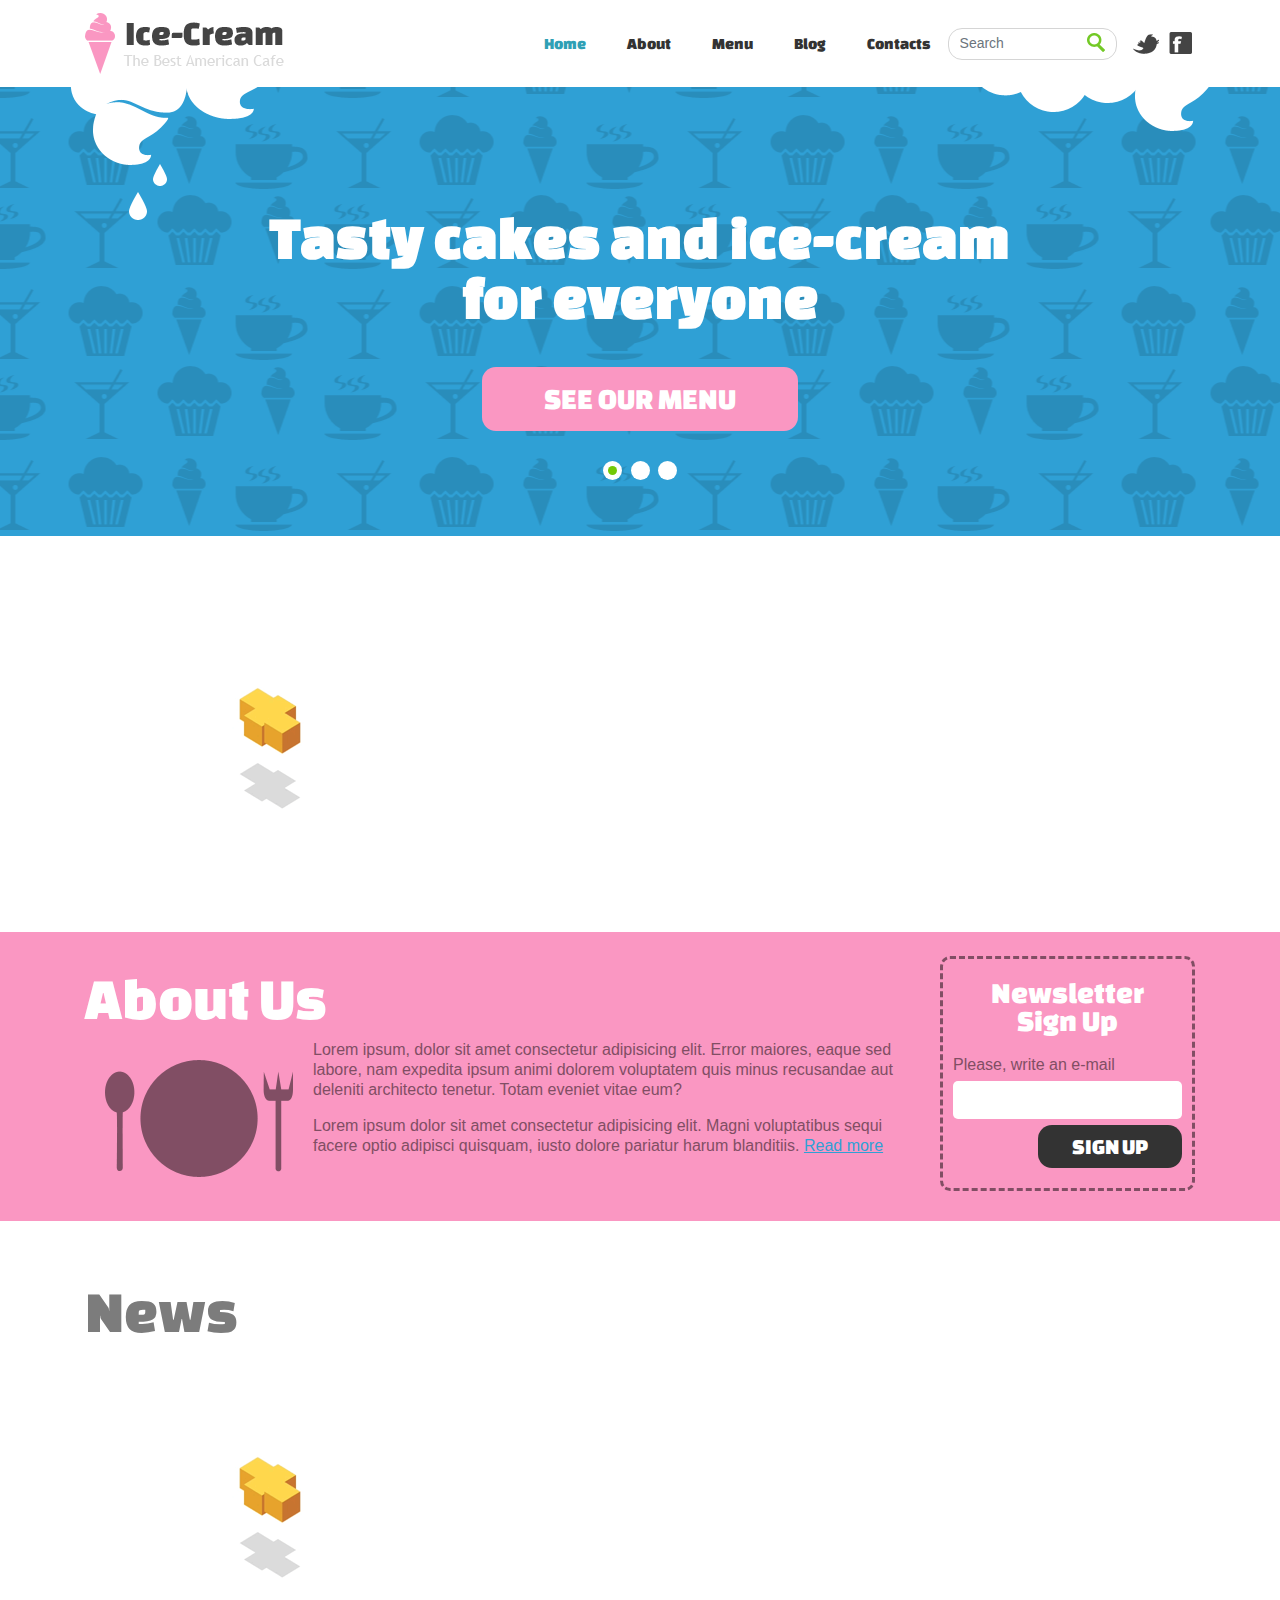
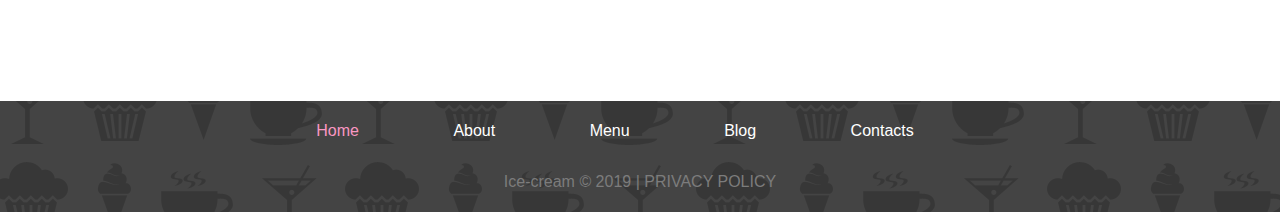
<file: index.html>
<!doctype html>
<html lang="en">

<head>
    <title>1988216 - Ice-cream</title>
    <!-- Required meta tags -->
    <meta charset="utf-8">
    <meta name="viewport" content="width=device-width, initial-scale=1, shrink-to-fit=no">
    <meta http-equiv="cache-control" content="no-cache"/>
    <!-- Bootstrap CSS -->
    <link rel="stylesheet" href="css/bootstrap.min.css">
    <link rel="shortcut icon" href="images/favicon.ico" type="image/x-icon">
    <link rel="stylesheet" href="https://fonts.googleapis.com/css?family=Changa+One" type="text/css">
    <link rel="stylesheet" href="css/font-awesome-4.7.0/css/font-awesome.min.css">
    <link rel="stylesheet" href="css/animate.min.css" type="text/css">
    <link rel="stylesheet" href="css/1988216.css">
    <link rel="stylesheet" href="css/banner.css">

</head>

<body>
    <!--header-->
    <header class="container">
        <nav class="navbar navbar-expand-sm navbar-light px-0">
            <a class="navbar-brand" href="index.html" id="logo">
                <img id="logo" src="images/logo.png" alt="Logo">
            </a>
            <button class="navbar-toggler d-lg-none" type="button" data-toggle="collapse" data-target="#menu"
                aria-controls="menu" aria-expanded="false" aria-label="Toggle navigation">
                <span class="navbar-toggler-icon"></span>
            </button>
            <div class="collapse navbar-collapse justify-content-end" id="menu">
                <ul class="navbar-nav mt-2 mt-lg-0">
                    <li class="nav-item active">
                        <a class="nav-link" href="index.html">Home <span class="sr-only">(current)</span></a>
                    </li>
                    <li class="nav-item">
                        <a class="nav-link" href="about.html">About</a>
                    </li>
                    <li class="nav-item">
                        <a class="nav-link" href="menu.html">Menu</a>
                    </li>
                    <li class="nav-item">
                        <a class="nav-link" href="blog.html">Blog</a>
                    </li>
                    <li class="nav-item">
                        <a class="nav-link" href="contacts.html">Contacts</a>
                    </li>
                </ul>
                <form class="form-inline my-2 my-lg-0" id="frm-search">
                    <div class="input-group input-group-sm">
                        <input class="form-control" type="text" placeholder="Search" id="searchword">
                        <div class="input-group-append">
                            <button class="btn" type="submit" id="btn-search"></button>
                        </div>
                    </div>
                </form>
                <div id="social">
                    <a href="#" class="btn twitter"></a>
                    <a href="#" class="btn facebook"></a>
                </div>
            </div>
        </nav>
    </header>
    <!--/header-->
    <div id="content">
        <!--banner-->
        <div class="container-fluid animate__animated animate__bounceInLeft" id="banner">
            <div class="container text-center">
                <h4 class="text-white animate__animated animate__fadeIn animate__delay-1s animate__slow">
                    Tasty cakes and ice-cream<br /> for everyone
                </h4>
                <div class="animate__animated animate__delay-1s animate__jackInTheBox">
                    <a id="btn-menu" href="#">see our menu</a>
                </div>
                <ul id="dots">
                    <li class="active"><span>0</span></li>
                    <li><span>1</span></li>
                    <li><span>2</span></li>
                </ul>
            </div>
        </div>
        <!--/banner-->

        <!--main-->
        <div class="container">
            <div class="row my-5" id="products">
                <img src="images/loading_2.gif">
            </div>
        </div>
        <!--/main-->

        <!--About Us-->
        <div class="container-fluid about py-4 animate__animated animate__delay-2s animate__fadeIn">
            <div class="container">
                <div class="row">
                    <div class="col-md-9">
                        <h3 class="text-white">
                            About Us
                        </h3>
                        <div>
                            <img src="images/icon-about.png" alt="">
                            <div>Lorem ipsum, dolor sit amet consectetur adipisicing elit. Error maiores, eaque sed
                                labore,
                                nam
                                expedita ipsum animi dolorem voluptatem quis minus recusandae aut deleniti architecto
                                tenetur.
                                Totam
                                eveniet vitae eum?</div>
                            <div class="pt-3">Lorem ipsum dolor sit amet consectetur adipisicing elit. Magni
                                voluptatibus sequi facere
                                optio
                                adipisci quisquam, iusto dolore pariatur harum blanditiis. <a class="readmore"
                                    href="readmore.html">Read more</a></div>
                        </div>
                    </div>
                    <div class="col-md-3">
                        <form action="post" id="frm-signup">
                            <h3>Newsletter<br />Sign Up</h3>
                            <div>Please, write an e-mail</div>
                            <div>
                                <input type="text" name="e-mail" id="email">
                            </div>
                            <button type="submit">SIGN UP</button>
                        </form>
                    </div>
                </div>
            </div>
        </div>
        <!--/About Us-->

        <!--News-->
        <div class="container py-5">
            <h3>News</h3>
            <div class="row" id="news">
                <img src="images/loading_2.gif">    
            </div>
        </div>
        <!--/News-->
    </div>
    <!--footer-->
    <footer class="container-fluid">
        <nav>
            <ul>
                <li><a class="active" href="index.html">Home</a></li>
                <li><a href="about.html">About</a></li>
                <li><a href="menu.html">Menu</a></li>
                <li><a href="blog.html">Blog</a></li>
                <li><a href="contacts.html">Contacts</a></li>
            </ul>
        </nav>
        <div>
            Ice-cream &copy; 2019 | <a class="text-uppercase" href="#">Privacy policy</a>
        </div>
    </footer>
    <!-- Optional JavaScript -->
    <!-- jQuery first, then Popper.js, then Bootstrap JS -->
    <script src="js/jquery-3.3.1.min.js"></script>
    <script src="js/popper.min.js"></script>
    <script src="js/bootstrap.min.js"></script>
    <script src="js/wow.min.js"></script>
    <script src="js/handlebars.runtime-v4.7.6.js"></script>
    <script src="js/templates.js"></script>

    <script src="js/1988216.js"></script>
    <script>
        $(document).ready(function () {
            initializeWOW_Effect();
            getData('products', '#products', 'index-products');
            getData('news', '#news', 'index-news');
        });
    </script>


</body>

</html>
</file>
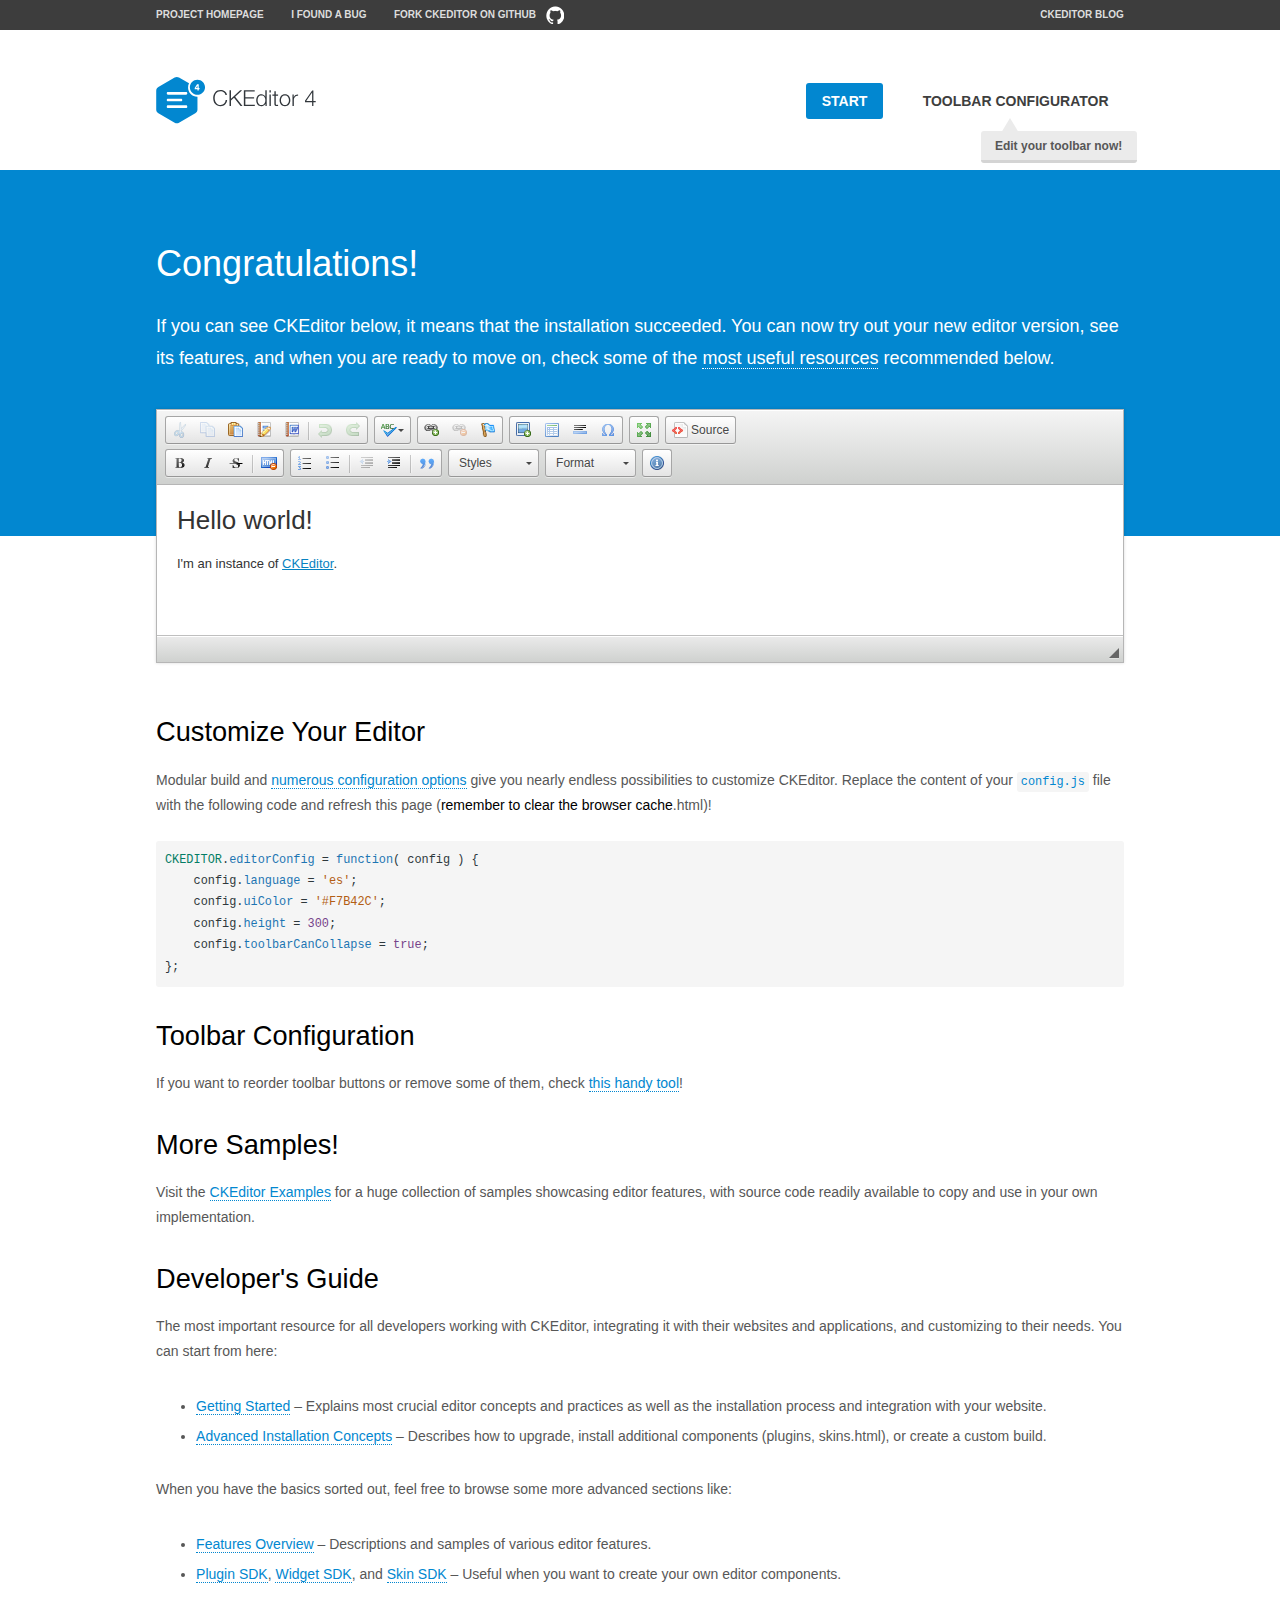
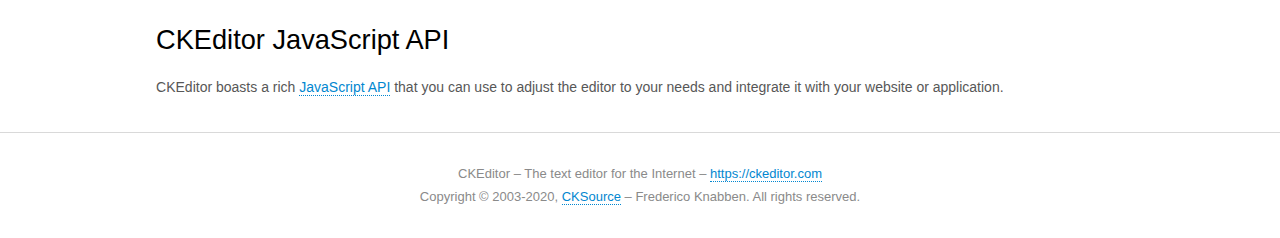
<file: js/ckeditor/samples/index.html>
<!DOCTYPE html>
<!--
Copyright (c) 2003-2020, CKSource - Frederico Knabben. All rights reserved.
For licensing, see LICENSE.md or https://ckeditor.com/legal/ckeditor-oss-license
-->
<html lang="en">
<head>
	<meta charset="utf-8">
	<title>CKEditor Sample</title>
	<script src="../ckeditor.js"></script>
	<script src="js/sample.js"></script>
	<link rel="stylesheet" href="css/samples.css">
	<link rel="stylesheet" href="toolbarconfigurator/lib/codemirror/neo.css">
	<meta name="viewport" content="width=device-width,initial-scale=1">
	<meta name="description" content="Try the latest sample of CKEditor 4 and learn more about customizing your WYSIWYG editor with endless possibilities.">
</head>
<body id="main">

<nav class="navigation-a">
	<div class="grid-container">
		<ul class="navigation-a-left grid-width-70">
			<li><a href="https://ckeditor.com/ckeditor-4/">Project Homepage</a></li>
			<li><a href="https://github.com/ckeditor/ckeditor4/issues">I found a bug</a></li>
			<li><a href="https://github.com/ckeditor/ckeditor4" class="icon-pos-right icon-navigation-a-github">Fork CKEditor on GitHub</a></li>
		</ul>
		<ul class="navigation-a-right grid-width-30">
			<li><a href="https://ckeditor.com/blog/">CKEditor Blog</a></li>
		</ul>
	</div>
</nav>

<header class="header-a">
	<div class="grid-container">
		<h1 class="header-a-logo grid-width-30">
			<a href="index.html"><img src="img/logo.svg" onerror="this.src='img/logo.png'; this.onerror=null;" alt="CKEditor Sample"></a>
		</h1>

		<nav class="navigation-b grid-width-70">
			<ul>
				<li><a href="index.html" class="button-a button-a-background">Start</a></li>
				<li><a href="toolbarconfigurator/index.html" class="button-a">Toolbar configurator <span class="balloon-a balloon-a-nw">Edit your toolbar now!</span></a></li>
			</ul>
		</nav>
	</div>
</header>

<main>
	<div class="adjoined-top">
		<div class="grid-container">
			<div class="content grid-width-100">
				<h1>Congratulations!</h1>
				<p>
					If you can see CKEditor below, it means that the installation succeeded.
					You can now try out your new editor version, see its features, and when you are ready to move on, check some of the <a href="#sample-customize">most useful resources</a> recommended below.
				</p>
			</div>
		</div>
	</div>
	<div class="adjoined-bottom">
		<div class="grid-container">
			<div class="grid-width-100">
				<div id="editor">
					<h1>Hello world!</h1>
					<p>I'm an instance of <a href="https://ckeditor.com">CKEditor</a>.</p>
				</div>
			</div>
		</div>
	</div>

	<div class="grid-container">
		<div class="content grid-width-100">
			<section id="sample-customize">
				<h2>Customize Your Editor</h2>
				<p>Modular build and <a href="https://ckeditor.com/docs/ckeditor4/latest/guide/dev_configuration.html">numerous configuration options</a> give you nearly endless possibilities to customize CKEditor. Replace the content of your <code><a href="../config.js">config.js</a></code> file with the following code and refresh this page (<strong>remember to clear the browser cache</strong>.html)!</p>
		<pre class="cm-s-neo CodeMirror"><code><span style="padding-right: 0.1px;"><span class="cm-variable">CKEDITOR</span>.<span class="cm-property">editorConfig</span> <span class="cm-operator">=</span> <span class="cm-keyword">function</span>( <span class="cm-def">config</span> ) {</span>
<span style="padding-right: 0.1px;"><span class="cm-tab">	</span><span class="cm-variable-2">config</span>.<span class="cm-property">language</span> <span class="cm-operator">=</span> <span class="cm-string">'es'</span>;</span>
<span style="padding-right: 0.1px;"><span class="cm-tab">	</span><span class="cm-variable-2">config</span>.<span class="cm-property">uiColor</span> <span class="cm-operator">=</span> <span class="cm-string">'#F7B42C'</span>;</span>
<span style="padding-right: 0.1px;"><span class="cm-tab">	</span><span class="cm-variable-2">config</span>.<span class="cm-property">height</span> <span class="cm-operator">=</span> <span class="cm-number">300</span>;</span>
<span style="padding-right: 0.1px;"><span class="cm-tab">	</span><span class="cm-variable-2">config</span>.<span class="cm-property">toolbarCanCollapse</span> <span class="cm-operator">=</span> <span class="cm-atom">true</span>;</span>
<span style="padding-right: 0.1px;">};</span></code></pre>
			</section>

			<section>
				<h2>Toolbar Configuration</h2>
				<p>If you want to reorder toolbar buttons or remove some of them, check <a href="toolbarconfigurator/index.html">this handy tool</a>!</p>
			</section>

			<section>
				<h2>More Samples!</h2>
				<p>Visit the <a href="https://ckeditor.com/docs/ckeditor4/latest/examples/index.html">CKEditor Examples</a> for a huge collection of samples showcasing editor features, with source code readily available to copy and use in your own implementation.</p>
			</section>

			<section>
				<h2>Developer's Guide</h2>
				<p>The most important resource for all developers working with CKEditor, integrating it with their websites and applications, and customizing to their needs. You can start from here:</p>
				<ul>
					<li><a href="https://ckeditor.com/docs/ckeditor4/latest/guide/dev_installation.html">Getting Started</a> &ndash; Explains most crucial editor concepts and practices as well as the installation process and integration with your website.</li>
					<li><a href="https://ckeditor.com/docs/ckeditor4/latest/guide/dev_advanced_installation.html">Advanced Installation Concepts</a> &ndash; Describes how to upgrade, install additional components (plugins, skins.html), or create a custom build.</li>
				</ul>
					<p>When you have the basics sorted out, feel free to browse some more advanced sections like:</p>
				<ul>
					<li><a href="https://ckeditor.com/docs/ckeditor4/latest/features/index.html">Features Overview</a> &ndash; Descriptions and samples of various editor features.</li>
					<li><a href="https://ckeditor.com/docs/ckeditor4/latest/guide/plugin_sdk_intro.html">Plugin SDK</a>, <a href="https://ckeditor.com/docs/ckeditor4/latest/guide/widget_sdk_intro.html">Widget SDK</a>, and <a href="https://ckeditor.com/docs/ckeditor4/latest/guide/skin_sdk_intro.html">Skin SDK</a> &ndash; Useful when you want to create your own editor components.</li>
				</ul>
			</section>

			<section>
				<h2>CKEditor JavaScript API</h2>
				<p>CKEditor boasts a rich <a href="https://ckeditor.com/docs/ckeditor4/latest/api/index.html">JavaScript API</a> that you can use to adjust the editor to your needs and integrate it with your website or application.</p>
			</section>
		</div>
	</div>
</main>

<footer class="footer-a grid-container">
	<div class="grid-container">
		<p class="grid-width-100">
			CKEditor &ndash; The text editor for the Internet &ndash; <a class="samples" href="https://ckeditor.com/">https://ckeditor.com</a>
		</p>
		<p class="grid-width-100" id="copy">
			Copyright &copy; 2003-2020, <a class="samples" href="https://cksource.com/">CKSource</a> &ndash; Frederico Knabben. All rights reserved.
		</p>
	</div>
</footer>
<script>
	initSample();
</script>

</body>
</html>
</file>
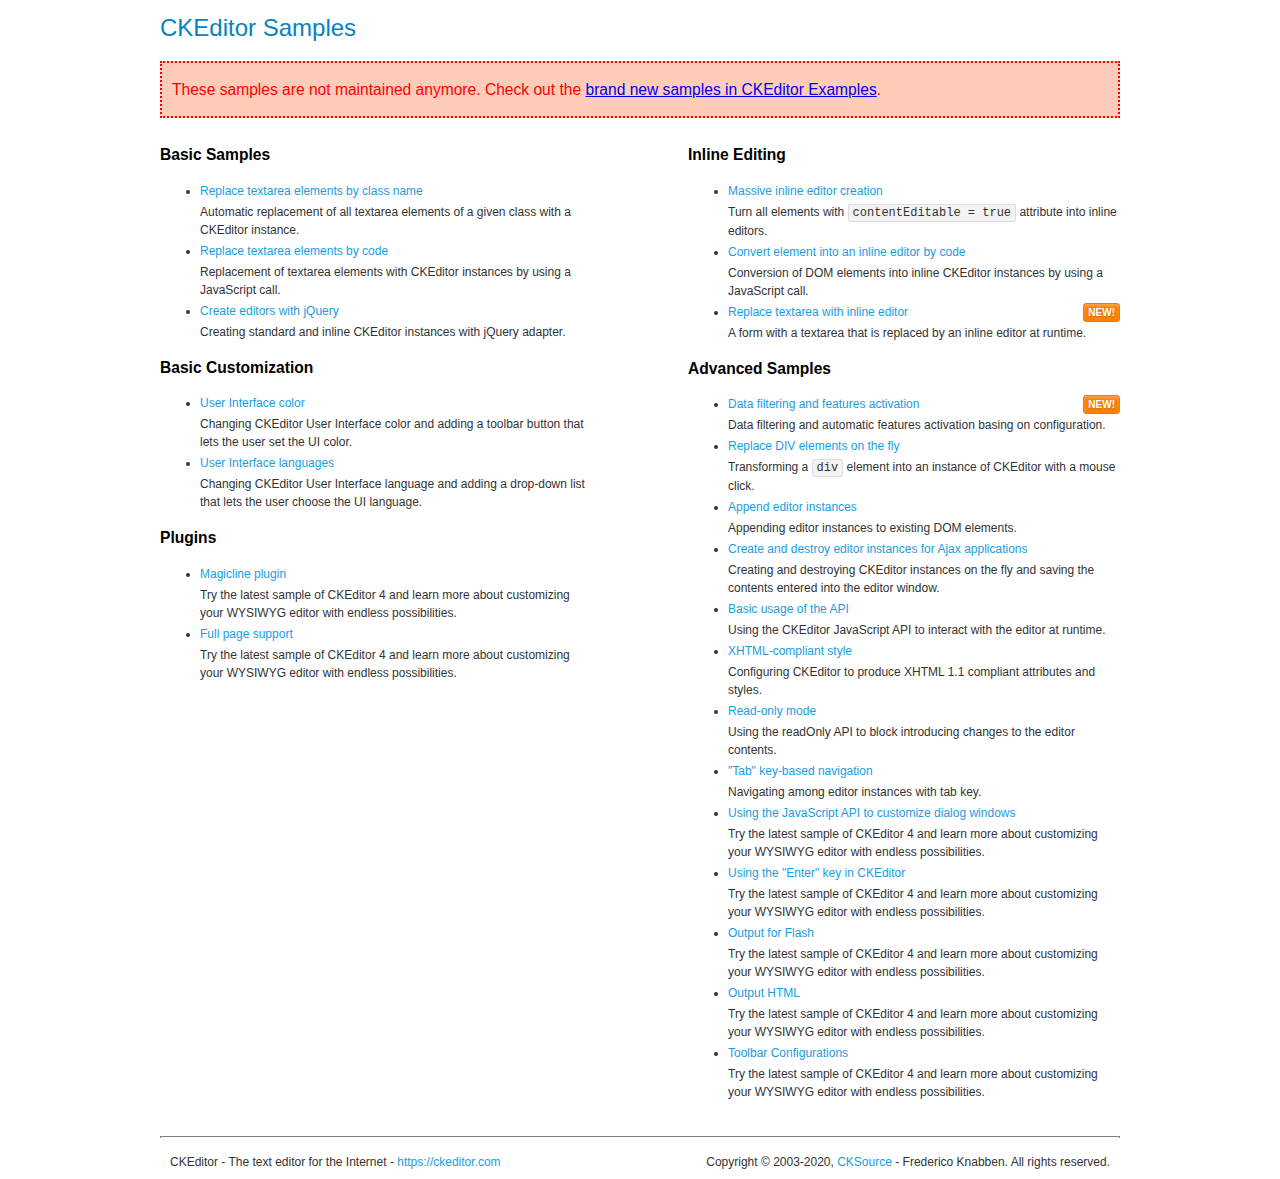
<file: js/ckeditor/samples/old/index.html>
<!DOCTYPE html>
<!--
Copyright (c) 2003-2020, CKSource - Frederico Knabben. All rights reserved.
For licensing, see LICENSE.md or https://ckeditor.com/legal/ckeditor-oss-license
-->
<html lang="en">
<head>
	<meta charset="utf-8">
	<title>CKEditor Samples</title>
	<link rel="stylesheet" href="sample.css">
	<meta name="description" content="Try the latest sample of CKEditor 4 and learn more about customizing your WYSIWYG editor with endless possibilities.">
</head>
<body>
	<h1 class="samples">
		CKEditor Samples
	</h1>
	<div class="warning deprecated">
		These samples are not maintained anymore. Check out the <a href="https://ckeditor.com/docs/ckeditor4/latest/examples/index.html">brand new samples in CKEditor Examples</a>.
	</div>
	<div class="twoColumns">
		<div class="twoColumnsLeft">
			<h2 class="samples">
				Basic Samples
			</h2>
			<dl class="samples">
				<dt><a class="samples" href="replacebyclass.html">Replace textarea elements by class name</a></dt>
				<dd>Automatic replacement of all textarea elements of a given class with a CKEditor instance.</dd>

				<dt><a class="samples" href="replacebycode.html">Replace textarea elements by code</a></dt>
				<dd>Replacement of textarea elements with CKEditor instances by using a JavaScript call.</dd>

				<dt><a class="samples" href="jquery.html">Create editors with jQuery</a></dt>
				<dd>Creating standard and inline CKEditor instances with jQuery adapter.</dd>
			</dl>

			<h2 class="samples">
				Basic Customization
			</h2>
			<dl class="samples">
				<dt><a class="samples" href="uicolor.html">User Interface color</a></dt>
				<dd>Changing CKEditor User Interface color and adding a toolbar button that lets the user set the UI color.</dd>

				<dt><a class="samples" href="uilanguages.html">User Interface languages</a></dt>
				<dd>Changing CKEditor User Interface language and adding a drop-down list that lets the user choose the UI language.</dd>
			</dl>


			<h2 class="samples">Plugins</h2>
<dl class="samples">
<dt><a class="samples" href="magicline/magicline.html">Magicline plugin</a></dt>
<dd>Try the latest sample of CKEditor 4 and learn more about customizing your WYSIWYG editor with endless possibilities.</dd>

<dt><a class="samples" href="wysiwygarea/fullpage.html">Full page support</a></dt>
<dd>Try the latest sample of CKEditor 4 and learn more about customizing your WYSIWYG editor with endless possibilities.</dd>
</dl>
		</div>
		<div class="twoColumnsRight">
			<h2 class="samples">
				Inline Editing
			</h2>
			<dl class="samples">
				<dt><a class="samples" href="inlineall.html">Massive inline editor creation</a></dt>
				<dd>Turn all elements with <code>contentEditable = true</code> attribute into inline editors.</dd>

				<dt><a class="samples" href="inlinebycode.html">Convert element into an inline editor by code</a></dt>
				<dd>Conversion of DOM elements into inline CKEditor instances by using a JavaScript call.</dd>

				<dt><a class="samples" href="inlinetextarea.html">Replace textarea with inline editor</a> <span class="new">New!</span></dt>
				<dd>A form with a textarea that is replaced by an inline editor at runtime.</dd>

				
			</dl>

			<h2 class="samples">
				Advanced Samples
			</h2>
			<dl class="samples">
				<dt><a class="samples" href="datafiltering.html">Data filtering and features activation</a> <span class="new">New!</span></dt>
				<dd>Data filtering and automatic features activation basing on configuration.</dd>

				<dt><a class="samples" href="divreplace.html">Replace DIV elements on the fly</a></dt>
				<dd>Transforming a <code>div</code> element into an instance of CKEditor with a mouse click.</dd>

				<dt><a class="samples" href="appendto.html">Append editor instances</a></dt>
				<dd>Appending editor instances to existing DOM elements.</dd>

				<dt><a class="samples" href="ajax.html">Create and destroy editor instances for Ajax applications</a></dt>
				<dd>Creating and destroying CKEditor instances on the fly and saving the contents entered into the editor window.</dd>

				<dt><a class="samples" href="api.html">Basic usage of the API</a></dt>
				<dd>Using the CKEditor JavaScript API to interact with the editor at runtime.</dd>

				<dt><a class="samples" href="xhtmlstyle.html">XHTML-compliant style</a></dt>
				<dd>Configuring CKEditor to produce XHTML 1.1 compliant attributes and styles.</dd>

				<dt><a class="samples" href="readonly.html">Read-only mode</a></dt>
				<dd>Using the readOnly API to block introducing changes to the editor contents.</dd>

				<dt><a class="samples" href="tabindex.html">"Tab" key-based navigation</a></dt>
				<dd>Navigating among editor instances with tab key.</dd>


				
<dt><a class="samples" href="dialog/dialog.html">Using the JavaScript API to customize dialog windows</a></dt>
<dd>Try the latest sample of CKEditor 4 and learn more about customizing your WYSIWYG editor with endless possibilities.</dd>

<dt><a class="samples" href="enterkey/enterkey.html">Using the &quot;Enter&quot; key in CKEditor</a></dt>
<dd>Try the latest sample of CKEditor 4 and learn more about customizing your WYSIWYG editor with endless possibilities.</dd>

<dt><a class="samples" href="htmlwriter/outputforflash.html">Output for Flash</a></dt>
<dd>Try the latest sample of CKEditor 4 and learn more about customizing your WYSIWYG editor with endless possibilities.</dd>

<dt><a class="samples" href="htmlwriter/outputhtml.html">Output HTML</a></dt>
<dd>Try the latest sample of CKEditor 4 and learn more about customizing your WYSIWYG editor with endless possibilities.</dd>

<dt><a class="samples" href="toolbar/toolbar.html">Toolbar Configurations</a></dt>
<dd>Try the latest sample of CKEditor 4 and learn more about customizing your WYSIWYG editor with endless possibilities.</dd>

			</dl>
		</div>
	</div>
	<div id="footer">
		<hr>
		<p>
			CKEditor - The text editor for the Internet - <a class="samples" href="https://ckeditor.com/">https://ckeditor.com</a>
		</p>
		<p id="copy">
			Copyright &copy; 2003-2020, <a class="samples" href="https://cksource.com/">CKSource</a> - Frederico Knabben. All rights reserved.
		</p>
	</div>
</body>
</html>
</file>
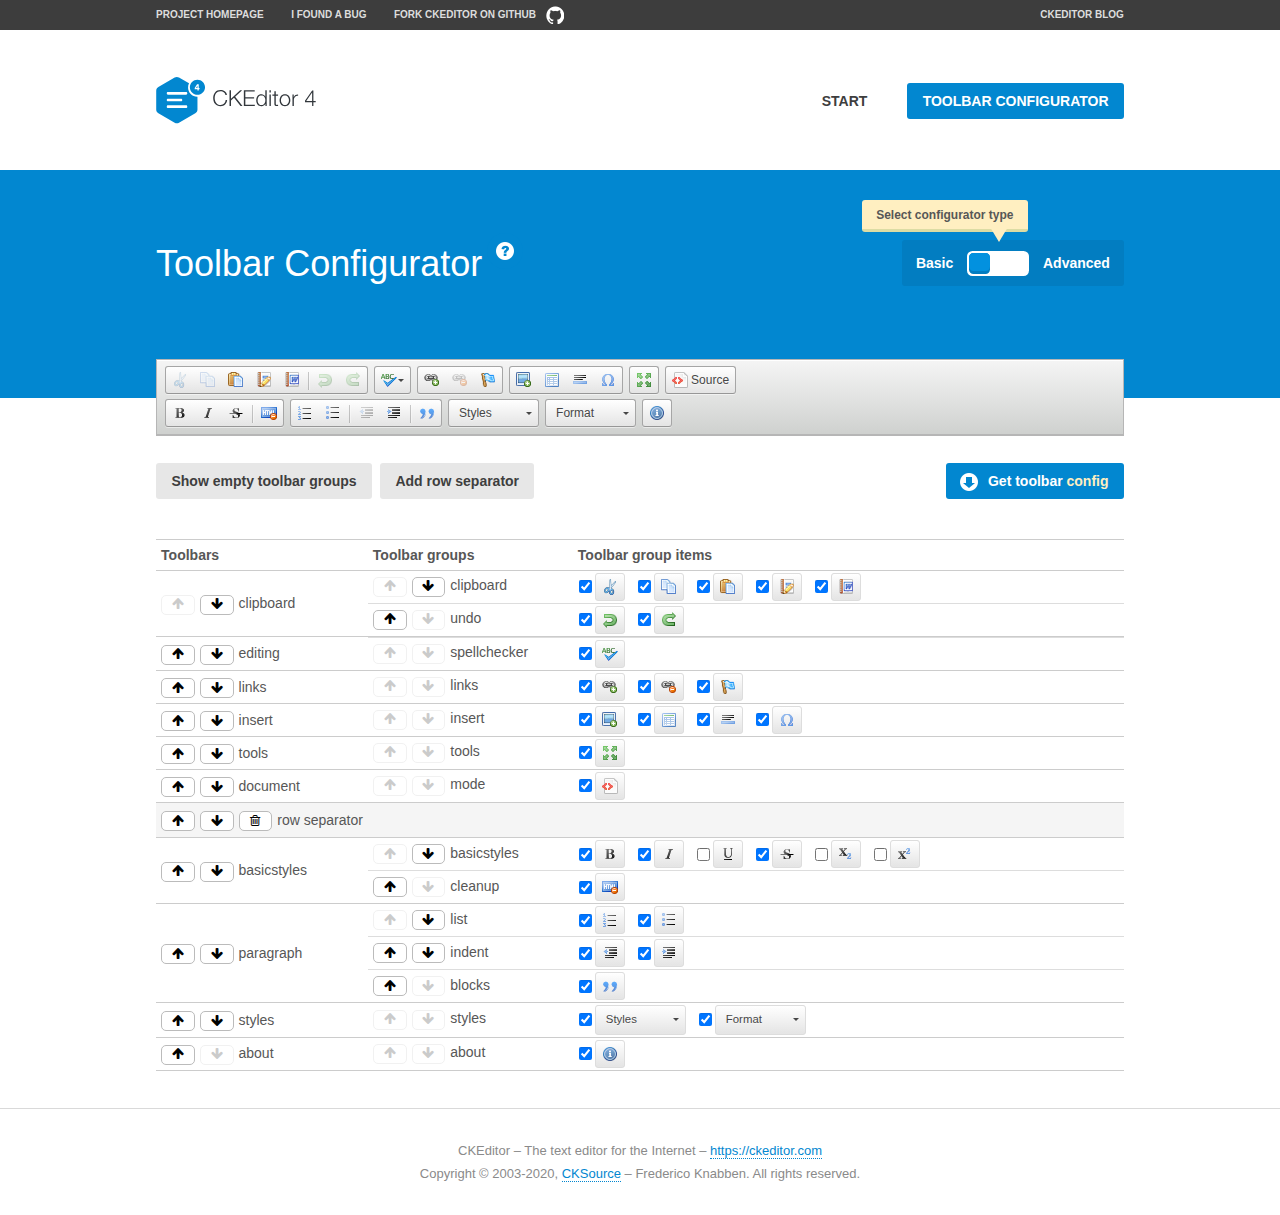
<file: js/ckeditor/samples/toolbarconfigurator/index.html>
<!DOCTYPE html>
<!--
Copyright (c) 2003-2020, CKSource - Frederico Knabben. All rights reserved.
For licensing, see LICENSE.md or https://ckeditor.com/legal/ckeditor-oss-license
-->
<!--[if IE 8]><html class="ie8"><![endif]-->
<!--[if gt IE 8]><html><![endif]-->
<!--[if !IE]><!--><html lang="en"><!--<![endif]-->
<head>
	<meta charset="utf-8">
	<title>Toolbar Configurator</title>
	<script src="../../ckeditor.js"></script>
	<script>
		if ( CKEDITOR.env.ie && CKEDITOR.env.version < 9 )
			CKEDITOR.tools.enableHtml5Elements( document );
	</script>
	<link rel="stylesheet" href="lib/codemirror/codemirror.css">
	<link rel="stylesheet" href="lib/codemirror/show-hint.css">
	<link rel="stylesheet" href="lib/codemirror/neo.css">
	<link rel="stylesheet" href="css/fontello.css">
	<link rel="stylesheet" href="../css/samples.css">
	<meta name="description" content="Try the latest sample of CKEditor 4 and learn more about customizing your WYSIWYG editor with endless possibilities.">
</head>
<body id="toolbar">

<nav class="navigation-a">
	<div class="grid-container">
		<ul class="navigation-a-left grid-width-70">
			<li><a href="https://ckeditor.com/ckeditor-4/">Project Homepage</a></li>
			<li><a href="https://github.com/ckeditor/ckeditor4/issues">I found a bug</a></li>
			<li><a href="https://github.com/ckeditor/ckeditor4" class="icon-pos-right icon-navigation-a-github">Fork CKEditor on GitHub</a></li>
		</ul>
		<ul class="navigation-a-right grid-width-30">
			<li><a href="https://ckeditor.com/blog/">CKEditor Blog</a></li>
		</ul>
	</div>
</nav>

<header class="header-a">
	<div class="grid-container">
		<h1 class="header-a-logo grid-width-30">
			<a href="../index.html"><img src="../img/logo.svg" onerror="this.src='../img/logo.png'; this.onerror=null;" alt="CKEditor Logo"></a>
		</h1>
		<nav class="navigation-b grid-width-70">
			<ul>
				<li><a href="../index.html"  class="button-a">Start</a></li>
				<li><a href="index.html"  class="button-a button-a-background">Toolbar configurator</a></li>
			</ul>
		</nav>
	</div>
</header>

<main>
	<div class="adjoined-top">
		<div class="grid-container">
			<div class="content grid-width-100">
				<div class="grid-container-nested">
					<h1 class="grid-width-60">
						Toolbar Configurator
						<a href="#help-content" type="button" title="Configurator help" id="help" class="button-a button-a-background button-a-no-text icon-pos-left icon-question-mark">Help</a>
					</h1>

					<div class="grid-width-40 grid-switch-magic">
						<div class="switch">
							<span class="balloon-a balloon-a-se">Select configurator type</span>
							<input type="radio" name="radio" data-num="1" id="radio-basic" />
							<input type="radio" name="radio" data-num="2" id="radio-advanced" />
							<label data-for="1" for="radio-basic">Basic</label>
							<span class="switch-inner">
								<span class="handler"></span>
							</span>
							<label data-for="2" for="radio-advanced">Advanced</label>
						</div>
					</div>
				</div>
			</div>
		</div>
	</div>
	<div class="adjoined-bottom">
		<div class="grid-container">
			<div class="grid-width-100">
				<div class="editors-container">
					<div id="editor-basic"></div>
					<div id="editor-advanced"></div>
				</div>
			</div>
		</div>
	</div>

	<div class="grid-container configurator">
		<div class="content grid-width-100">
			<div class="configurator">
				<div>
					<div id="toolbarModifierWrapper"></div>
				</div>
			</div>
		</div>
	</div>

	<div id="help-content">
		<div class="grid-container">
			<div class="grid-width-100">
				<h2>What Am I Doing Here?</h2>

				<div class="grid-container grid-container-nested">
					<div class="basic">
						<div class="grid-width-50">
							<p>Arrange <a href="https://ckeditor.com/docs/ckeditor4/latest/api/CKEDITOR_config.html#cfg-toolbarGroups">toolbar groups</a>, toggle <a href="https://ckeditor.com/docs/ckeditor4/latest/api/CKEDITOR_config.html#cfg-removeButtons">button visibility</a> according to your needs and get your toolbar configuration.</p>
							<p>You can replace the content of the <a href="../../config.js"><code>config.js</code></a> file with the generated configuration. If you already set some configuration options you will need to merge both configurations.</p>
						</div>
						<div class="grid-width-50">
							<p>Read more about different ways of <a href="https://ckeditor.com/docs/ckeditor4/latest/guide/dev_configuration.html">setting configuration</a> and do not forget about <strong>clearing browser cache</strong>.</p>
							<p>Arranging toolbar groups is the recommended way of configuring the toolbar, but if you need more freedom you can use the <a href="#advanced">advanced configurator</a>.</p>
						</div>
					</div>
					<div class="advanced" style="display: none;">
						<div class="grid-width-50">
							<p>With this code editor you can edit your <a href="https://ckeditor.com/docs/ckeditor4/latest/api/CKEDITOR_config.html#cfg-toolbar">toolbar configuration</a> live.</p>
							<p>You can replace the content of the <a href="../../config.js"><code>config.js</code></a> file with the generated configuration. If you already set some configuration options you will need to merge both configurations.</p>
						</div>
						<div class="grid-width-50">
							<p>Read more about different ways of <a href="https://ckeditor.com/docs/ckeditor4/latest/guide/dev_configuration.html">setting configuration</a> and do not forget about <strong>clearing browser cache</strong>.</p>
						</div>
					</div>
				</div>

				<p class="grid-container grid-container-nested">
					<button type="button" class="help-content-close grid-width-100 button-a button-a-background">Got it. Let's play!</button>
				</p>
			</div>
		</div>
	</div>
</main>

<footer class="footer-a grid-container">
	<p class="grid-width-100">
		CKEditor &ndash; The text editor for the Internet &ndash; <a class="samples" href="https://ckeditor.com/">https://ckeditor.com</a>
	</p>
	<p class="grid-width-100" id="copy">
		Copyright &copy; 2003-2020, <a class="samples" href="https://cksource.com/">CKSource</a> &ndash; Frederico Knabben. All rights reserved.
	</p>
</footer>

<script src="lib/codemirror/codemirror.js"></script>
<script src="lib/codemirror/javascript.js"></script>
<script src="lib/codemirror/show-hint.js"></script>

<script src="js/fulltoolbareditor.js"></script>
<script src="js/abstracttoolbarmodifier.js"></script>
<script src="js/toolbarmodifier.js"></script>
<script src="js/toolbartextmodifier.js"></script>
<script src="../js/sf.js"></script>

<script>
	( function() {
		'use strict';

		var mode = ( window.location.hash.substr( 1 ) === 'advanced' ) ? 'advanced' : 'basic',
			configuratorSection = CKEDITOR.document.findOne( 'main > .grid-container.configurator' ),
			basicInstruction = CKEDITOR.document.findOne( '#help-content .basic' ),
			advancedInstruction = CKEDITOR.document.findOne( '#help-content .advanced' ),

			// Configurator mode switcher.
			modeSwitchBasic = CKEDITOR.document.getById( 'radio-basic' ),
			modeSwitchAdvanced = CKEDITOR.document.getById( 'radio-advanced' );

		// Initial setup
		function updateSwitcher() {
			if ( mode === 'advanced' ) {
				modeSwitchAdvanced.$.checked = true;
			} else {
				modeSwitchBasic.$.checked = true;
			}
		}

		updateSwitcher();

		CKEDITOR.document.getWindow().on( 'hashchange', function( e ) {
			var hash = window.location.hash.substr( 1 );
			if ( !( hash === 'advanced' || hash === 'basic' ) ) {
				return;
			}
			mode = hash;
			onToolbarsDone( mode );
		} );

		CKEDITOR.document.getWindow().on( 'resize', function() {
			updateToolbar( ( mode === 'basic' ? toolbarModifier : toolbarTextModifier )[ 'editorInstance' ] );
		} );

		function onRefresh( modifier ) {
			modifier = modifier || this;

			if ( mode === 'basic' && modifier instanceof ToolbarConfigurator.ToolbarTextModifier ) {
				return;
			}

			// CodeMirror container becomes visible, so we need to refresh and to avoid rendering problems.
			if ( mode === 'advanced' && modifier instanceof ToolbarConfigurator.ToolbarTextModifier ) {
				modifier.codeContainer.refresh();
			}

			updateToolbar( modifier.editorInstance );
		}

		function updateToolbar( editor ) {
			var editorContainer = editor.container;

			// Not always editor is loaded.
			if ( !editorContainer ) {
				return;
			}

			var displayStyle = editorContainer.getStyle( 'display' );

			editorContainer.setStyle( 'display', 'block' );

			var newHeight = editorContainer.getSize( 'height' );

			var newMarginTop = parseInt( editorContainer.getComputedStyle( 'margin-top' ), 10 );
			newMarginTop = ( isNaN( newMarginTop ) ? 0 : Number( newMarginTop ) );

			var newMarginBottom = parseInt( editorContainer.getComputedStyle( 'margin-bottom' ), 10 );
			newMarginBottom = ( isNaN( newMarginBottom ) ? 0 : Number( newMarginBottom ) );

			var result = newHeight + newMarginTop + newMarginBottom;

			editorContainer.setStyle( 'display', displayStyle );

			editor.container.getAscendant( 'div' ).setStyle( 'height', result + 'px' );
		}

		var toolbarModifier = new ToolbarConfigurator.ToolbarModifier( 'editor-basic' );

		var done = 0;
		toolbarModifier.init( onToolbarInit );
		toolbarModifier.onRefresh = onRefresh;

		CKEDITOR.document.getById( 'toolbarModifierWrapper' ).append( toolbarModifier.mainContainer );

		var toolbarTextModifier = new ToolbarConfigurator.ToolbarTextModifier( 'editor-advanced' );
		toolbarTextModifier.init( onToolbarInit );
		toolbarTextModifier.onRefresh = onRefresh;

		function onToolbarInit() {
			if ( ++done === 2 ) {
				onToolbarsDone();

				positionSticky.watch( CKEDITOR.document.findOne( '.toolbar' ), function() {
					return mode === 'advanced';
				} );
			}
		}

		function onToolbarsDone() {
			if ( mode === 'basic' ) {
				toggleModeBasic( false );
			} else {
				toggleModeAdvanced( false );
			}

			updateSwitcher();

			setTimeout( function() {
				CKEDITOR.document.findOne( '.editors-container' ).addClass( 'active' );
				CKEDITOR.document.findOne( '#toolbarModifierWrapper' ).addClass( 'active' );
			}, 200 );
		}

		CKEDITOR.document.getById( 'toolbarModifierWrapper' ).append( toolbarTextModifier.mainContainer );

		function toogleModeSwitch( onElement, offElement, onModifier, offModifier ) {
			onElement.addClass( 'fancy-button-active' );
			offElement.removeClass( 'fancy-button-active' );

			onModifier.showUI();
			offModifier.hideUI();
		}

		function toggleModeBasic( callOnRefresh ) {
			callOnRefresh = ( callOnRefresh !== false );
			mode = 'basic';
			window.location.hash = '#basic';
			toogleModeSwitch( modeSwitchBasic, modeSwitchAdvanced, toolbarModifier, toolbarTextModifier );

			configuratorSection.removeClass( 'freed-width' );
			basicInstruction.show();
			advancedInstruction.hide();

			callOnRefresh && onRefresh( toolbarModifier );
		}

		function toggleModeAdvanced( callOnRefresh ) {
			callOnRefresh = ( callOnRefresh !== false );
			mode = 'advanced';
			window.location.hash = '#advanced';
			toogleModeSwitch( modeSwitchAdvanced, modeSwitchBasic, toolbarTextModifier, toolbarModifier );

			configuratorSection.addClass( 'freed-width' );
			advancedInstruction.show();
			basicInstruction.hide();

			callOnRefresh && onRefresh( toolbarTextModifier );
		}

		modeSwitchBasic.on( 'click', toggleModeBasic );
		modeSwitchAdvanced.on( 'click', toggleModeAdvanced );

		//
		// Position:sticky for the toolbar.
		//

		// Will make elements behave like they were styled with position:sticky.
		var positionSticky = {
			// Store object: {
			// 		element: CKEDITOR.dom.element, // Element which will float.
			// 		placeholder: CKEDITOR.dom.element, // Placeholder which is place to prevent page bounce.
			// 		isFixed: boolean // Whether element float now.
			// }
			watched: [],

			active: [],

			staticContainer: null,

			init: function() {
				var element = CKEDITOR.dom.element.createFromHtml(
					'<div class="staticContainer">' +
						'<div class="grid-container" >' +
							'<div class="grid-width-100">' +
								'<div class="inner"></div>' +
							'</div>' +
						'</div>' +
					'</div>' );

				this.staticContainer = element.findOne( '.inner' );

				CKEDITOR.document.getBody().append( element );
			},

			watch: function( element, preventFunc ) {
				this.watched.push( {
					element: element,
					placeholder: new CKEDITOR.dom.element( 'div' ),
					isFixed: false,
					preventFunc: preventFunc
				} );
			},

			checkAll: function() {
				for ( var i = 0; i < this.watched.length; i++ ) {
					this.check( this.watched[ i ] );
				}
			},

			check: function( element ) {
				var isFixed = element.isFixed;
				var shouldBeFixed = this.shouldBeFixed( element );

				// Nothing to be done.
				if ( isFixed === shouldBeFixed ) {
					return;
				}

				var placeholder = element.placeholder;

				if ( isFixed ) {
					// Unfixing.

					element.element.insertBefore( placeholder );
					placeholder.remove();

					element.element.removeStyle( 'margin' );

					this.active.splice( CKEDITOR.tools.indexOf( this.active, element ), 1 );

				} else {
					// Fixing.
					placeholder.setStyle( 'width', element.element.getSize( 'width' ) + 'px' );
					placeholder.setStyle( 'height', element.element.getSize( 'height' ) + 'px' );
					placeholder.setStyle( 'margin-bottom', element.element.getComputedStyle( 'margin-bottom' ) );
					placeholder.setStyle( 'display', element.element.getComputedStyle( 'display' ) );
					placeholder.insertAfter( element.element );

					this.staticContainer.append( element.element );

					this.active.push( element );
				}

				element.isFixed = !element.isFixed;
			},

			shouldBeFixed: function( element ) {
				if ( element.preventFunc && element.preventFunc() ) {
					return false;
				}

				// If element is already fixed we are checking it's placeholder.
				var related = ( element.isFixed ? element.placeholder : element.element ),
					clientRect = related.$.getBoundingClientRect(),
					staticHeight = this.staticContainer.getSize('height' ),
					elemHeight = element.element.getSize( 'height' );

				if ( element.isFixed ) {
					return ( clientRect.top + elemHeight < staticHeight );
				} else {
					return ( clientRect.top < staticHeight );
				}
			}
		};

		positionSticky.init();

		CKEDITOR.document.getWindow().on( 'scroll',
			CKEDITOR.tools.eventsBuffer( 100, positionSticky.checkAll, positionSticky ).input
		);

		// Make the toolbar sticky.
		positionSticky.watch( CKEDITOR.document.findOne( '.editors-container' ) );

		// Help button and help-content.
		( function() {
			var helpButton = CKEDITOR.document.getById( 'help' ),
				helpContent = CKEDITOR.document.getById( 'help-content' );

			// Don't show help button on IE8 because it's unsupported by Pico Modal.
			if ( CKEDITOR.env.ie && CKEDITOR.env.version == 8 ) {
				helpButton.hide();
			} else {
				// Display help modal when the button is clicked.
				helpButton.on( 'click', function( evt ) {
					SF.modal( {
						// Clone modal content from DOM.
						content: helpContent.getHtml(),

						afterCreate: function( modal ) {
							// Enable modal content button to close the modal.
							new CKEDITOR.dom.element( modal.modalElem() ).findOne( '.help-content-close' ).once( 'click', modal.close );
						}
					} ).show();
				} );
			}
		} )();
	} )();
</script>
</body>
</html>
</file>
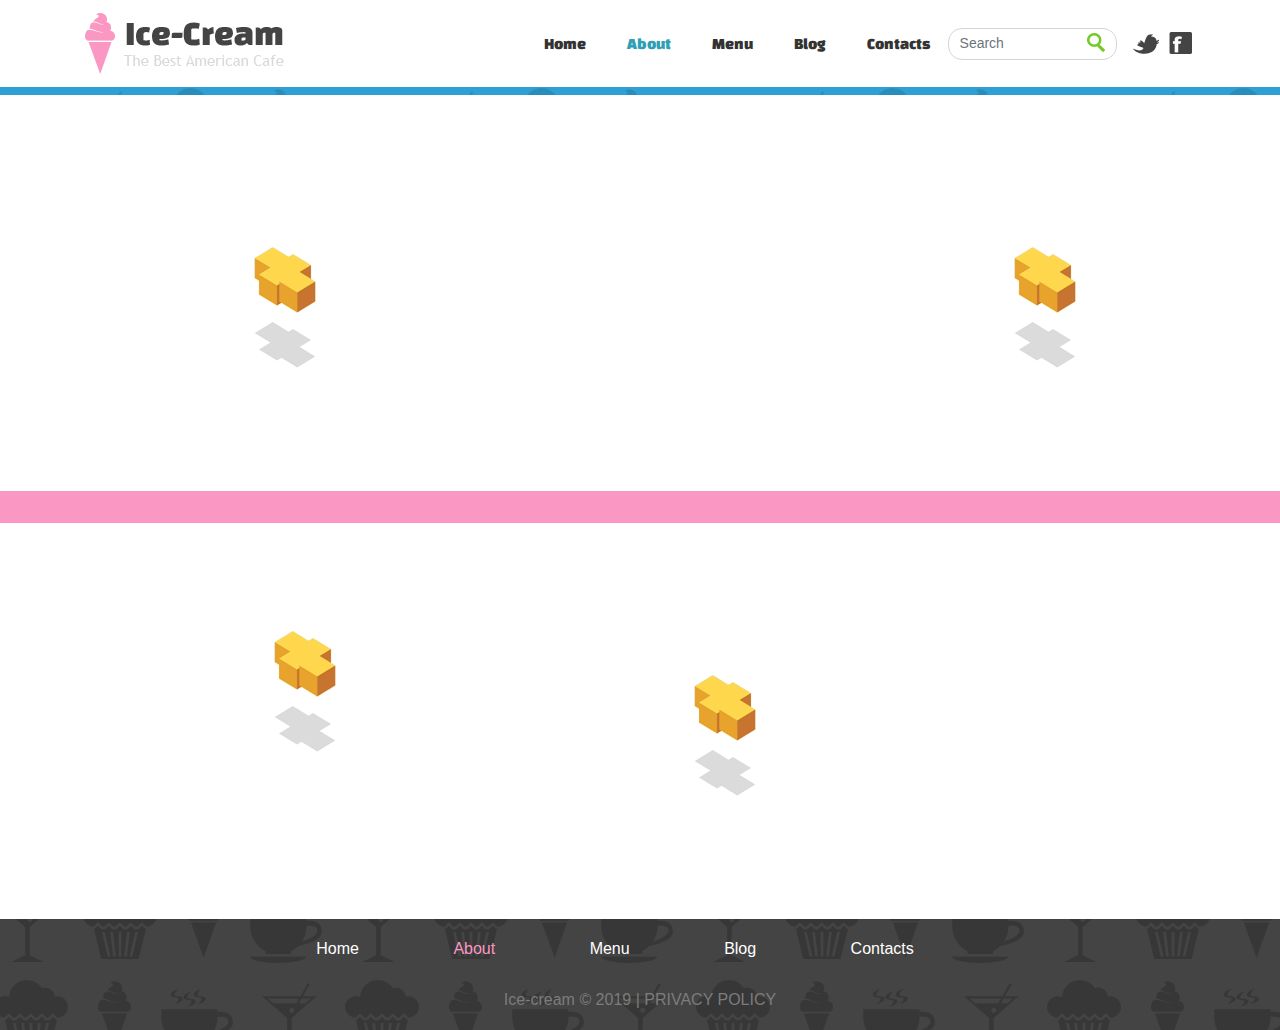
<file: about.html>
<!doctype html>
<html lang="en">

<head>
    <title>1988216 - Ice-cream - About</title>
    <!-- Required meta tags -->
    <meta charset="utf-8">
    <meta name="viewport" content="width=device-width, initial-scale=1, shrink-to-fit=no">
    <meta http-equiv="cache-control" content="no-cache"/>
    <!-- Bootstrap CSS -->
    <link rel="stylesheet" href="css/bootstrap.min.css">
    <link rel="shortcut icon" href="images/favicon.ico" type="image/x-icon">
    <link rel="stylesheet" href="https://fonts.googleapis.com/css?family=Changa+One" type="text/css">
    <link rel="stylesheet" href="css/font-awesome-4.7.0/css/font-awesome.min.css">
    <link rel="stylesheet" href="css/1988216.css">
</head>

<body>
    <!--header-->
    <header class="container">
        <nav class="navbar navbar-expand-sm navbar-light px-0">
            <a class="navbar-brand" href="index.html" id="logo">
                <img id="logo" src="images/logo.png" alt="Logo">
            </a>
            <button class="navbar-toggler d-lg-none" type="button" data-toggle="collapse" data-target="#menu"
                aria-controls="menu" aria-expanded="false" aria-label="Toggle navigation">
                <span class="navbar-toggler-icon"></span>
            </button>
            <div class="collapse navbar-collapse justify-content-end" id="menu">
                <ul class="navbar-nav mt-2 mt-lg-0">
                    <li class="nav-item">
                        <a class="nav-link" href="index.html">Home</a>
                    </li>
                    <li class="nav-item active">
                        <a class="nav-link" href="about.html">About <span class="sr-only">(current)</span></a>
                    </li>
                    <li class="nav-item">
                        <a class="nav-link" href="menu.html">Menu</a>
                    </li>
                    <li class="nav-item">
                        <a class="nav-link" href="blog.html">Blog</a>
                    </li>
                    <li class="nav-item">
                        <a class="nav-link" href="contacts.html">Contacts</a>
                    </li>
                </ul>
                <form class="form-inline my-2 my-lg-0" id="frm-search">
                    <div class="input-group input-group-sm">
                        <input class="form-control" type="text" placeholder="Search" id="searchword">
                        <div class="input-group-append">
                            <button class="btn" type="submit" id="btn-search"></button>
                        </div>
                    </div>
                </form>
                <div id="social">
                    <a href="#" class="btn twitter"></a>
                    <a href="#" class="btn facebook"></a>
                </div>
            </div>
        </nav>
    </header>
    <!--/header-->


    <div class="container-fluid" id="small-banner"></div>

    <div id="content">
        <div class="container py-5">
            <div class="row">
                <div class="col-md-8" id="aboutus">
                    <img src="images/loading_2.gif">
                </div>
                <div class="col-md-4" id="visions">
                    <img src="images/loading_2.gif">
                </div>
            </div>
        </div>

        <div class="container-fluid about py-3">
            <div class="container" id="testimonials">
                <img src="images/loading_2.gif">
            </div>
        </div>

        <div class="container py-5" id="ourteam">
            <img src="images/loading_2.gif">
        </div>
    </div>

    <!--footer-->
    <footer class="container-fluid">
        <nav>
            <ul>
                <li><a href="index.html">Home</a></li>
                <li><a class="active" href="about.html">About</a></li>
                <li><a href="menu.html">Menu</a></li>
                <li><a href="blog.html">Blog</a></li>
                <li><a href="contacts.html">Contacts</a></li>
            </ul>
        </nav>
        <div>
            Ice-cream &copy; 2019 | <a class="text-uppercase" href="#">Privacy policy</a>
        </div>
    </footer>
    <!-- Optional JavaScript -->
    <!-- jQuery first, then Popper.js, then Bootstrap JS -->
    <script src="js/jquery-3.3.1.min.js"></script>
    <script src="js/popper.min.js"></script>
    <script src="js/bootstrap.min.js"></script>
    <script src="js/handlebars.runtime-v4.7.6.js"></script>
    <script src="js/templates.js"></script>
    <script src="js/1988216.js"></script>
    <script>
        $(document).ready(function(){
            getData('aboutus', '#aboutus', 'about-aboutus');
            getData('visions', '#visions', 'about-visions');
            getData('testimonials', '#testimonials', 'about-testimonials');
            getData('team', '#ourteam', 'about-ourteam');
        });
    </script>
</body>

</html>
</file>
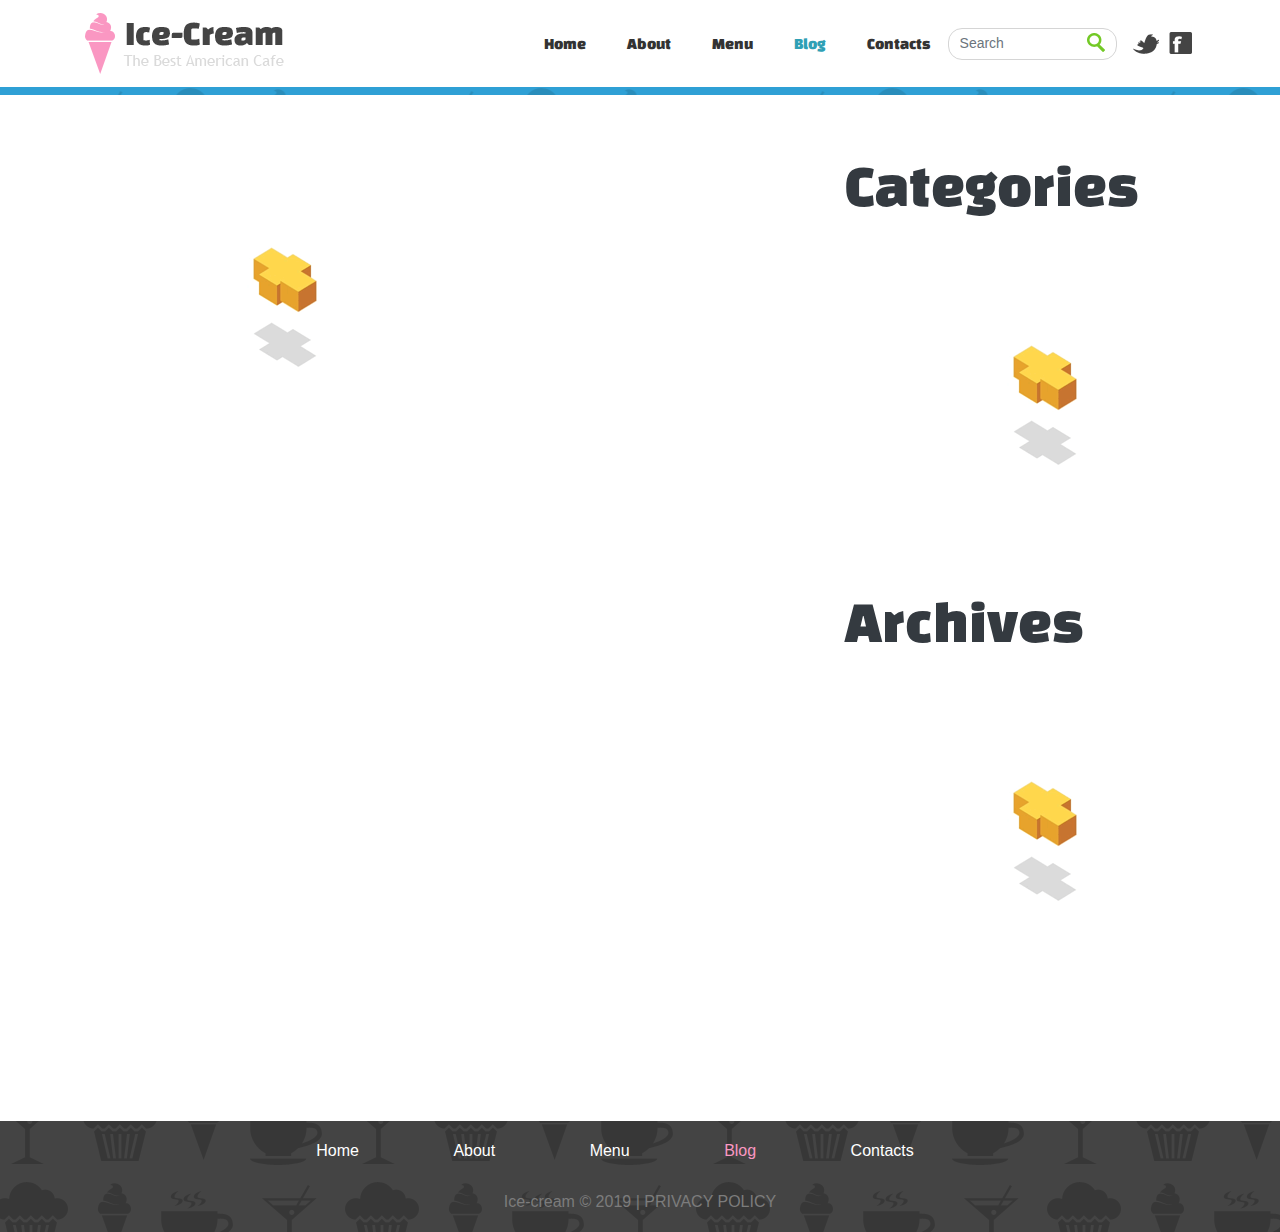
<file: blog.html>
<!doctype html>
<html lang="en">

<head>
    <title>1988216 - Ice-cream - Blog</title>
    <!-- Required meta tags -->
    <meta charset="utf-8">
    <meta name="viewport" content="width=device-width, initial-scale=1, shrink-to-fit=no">
    <meta http-equiv="cache-control" content="no-cache"/>
    <!-- Bootstrap CSS -->
    <link rel="stylesheet" href="css/bootstrap.min.css">
    <link rel="shortcut icon" href="images/favicon.ico" type="image/x-icon">
    <link rel="stylesheet" href="https://fonts.googleapis.com/css?family=Changa+One" type="text/css">
    <link rel="stylesheet" href="css/font-awesome-4.7.0/css/font-awesome.min.css">
    <link rel="stylesheet" href="css/1988216.css">
    <script src="js/ckeditor/ckeditor.js"></script>
</head>

<body>
    <!--header-->
    <header class="container">
        <nav class="navbar navbar-expand-sm navbar-light px-0">
            <a class="navbar-brand" href="index.html" id="logo">
                <img id="logo" src="images/logo.png" alt="Logo">
            </a>
            <button class="navbar-toggler d-lg-none" type="button" data-toggle="collapse" data-target="#menu"
                aria-controls="menu" aria-expanded="false" aria-label="Toggle navigation">
                <span class="navbar-toggler-icon"></span>
            </button>
            <div class="collapse navbar-collapse justify-content-end" id="menu">
                <ul class="navbar-nav mt-2 mt-lg-0">
                    <li class="nav-item">
                        <a class="nav-link" href="index.html">Home</a>
                    </li>
                    <li class="nav-item">
                        <a class="nav-link" href="about.html">About</a>
                    </li>
                    <li class="nav-item">
                        <a class="nav-link" href="menu.html">Menu</a>
                    </li>
                    <li class="nav-item active">
                        <a class="nav-link" href="blog.html">Blog <span class="sr-only">(current)</span></a>
                    </li>
                    <li class="nav-item">
                        <a class="nav-link" href="contacts.html">Contacts</a>
                    </li>
                </ul>
                <form class="form-inline my-2 my-lg-0" id="frm-search">
                    <div class="input-group input-group-sm">
                        <input class="form-control" type="text" placeholder="Search" id="searchword">
                        <div class="input-group-append">
                            <button class="btn" type="submit" id="btn-search"></button>
                        </div>
                    </div>
                </form>
                <div id="social">
                    <a href="#" class="btn twitter"></a>
                    <a href="#" class="btn facebook"></a>
                </div>
            </div>
        </nav>
    </header>
    <!--/header-->


    <div class="container-fluid" id="small-banner"></div>

    <div class="container py-5">
        <div class="row pb-5">
            <div class="col-md-8" id="blogs">
                <img src="images/loading_2.gif">
                <!--API Here-->
            </div>
            

            <div class="col-md-4">
                <h3 class="text-dark mb-4">Categories</h3>
                <div class="mb-5" id="blogs-categories">
                    <img src="images/loading_2.gif">
                    <!-- Get API Here -->
                </div>
                <h3 class="text-dark mb-4">Archives</h3>
                <div class="mb-5" id="blogs-archives">
                    <img src="images/loading_2.gif">
                    <!-- Get API Here -->
                </div>
            </div>
        </div>
    </div>

    <!--footer-->
    <footer class="container-fluid">
        <nav>
            <ul>
                <li><a href="index.html">Home</a></li>
                <li><a href="about.html">About</a></li>
                <li><a href="menu.html">Menu</a></li>
                <li><a class="active" href="blog.html">Blog</a></li>
                <li><a href="contacts.html">Contacts</a></li>
            </ul>
        </nav>
        <div>
            Ice-cream &copy; 2019 | <a class="text-uppercase" href="#">Privacy policy</a>
        </div>
    </footer>
    


    <!-- Modal -->
    <div class="modal fade" id="errorModal" tabindex="-1" role="dialog" aria-labelledby="modelTitleId" aria-hidden="true">
        <div class="modal-dialog" role="document">
            <div class="modal-content">
                <div class="modal-header">
                    <h5 class="modal-title"></h5>
                        <button type="button" class="close" data-dismiss="modal" aria-label="Close">
                            <span aria-hidden="true">&times;</span>
                        </button>
                </div>
                <div class="modal-body" id="errorContent">
                    
                </div>
                <div class="modal-footer">
                    <button type="button" class="btn btn-secondary" data-dismiss="modal">Close</button>
                </div>
            </div>
        </div>
    </div>

    <!-- /Modal -->

    <!-- Optional JavaScript -->
    <!-- jQuery first, then Popper.js, then Bootstrap JS -->
    <script src="js/jquery-3.3.1.min.js"></script>
    <script src="js/popper.min.js"></script>
    <script src="js/bootstrap.min.js"></script>
    <script src="js/handlebars.runtime-v4.7.6.js"></script>
    <script src="js/handlebars-pagination-helper.js"></script>
    <script src="js/templates.js"></script>
    <script src="js/1988216.js"></script>


    <script>
        $(document).ready(function(){
            getData("blogs-categories","#blogs-categories","blog-blogs-categories");
            getData("blogs-archives","#blogs-archives","blog-blogs-archives");
            getBlogs("blogs");
        });
    </script>
</body>

</html>
</file>
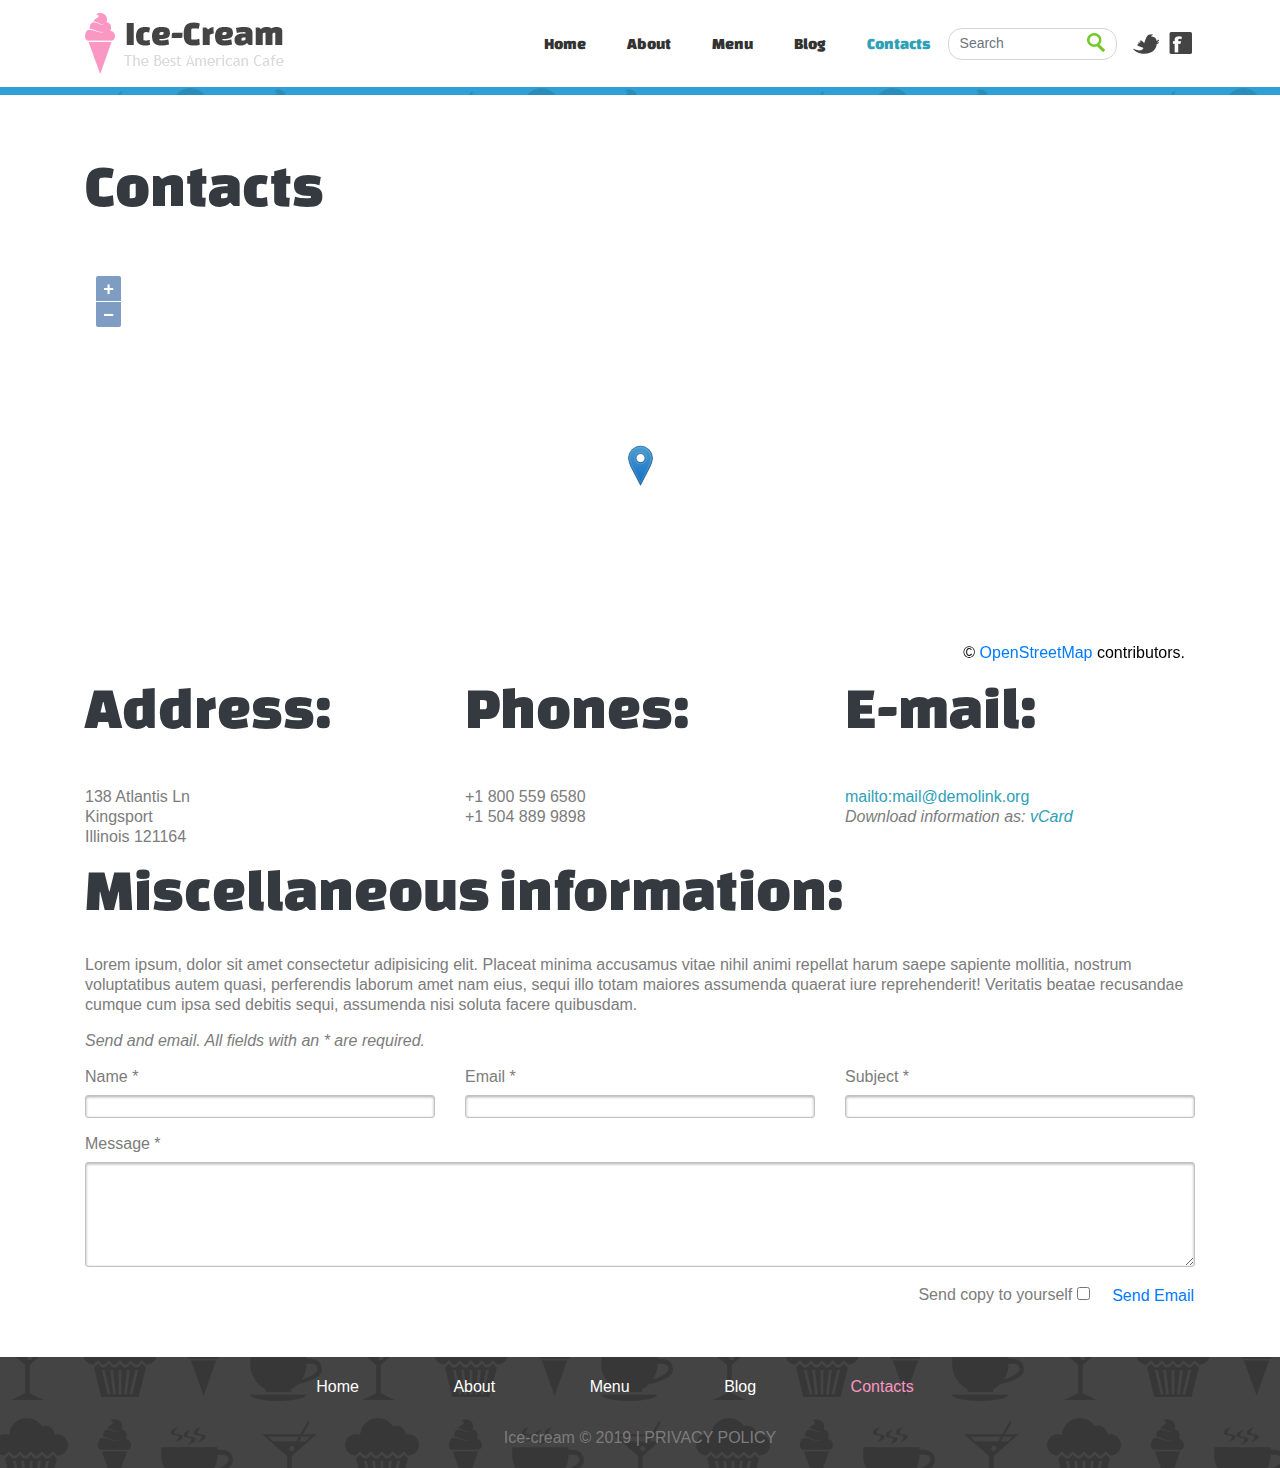
<file: contacts.html>
<!doctype html>
<html lang="en">

<head>
    <title>1988216 - Ice-cream - Contacts</title>
    <!-- Required meta tags -->
    <meta charset="utf-8">
    <meta name="viewport" content="width=device-width, initial-scale=1, shrink-to-fit=no">
    <meta http-equiv="cache-control" content="no-cache"/>
    <!-- Bootstrap CSS -->
    <link rel="stylesheet" href="css/bootstrap.min.css">
    <link rel="shortcut icon" href="images/favicon.ico" type="image/x-icon">
    <link rel="stylesheet" href="https://fonts.googleapis.com/css?family=Changa+One" type="text/css">
    <link rel="stylesheet" href="css/ol.css" type="text/css">
    <link rel="stylesheet" href="css/1988216.css">
    <script src="js/ol.js"></script>
    <style>
        #map {
            height: 400px;
            width: 100%;
        }
    </style>
</head>

<body>
    <!--header-->
    <header class="container">
        <nav class="navbar navbar-expand-sm navbar-light px-0">
            <a class="navbar-brand" href="index.html" id="logo">
                <img id="logo" src="images/logo.png" alt="Logo">
            </a>
            <button class="navbar-toggler d-lg-none" type="button" data-toggle="collapse" data-target="#menu"
                aria-controls="menu" aria-expanded="false" aria-label="Toggle navigation">
                <span class="navbar-toggler-icon"></span>
            </button>
            <div class="collapse navbar-collapse justify-content-end" id="menu">
                <ul class="navbar-nav mt-2 mt-lg-0">
                    <li class="nav-item">
                        <a class="nav-link" href="index.html">Home</a>
                    </li>
                    <li class="nav-item">
                        <a class="nav-link" href="about.html">About</a>
                    </li>
                    <li class="nav-item">
                        <a class="nav-link" href="menu.html">Menu</a>
                    </li>
                    <li class="nav-item">
                        <a class="nav-link" href="blog.html">Blog</a>
                    </li>
                    <li class="nav-item active">
                        <a class="nav-link" href="contacts.html">Contacts <span class="sr-only">(current)</span></a>
                    </li>
                </ul>
                <form class="form-inline my-2 my-lg-0" id="frm-search">
                    <div class="input-group input-group-sm">
                        <input class="form-control" type="text" placeholder="Search" id="searchword">
                        <div class="input-group-append">
                            <button class="btn" type="submit" id="btn-search"></button>
                        </div>
                    </div>
                </form>
                <div id="social">
                    <a href="#" class="btn twitter"></a>
                    <a href="#" class="btn facebook"></a>
                </div>
            </div>
        </nav>
    </header>
    <!--/header-->


    <div class="container-fluid" id="small-banner"></div>

    <div class="container py-5">
        <h3 class="text-dark mb-5">Contacts</h3>
        <div id="map"></div>
        <script src="js/map.js"></script>
        <div class="row">
            <div class="col-md-4">
                <h3 class="text-dark">Address:</h3>
                <div class="mt-5">
                    138 Atlantis Ln<br />
                    Kingsport<br />
                    Illinois 121164
                </div>
            </div>
            <div class="col-md-4">
                <h3 class="text-dark">Phones:</h3>
                <div class="mt-5">
                    +1 800 559 6580<br />
                    +1 504 889 9898
                </div>
            </div>
            <div class="col-md-4">
                <h3 class="text-dark">E-mail:</h3>
                <div class="mt-5">
                    <a class="mailto_link" href="mailto:mail@demolink.org">mailto:mail@demolink.org</a><br />
                    <i>Download information as: <a href="#" class="mailto_link">vCard</a></i>
                </div>
            </div>
        </div>
        <div>
            <h3 class="text-dark pb-4">Miscellaneous information:</h3>
            <div class="pb-3">
                Lorem ipsum, dolor sit amet consectetur adipisicing elit. Placeat minima accusamus vitae nihil
                animi repellat harum saepe sapiente mollitia, nostrum voluptatibus autem quasi, perferendis
                laborum amet nam eius, sequi illo totam maiores assumenda quaerat iure reprehenderit! Veritatis
                beatae recusandae cumque cum ipsa sed debitis sequi, assumenda nisi soluta facere quibusdam.  
            </div>
            <div class="font-italic pb-3">Send and email. All fields with an * are required.</div>
            <form action="#" method="POST" id="frm-contact" onsubmit="event.preventDefault(); sendEmail();">
                <div class="row">
                    <div class="col">
                        <div class="form-group">
                          <label for="name">Name *</label>
                          <input type="text" name="name" id="name" class="form-control inset-shadow-input" placeholder="" aria-describedby="helpId" required>
                        </div>
                    </div>                    
                    <div class="col">
                        <div class="form-group">
                          <label for="email">Email *</label>
                          <input type="email" name="email" id="email" class="form-control inset-shadow-input" placeholder="" aria-describedby="helpId" required pattern="[a-z0-9._%+-]+@[a-z0-9.-]+\.[a-z]{2,}$">
                        </div>
                    </div>
                    <div class="col">
                        <div class="form-group">
                          <label for="subject">Subject *</label>
                          <input type="text" name="subject" id="subject" class="form-control inset-shadow-input" placeholder="" aria-describedby="helpId" required>
                        </div>
                    </div>
                </div>
                <div class="form-group">
                  <label for="message">Message *</label>
                  <textarea class="form-control inset-shadow-input" name="message" id="message" rows="6" required></textarea>
                </div>
                <div class="text-right">
                    <div class="form-check form-check-inline">
                        <label class="form-check-label">
                            Send copy to yourself <input class="form-check-input" type="checkbox" name="" id="" value="checkedValue">
                        </label>
                    </div>
                    <button type="submit" class="btn btn-link p-0 m-0">Send Email</button>
                </div>
            </form>
        </div>
    </div>

    <!--footer-->
    <footer class="container-fluid">
        <nav>
            <ul>
                <li><a href="index.html">Home</a></li>
                <li><a href="about.html">About</a></li>
                <li><a href="menu.html">Menu</a></li>
                <li><a href="blog.html">Blog</a></li>
                <li><a class="active" href="contacts.html">Contacts</a></li>
            </ul>
        </nav>
        <div>
            Ice-cream &copy; 2019 | <a class="text-uppercase" href="#">Privacy policy</a>
        </div>
    </footer>

    <!-- Modal -->
    <div class="modal fade" id="errorModal" tabindex="-1" role="dialog" aria-labelledby="modelTitleId" aria-hidden="true">
        <div class="modal-dialog" role="document">
            <div class="modal-content">
                <div class="modal-header">
                    <h5 class="modal-title"></h5>
                        <button type="button" class="close" data-dismiss="modal" aria-label="Close">
                            <span aria-hidden="true">&times;</span>
                        </button>
                </div>
                <div class="modal-body" id="errorContent">
                    
                </div>
                <div class="modal-footer">
                    <button type="button" class="btn btn-secondary" data-dismiss="modal">Close</button>
                </div>
            </div>
        </div>
    </div>

    <!-- /Modal -->
    <!-- Optional JavaScript -->
    <!-- jQuery first, then Popper.js, then Bootstrap JS -->
    <script src="js/jquery-3.3.1.min.js"></script>
    <script src="js/popper.min.js"></script>
    <script src="js/bootstrap.min.js"></script>
    <script src="js/handlebars-v4.7.6.js"></script>
    <script src="js/1988216.js"></script>
</body>

</html>
</file>
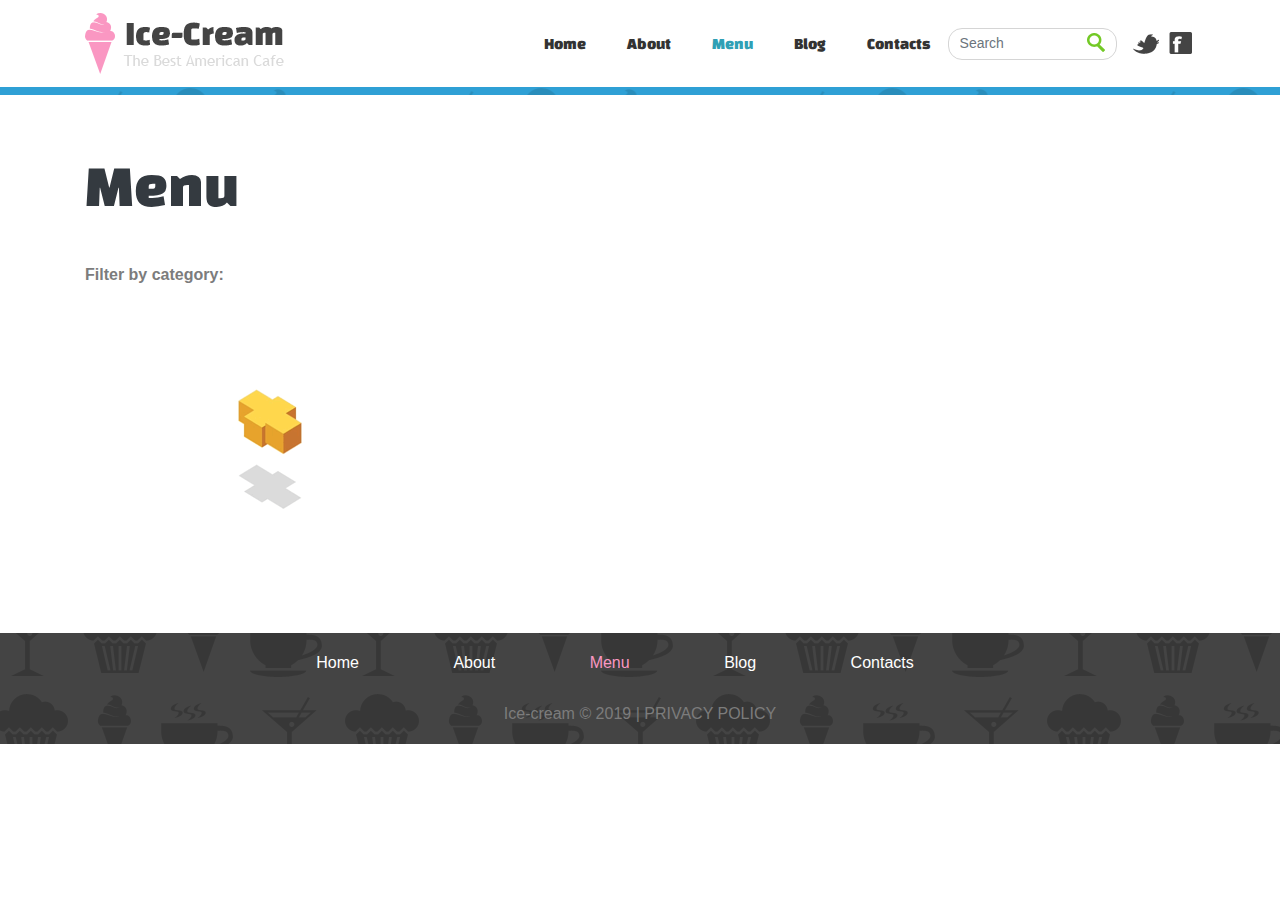
<file: menu.html>
<!doctype html>
<html lang="en">

<head>
    <title>1988216 - Ice-cream - Menu</title>
    <!-- Required meta tags -->
    <meta charset="utf-8">
    <meta name="viewport" content="width=device-width, initial-scale=1, shrink-to-fit=no">
    <meta http-equiv="cache-control" content="no-cache"/>
    <!-- Bootstrap CSS -->
    <link rel="stylesheet" href="css/bootstrap.min.css">
    <link rel="shortcut icon" href="images/favicon.ico" type="image/x-icon">
    <link rel="stylesheet" href="https://fonts.googleapis.com/css?family=Changa+One" type="text/css">
    <link rel="stylesheet" href="css/font-awesome-4.7.0/css/font-awesome.min.css">
    <link rel="stylesheet" href="css/animate.min.css" type="text/css">
    <link rel="stylesheet" href="css/1988216.css">
</head>

<body>
    <!--header-->
    <header class="container">
        <nav class="navbar navbar-expand-sm navbar-light px-0">
            <a class="navbar-brand" href="index.html" id="logo">
                <img id="logo" src="images/logo.png" alt="Logo">
            </a>
            <button class="navbar-toggler d-lg-none" type="button" data-toggle="collapse" data-target="#menu"
                aria-controls="menu" aria-expanded="false" aria-label="Toggle navigation">
                <span class="navbar-toggler-icon"></span>
            </button>
            <div class="collapse navbar-collapse justify-content-end" id="menu">
                <ul class="navbar-nav mt-2 mt-lg-0">
                    <li class="nav-item">
                        <a class="nav-link" href="index.html">Home</a>
                    </li>
                    <li class="nav-item">
                        <a class="nav-link" href="about.html">About</a>
                    </li>
                    <li class="nav-item active">
                        <a class="nav-link" href="menu.html">Menu <span class="sr-only">(current)</span></a>
                    </li>
                    <li class="nav-item">
                        <a class="nav-link" href="blog.html">Blog</a>
                    </li>
                    <li class="nav-item">
                        <a class="nav-link" href="contacts.html">Contacts</a>
                    </li>
                </ul>
                <form class="form-inline my-2 my-lg-0" id="frm-search">
                    <div class="input-group input-group-sm">
                        <input class="form-control" type="text" placeholder="Search" id="searchword">
                        <div class="input-group-append">
                            <button class="btn" type="submit" id="btn-search"></button>
                        </div>
                    </div>
                </form>
                <div id="social">
                    <a href="#" class="btn twitter"></a>
                    <a href="#" class="btn facebook"></a>
                </div>
            </div>
        </nav>
    </header>
    <!--/header-->


    <div class="container-fluid" id="small-banner"></div>

    <div id="content">
        <div class="container py-5">
            <h3 class="text-dark mb-5">Menu</h3>
            <div>
                <div class="font-weight-bold">Filter by category:</div>

                <ul class="nav justify-content-left" id="gallery-categories">
                </ul>
            </div>
            <div class="row" id="gallery">
                <img src="images/loading_2.gif">
            </div>
        </div>
    </div>

    <!--footer-->
    <footer class="container-fluid">
        <nav>
            <ul>
                <li><a href="index.html">Home</a></li>
                <li><a href="about.html">About</a></li>
                <li><a class="active" href="menu.html">Menu</a></li>
                <li><a href="blog.html">Blog</a></li>
                <li><a href="contacts.html">Contacts</a></li>
            </ul>
        </nav>
        <div>
            Ice-cream &copy; 2019 | <a class="text-uppercase" href="#">Privacy policy</a>
        </div>
    </footer>
    <!-- Optional JavaScript -->
    <!-- jQuery first, then Popper.js, then Bootstrap JS -->
    <script src="js/jquery-3.3.1.min.js"></script>
    <script src="js/popper.min.js"></script>
    <script src="js/bootstrap.min.js"></script>
    <script src="js/wow.min.js"></script>
    <script src="js/handlebars.runtime-v4.7.6.js"></script>
    <script src="js/templates.js"></script>
    <script src="js/1988216.js"></script>

    <script>
        $(document).ready(function () {
            initializeWOW_Effect();
            getData('gallery-categories', '#gallery-categories', 'menu-gallery-categories');
            getData('gallery', '#gallery', 'menu-gallery');
        });
    </script>

</body>

</html>
</file>
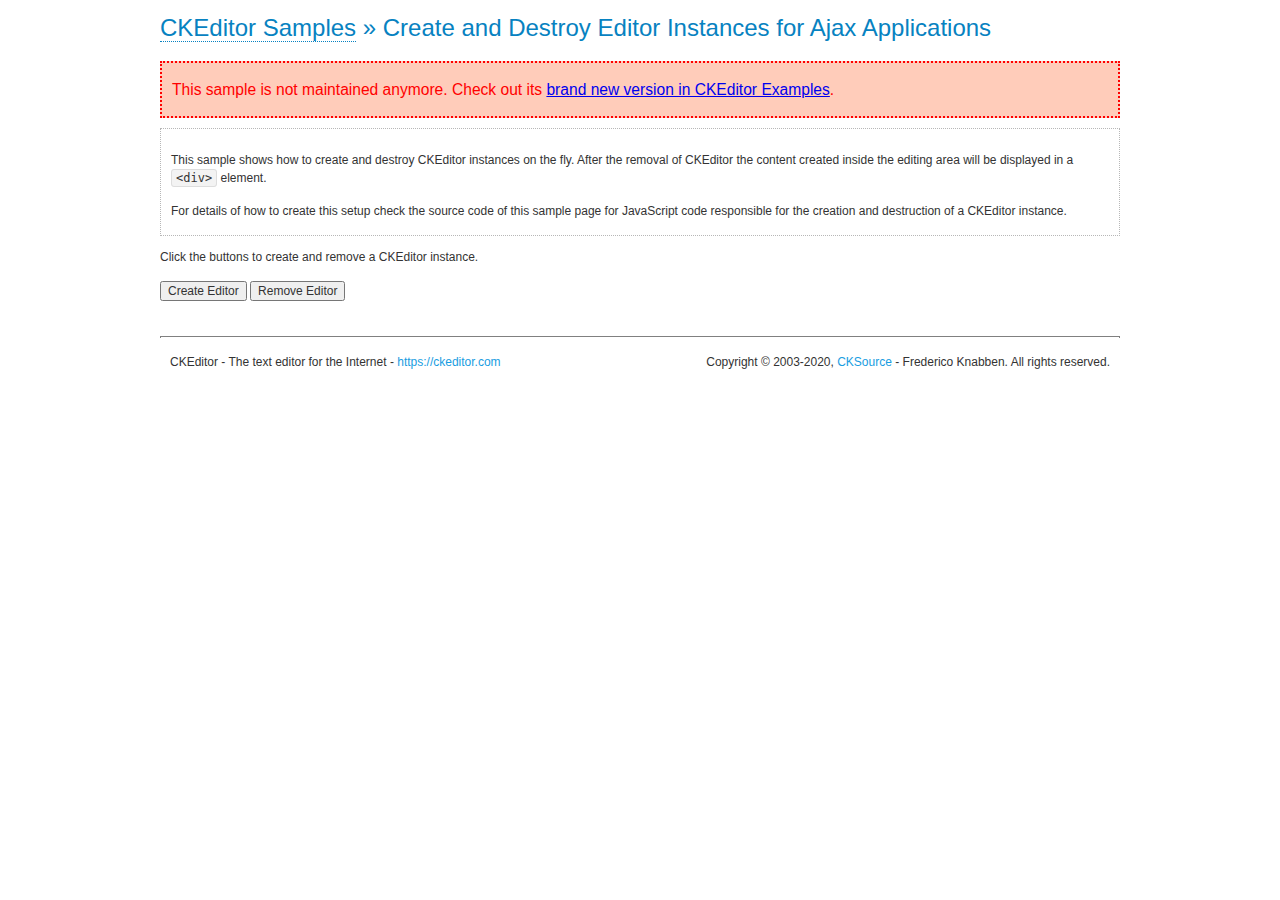
<file: js/ckeditor/samples/old/ajax.html>
<!DOCTYPE html>
<!--
Copyright (c) 2003-2020, CKSource - Frederico Knabben. All rights reserved.
For licensing, see LICENSE.md or https://ckeditor.com/legal/ckeditor-oss-license
-->
<html lang="en">
<head>
	<meta charset="utf-8">
	<title>Ajax &mdash; CKEditor Sample</title>
	<script src="../../ckeditor.js"></script>
	<link rel="stylesheet" href="sample.css">
	<meta name="description" content="Try the latest sample of CKEditor 4 and learn more about customizing your WYSIWYG editor with endless possibilities.">
	<script>

		var editor, html = '';

		function createEditor() {
			if ( editor )
				return;

			// Create a new editor inside the <div id="editor">, setting its value to html
			var config = {};
			editor = CKEDITOR.appendTo( 'editor', config, html );
		}

		function removeEditor() {
			if ( !editor )
				return;

			// Retrieve the editor contents. In an Ajax application, this data would be
			// sent to the server or used in any other way.
			document.getElementById( 'editorcontents' ).innerHTML = html = editor.getData();
			document.getElementById( 'contents' ).style.display = '';

			// Destroy the editor.
			editor.destroy();
			editor = null;
		}

	</script>
</head>
<body>
	<h1 class="samples">
		<a href="index.html">CKEditor Samples</a> &raquo; Create and Destroy Editor Instances for Ajax Applications
	</h1>
	<div class="warning deprecated">
		This sample is not maintained anymore. Check out its <a href="https://ckeditor.com/docs/ckeditor4/latest/examples/saveajax.html">brand new version in CKEditor Examples</a>.
	</div>
	<div class="description">
		<p>
			This sample shows how to create and destroy CKEditor instances on the fly. After the removal of CKEditor the content created inside the editing
			area will be displayed in a <code>&lt;div&gt;</code> element.
		</p>
		<p>
			For details of how to create this setup check the source code of this sample page
			for JavaScript code responsible for the creation and destruction of a CKEditor instance.
		</p>
	</div>
	<p>Click the buttons to create and remove a CKEditor instance.</p>
	<p>
		<input onclick="createEditor();" type="button" value="Create Editor">
		<input onclick="removeEditor();" type="button" value="Remove Editor">
	</p>
	<!-- This div will hold the editor. -->
	<div id="editor">
	</div>
	<div id="contents" style="display: none">
		<p>
			Edited Contents:
		</p>
		<!-- This div will be used to display the editor contents. -->
		<div id="editorcontents">
		</div>
	</div>
	<div id="footer">
		<hr>
		<p>
			CKEditor - The text editor for the Internet - <a class="samples" href="https://ckeditor.com/">https://ckeditor.com</a>
		</p>
		<p id="copy">
			Copyright &copy; 2003-2020, <a class="samples" href="https://cksource.com/">CKSource</a> - Frederico
			Knabben. All rights reserved.
		</p>
	</div>
</body>
</html>
</file>
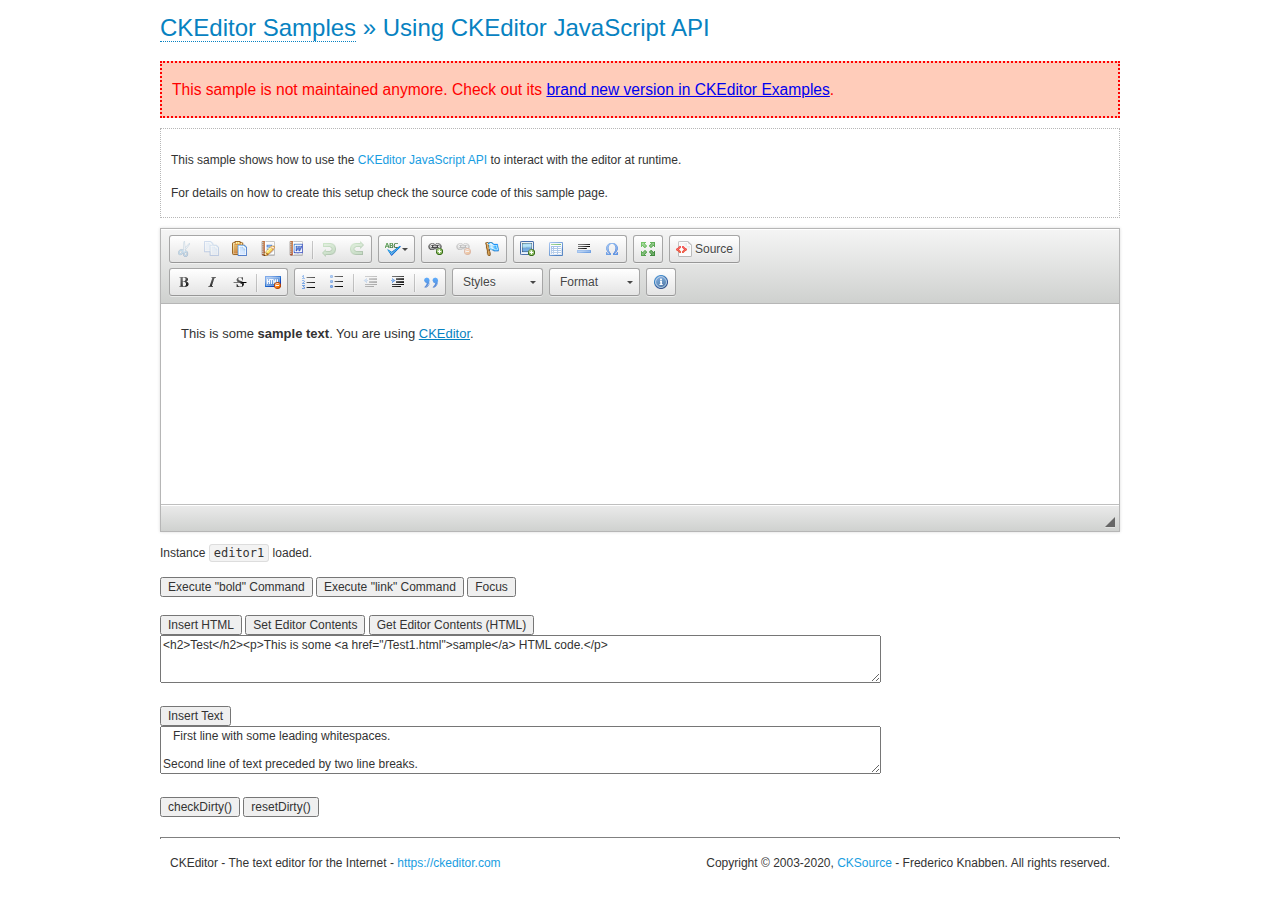
<file: js/ckeditor/samples/old/api.html>
<!DOCTYPE html>
<!--
Copyright (c) 2003-2020, CKSource - Frederico Knabben. All rights reserved.
For licensing, see LICENSE.md or https://ckeditor.com/legal/ckeditor-oss-license
-->
<html lang="en">
<head>
	<meta charset="utf-8">
	<title>API Usage &mdash; CKEditor Sample</title>
	<script src="../../ckeditor.js"></script>
	<link href="sample.css" rel="stylesheet">
	<meta name="description" content="Try the latest sample of CKEditor 4 and learn more about customizing your WYSIWYG editor with endless possibilities.">
	<script>

// The instanceReady event is fired, when an instance of CKEditor has finished
// its initialization.
CKEDITOR.on( 'instanceReady', function( ev ) {
	// Show the editor name and description in the browser status bar.
	document.getElementById( 'eMessage' ).innerHTML = 'Instance <code>' + ev.editor.name + '<\/code> loaded.';

	// Show this sample buttons.
	document.getElementById( 'eButtons' ).style.display = 'block';
});

function InsertHTML() {
	// Get the editor instance that we want to interact with.
	var editor = CKEDITOR.instances.editor1;
	var value = document.getElementById( 'htmlArea' ).value;

	// Check the active editing mode.
	if ( editor.mode == 'wysiwyg' )
	{
		// Insert HTML code.
		// https://ckeditor.com/docs/ckeditor4/latest/api/CKEDITOR_editor.html#method-insertHtml
		editor.insertHtml( value );
	}
	else
		alert( 'You must be in WYSIWYG mode!' );
}

function InsertText() {
	// Get the editor instance that we want to interact with.
	var editor = CKEDITOR.instances.editor1;
	var value = document.getElementById( 'txtArea' ).value;

	// Check the active editing mode.
	if ( editor.mode == 'wysiwyg' )
	{
		// Insert as plain text.
		// https://ckeditor.com/docs/ckeditor4/latest/api/CKEDITOR_editor.html#method-insertText
		editor.insertText( value );
	}
	else
		alert( 'You must be in WYSIWYG mode!' );
}

function SetContents() {
	// Get the editor instance that we want to interact with.
	var editor = CKEDITOR.instances.editor1;
	var value = document.getElementById( 'htmlArea' ).value;

	// Set editor contents (replace current contents).
	// https://ckeditor.com/docs/ckeditor4/latest/api/CKEDITOR_editor.html#method-setData
	editor.setData( value );
}

function GetContents() {
	// Get the editor instance that you want to interact with.
	var editor = CKEDITOR.instances.editor1;

	// Get editor contents
	// https://ckeditor.com/docs/ckeditor4/latest/api/CKEDITOR_editor.html#method-getData
	alert( editor.getData() );
}

function ExecuteCommand( commandName ) {
	// Get the editor instance that we want to interact with.
	var editor = CKEDITOR.instances.editor1;

	// Check the active editing mode.
	if ( editor.mode == 'wysiwyg' )
	{
		// Execute the command.
		// https://ckeditor.com/docs/ckeditor4/latest/api/CKEDITOR_editor.html#method-execCommand
		editor.execCommand( commandName );
	}
	else
		alert( 'You must be in WYSIWYG mode!' );
}

function CheckDirty() {
	// Get the editor instance that we want to interact with.
	var editor = CKEDITOR.instances.editor1;
	// Checks whether the current editor contents present changes when compared
	// to the contents loaded into the editor at startup
	// https://ckeditor.com/docs/ckeditor4/latest/api/CKEDITOR_editor.html#method-checkDirty
	alert( editor.checkDirty() );
}

function ResetDirty() {
	// Get the editor instance that we want to interact with.
	var editor = CKEDITOR.instances.editor1;
	// Resets the "dirty state" of the editor (see CheckDirty())
	// https://ckeditor.com/docs/ckeditor4/latest/api/CKEDITOR_editor.html#method-resetDirty
	editor.resetDirty();
	alert( 'The "IsDirty" status has been reset' );
}

function Focus() {
	CKEDITOR.instances.editor1.focus();
}

function onFocus() {
	document.getElementById( 'eMessage' ).innerHTML = '<b>' + this.name + ' is focused </b>';
}

function onBlur() {
	document.getElementById( 'eMessage' ).innerHTML = this.name + ' lost focus';
}

	</script>

</head>
<body>
	<h1 class="samples">
		<a href="index.html">CKEditor Samples</a> &raquo; Using CKEditor JavaScript API
	</h1>
	<div class="warning deprecated">
		This sample is not maintained anymore. Check out its <a href="https://ckeditor.com/docs/ckeditor4/latest/examples/api.html">brand new version in CKEditor Examples</a>.
	</div>
	<div class="description">
	<p>
		This sample shows how to use the
		<a class="samples" href="https://ckeditor.com/docs/ckeditor4/latest/api/CKEDITOR_editor.html">CKEditor JavaScript API</a>
		to interact with the editor at runtime.
	</p>
	<p>
		For details on how to create this setup check the source code of this sample page.
	</p>
	</div>

	<!-- This <div> holds alert messages to be display in the sample page. -->
	<div id="alerts">
		<noscript>
			<p>
				<strong>CKEditor requires JavaScript to run</strong>. In a browser with no JavaScript
				support, like yours, you should still see the contents (HTML data) and you should
				be able to edit it normally, without a rich editor interface.
			</p>
		</noscript>
	</div>
	<form action="../../../samples/sample_posteddata.php" method="post">
		<textarea cols="100" id="editor1" name="editor1" rows="10">&lt;p&gt;This is some &lt;strong&gt;sample text&lt;/strong&gt;. You are using &lt;a href="https://ckeditor.com/"&gt;CKEditor&lt;/a&gt;.&lt;/p&gt;</textarea>

		<script>
			// Replace the <textarea id="editor1"> with an CKEditor instance.
			CKEDITOR.replace( 'editor1', {
				on: {
					focus: onFocus,
					blur: onBlur,

					// Check for availability of corresponding plugins.
					pluginsLoaded: function( evt ) {
						var doc = CKEDITOR.document, ed = evt.editor;
						if ( !ed.getCommand( 'bold' ) )
							doc.getById( 'exec-bold' ).hide();
						if ( !ed.getCommand( 'link' ) )
							doc.getById( 'exec-link' ).hide();
					}
				}
			});
		</script>

		<p id="eMessage">
		</p>

		<div id="eButtons" style="display: none">
			<input id="exec-bold" onclick="ExecuteCommand('bold');" type="button" value="Execute &quot;bold&quot; Command">
			<input id="exec-link" onclick="ExecuteCommand('link');" type="button" value="Execute &quot;link&quot; Command">
			<input onclick="Focus();" type="button" value="Focus">
			<br><br>
			<input onclick="InsertHTML();" type="button" value="Insert HTML">
			<input onclick="SetContents();" type="button" value="Set Editor Contents">
			<input onclick="GetContents();" type="button" value="Get Editor Contents (HTML)">
			<br>
			<textarea cols="100" id="htmlArea" rows="3">&lt;h2&gt;Test&lt;/h2&gt;&lt;p&gt;This is some &lt;a href="/Test1.html"&gt;sample&lt;/a&gt; HTML code.&lt;/p&gt;</textarea>
			<br>
			<br>
			<input onclick="InsertText();" type="button" value="Insert Text">
			<br>
			<textarea cols="100" id="txtArea" rows="3">   First line with some leading whitespaces.

Second line of text preceded by two line breaks.</textarea>
			<br>
			<br>
			<input onclick="CheckDirty();" type="button" value="checkDirty()">
			<input onclick="ResetDirty();" type="button" value="resetDirty()">
		</div>
	</form>
	<div id="footer">
		<hr>
		<p>
			CKEditor - The text editor for the Internet - <a class="samples" href="https://ckeditor.com/">https://ckeditor.com</a>
		</p>
		<p id="copy">
			Copyright &copy; 2003-2020, <a class="samples" href="https://cksource.com/">CKSource</a> - Frederico
			Knabben. All rights reserved.
		</p>
	</div>
</body>
</html>
</file>
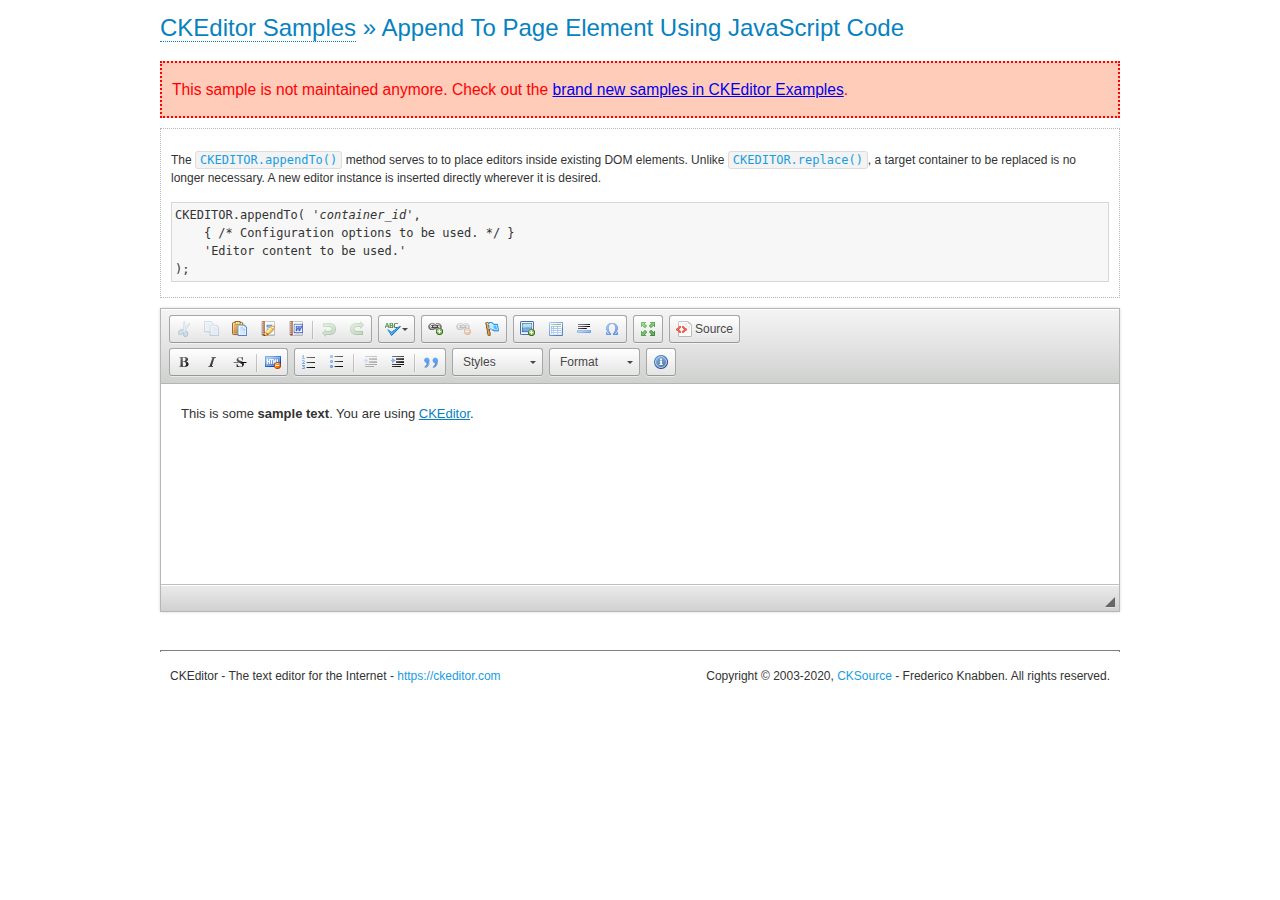
<file: js/ckeditor/samples/old/appendto.html>
<!DOCTYPE html>
<!--
Copyright (c) 2003-2020, CKSource - Frederico Knabben. All rights reserved.
For licensing, see LICENSE.md or https://ckeditor.com/legal/ckeditor-oss-license
-->
<html lang="en">
<head>
	<meta charset="utf-8">
	<title>Append To Page Element Using JavaScript Code &mdash; CKEditor Sample</title>
	<script src="../../ckeditor.js"></script>
	<link rel="stylesheet" href="sample.css">
	<meta name="description" content="Try the latest sample of CKEditor 4 and learn more about customizing your WYSIWYG editor with endless possibilities.">
</head>
<body>
	<h1 class="samples">
		<a href="index.html">CKEditor Samples</a> &raquo; Append To Page Element Using JavaScript Code
	</h1>
	<div class="warning deprecated">
		This sample is not maintained anymore. Check out the <a href="https://ckeditor.com/docs/ckeditor4/latest/examples/index.html">brand new samples in CKEditor Examples</a>.
	</div>
	<div id="section1">
		<div class="description">
			<p>
				The <code><a class="samples" href="https://ckeditor.com/docs/ckeditor4/latest/api/CKEDITOR.html#method-appendTo">CKEDITOR.appendTo()</a></code> method serves to to place editors inside existing DOM elements. Unlike <code><a class="samples" href="https://ckeditor.com/docs/ckeditor4/latest/api/CKEDITOR.html#method-replace">CKEDITOR.replace()</a></code>,
				a target container to be replaced is no longer necessary. A new editor
				instance is inserted directly wherever it is desired.
			</p>
<pre class="samples">CKEDITOR.appendTo( '<em>container_id</em>',
	{ /* Configuration options to be used. */ }
	'Editor content to be used.'
);</pre>
		</div>
		<script>

			// This call can be placed at any point after the
			// DOM element to append CKEditor to or inside the <head><script>
			// in a window.onload event handler.

			// Append a CKEditor instance using the default configuration and the
			// provided content to the <div> element of ID "section1".
			CKEDITOR.appendTo( 'section1',
				null,
				'<p>This is some <strong>sample text</strong>. You are using <a href="https://ckeditor.com/">CKEditor</a>.</p>'
			);

		</script>
	</div>
	<br>
	<div id="footer">
		<hr>
		<p>
			CKEditor - The text editor for the Internet - <a class="samples" href="https://ckeditor.com/">https://ckeditor.com</a>
		</p>
		<p id="copy">
			Copyright &copy; 2003-2020, <a class="samples" href="https://cksource.com/">CKSource</a> - Frederico
			Knabben. All rights reserved.
		</p>
	</div>
</body>
</html>
</file>
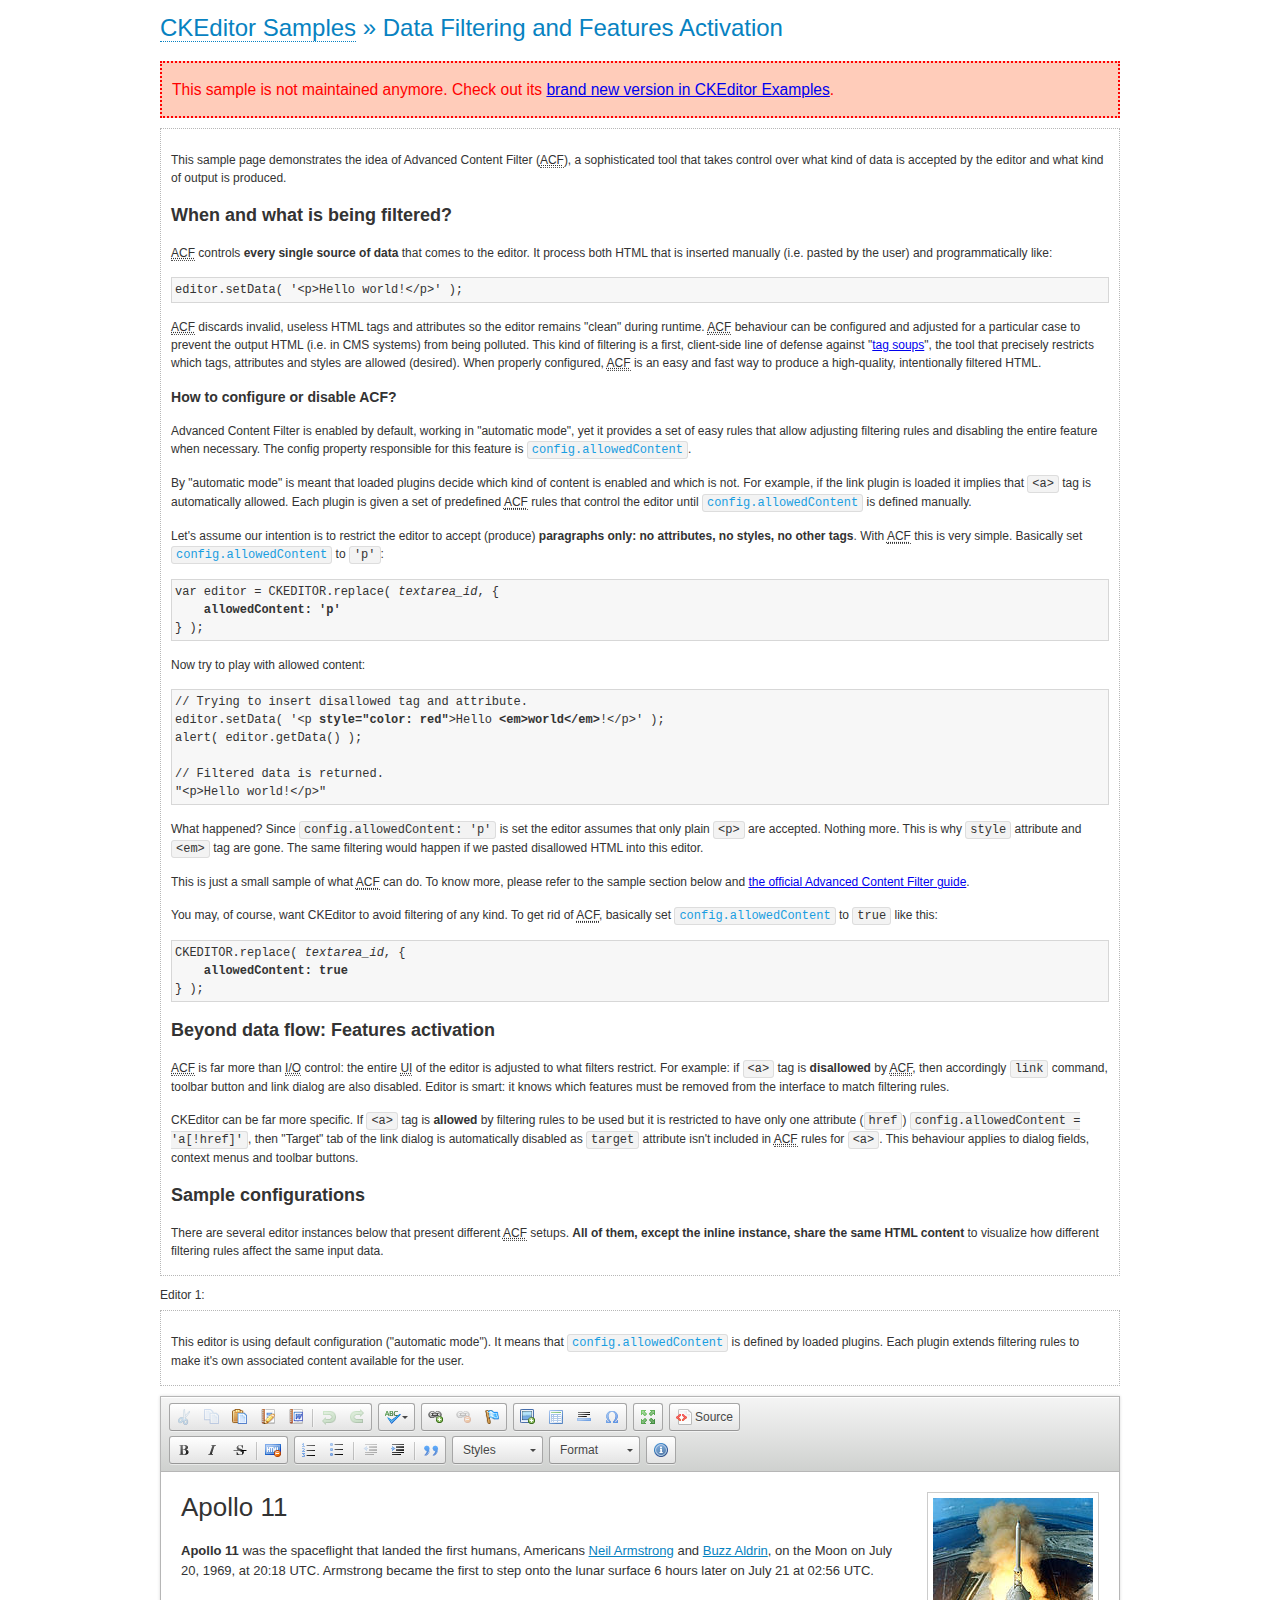
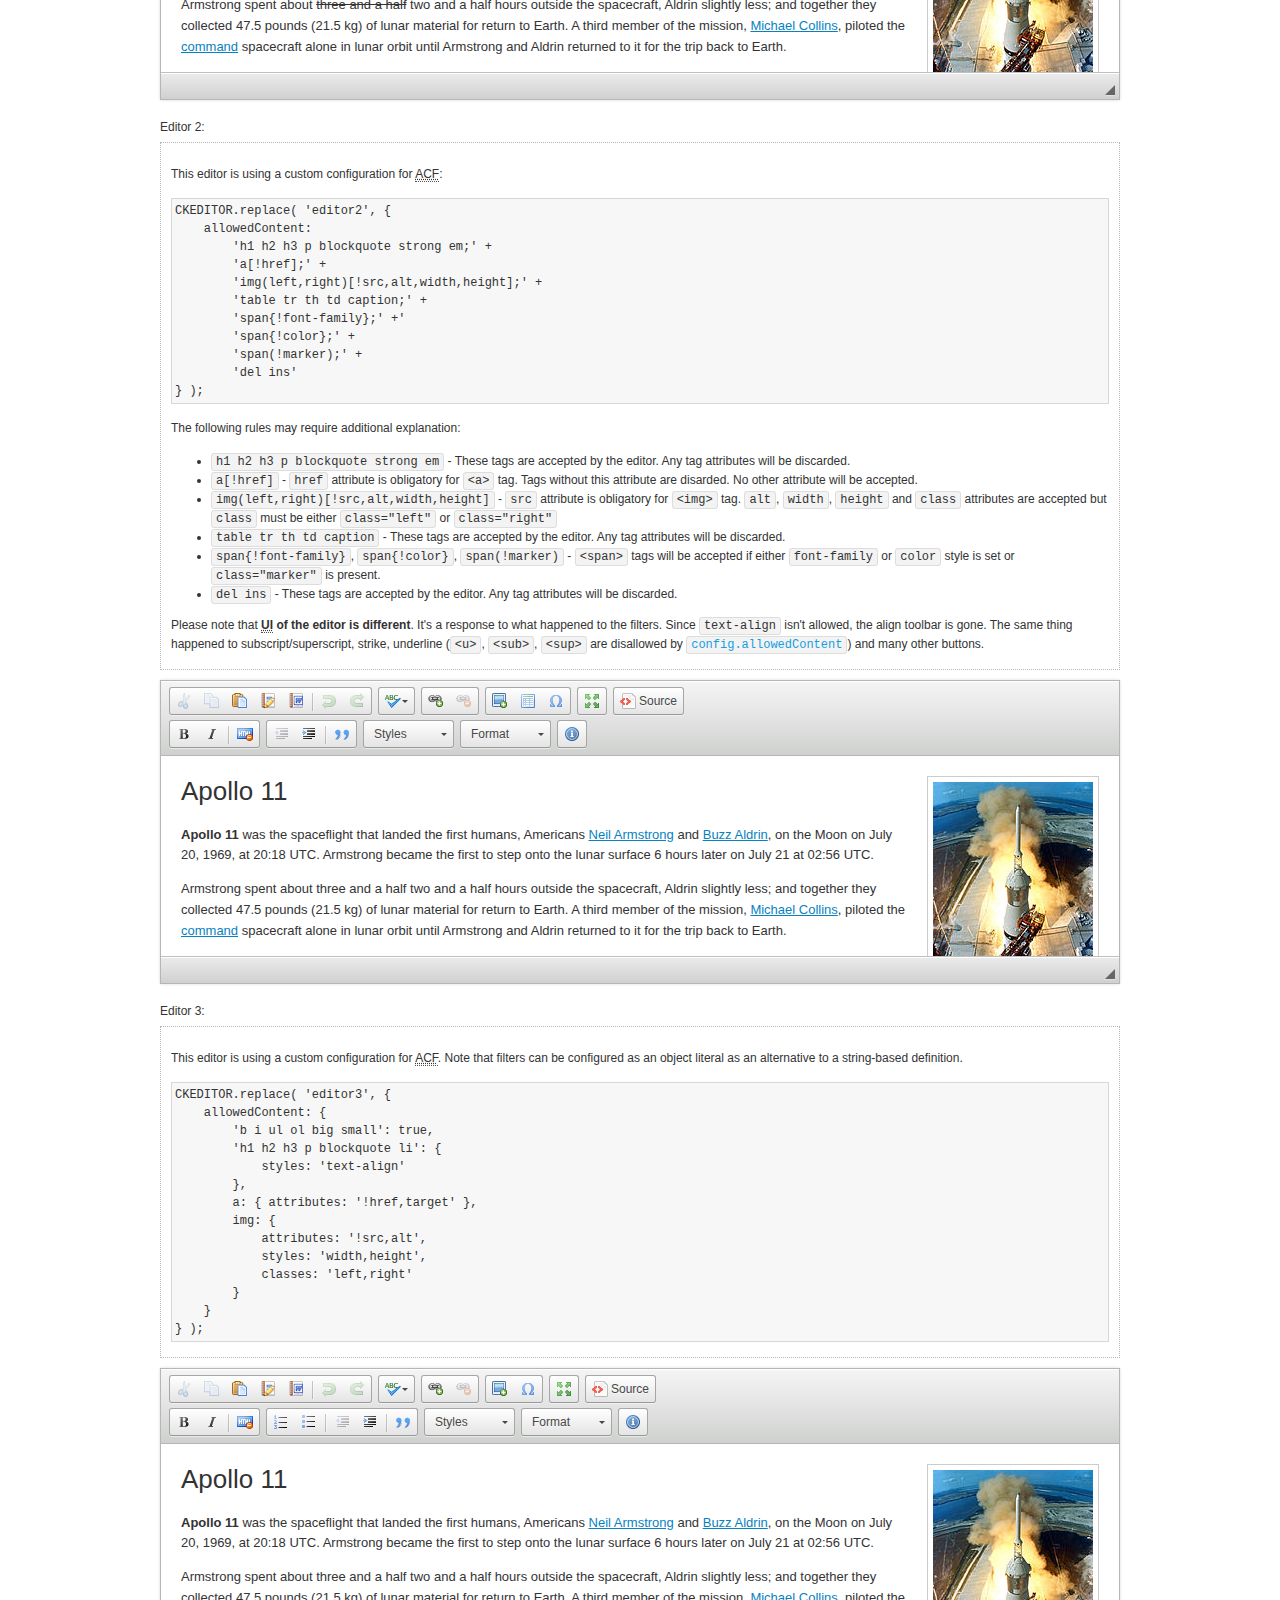
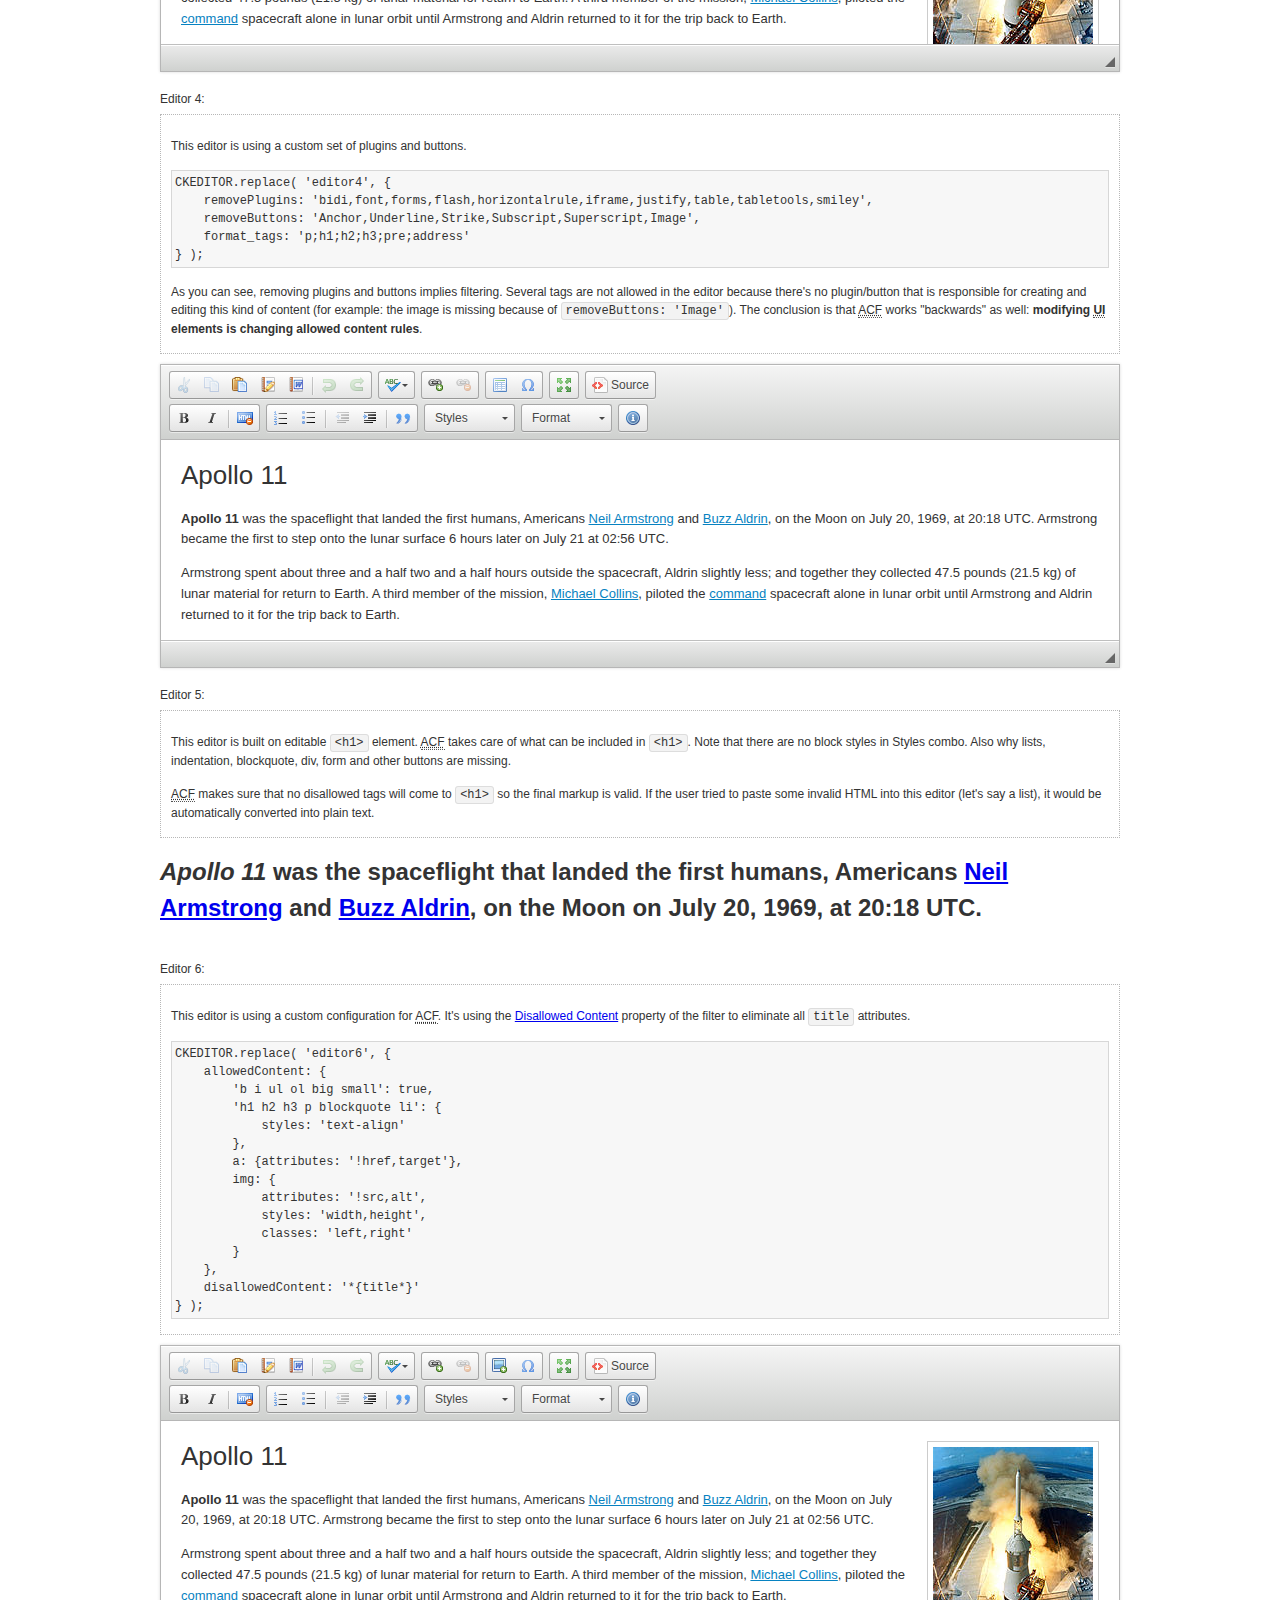
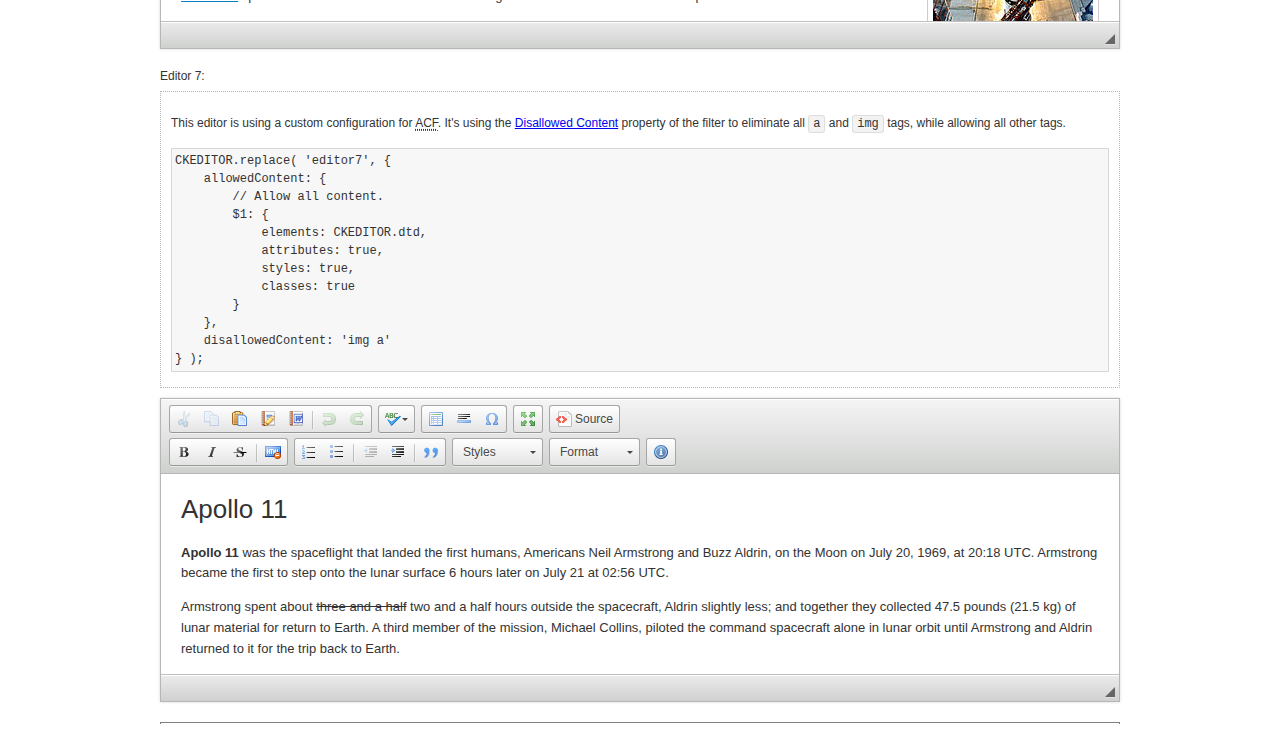
<file: js/ckeditor/samples/old/datafiltering.html>
<!DOCTYPE html>
<!--
Copyright (c) 2003-2020, CKSource - Frederico Knabben. All rights reserved.
For licensing, see LICENSE.md or https://ckeditor.com/legal/ckeditor-oss-license
-->
<html lang="en">
<head>
	<meta charset="utf-8">
	<title>Data Filtering &mdash; CKEditor Sample</title>
	<script src="../../ckeditor.js"></script>
	<link rel="stylesheet" href="sample.css">
	<meta name="description" content="Try the latest sample of CKEditor 4 and learn more about customizing your WYSIWYG editor with endless possibilities.">
	<script>
		// Remove advanced tabs for all editors.
		CKEDITOR.config.removeDialogTabs = 'image:advanced;link:advanced;flash:advanced;creatediv:advanced;editdiv:advanced';
	</script>
</head>
<body>
	<h1 class="samples">
		<a href="index.html">CKEditor Samples</a> &raquo; Data Filtering and Features Activation
	</h1>
	<div class="warning deprecated">
		This sample is not maintained anymore. Check out its <a href="https://ckeditor.com/docs/ckeditor4/latest/examples/acf.html">brand new version in CKEditor Examples</a>.
	</div>
	<div class="description">
		<p>
			This sample page demonstrates the idea of Advanced Content Filter
			(<abbr title="Advanced Content Filter">ACF</abbr>), a sophisticated
			tool that takes control over what kind of data is accepted by the editor and what
			kind of output is produced.
		</p>
		<h2>When and what is being filtered?</h2>
		<p>
			<abbr title="Advanced Content Filter">ACF</abbr> controls
			<strong>every single source of data</strong> that comes to the editor.
			It process both HTML that is inserted manually (i.e. pasted by the user)
			and programmatically like:
		</p>
<pre class="samples">
editor.setData( '&lt;p&gt;Hello world!&lt;/p&gt;' );
</pre>
		<p>
			<abbr title="Advanced Content Filter">ACF</abbr> discards invalid,
			useless HTML tags and attributes so the editor remains "clean" during
			runtime. <abbr title="Advanced Content Filter">ACF</abbr> behaviour
			can be configured and adjusted for a particular case to prevent the
			output HTML (i.e. in CMS systems) from being polluted.

			This kind of filtering is a first, client-side line of defense
			against "<a href="http://en.wikipedia.org/wiki/Tag_soup">tag soups</a>",
			the tool that precisely restricts which tags, attributes and styles
			are allowed (desired). When properly configured, <abbr title="Advanced Content Filter">ACF</abbr>
			is an easy and fast way to produce a high-quality, intentionally filtered HTML.
		</p>

		<h3>How to configure or disable ACF?</h3>
		<p>
			Advanced Content Filter is enabled by default, working in "automatic mode", yet
			it provides a set of easy rules that allow adjusting filtering rules
			and disabling the entire feature when necessary. The config property
			responsible for this feature is <code><a class="samples"
			href="https://ckeditor.com/docs/ckeditor4/latest/api/CKEDITOR_config.html#cfg-allowedContent">config.allowedContent</a></code>.
		</p>
		<p>
			By "automatic mode" is meant that loaded plugins decide which kind
			of content is enabled and which is not. For example, if the link
			plugin is loaded it implies that <code>&lt;a&gt;</code> tag is
			automatically allowed. Each plugin is given a set
			of predefined <abbr title="Advanced Content Filter">ACF</abbr> rules
			that control the editor until <code><a class="samples"
			href="https://ckeditor.com/docs/ckeditor4/latest/api/CKEDITOR_config.html#cfg-allowedContent">
			config.allowedContent</a></code>
			is defined manually.
		</p>
		<p>
			Let's assume our intention is to restrict the editor to accept (produce) <strong>paragraphs
			only: no attributes, no styles, no other tags</strong>.
			With <abbr title="Advanced Content Filter">ACF</abbr>
			this is very simple. Basically set <code><a class="samples"
			href="https://ckeditor.com/docs/ckeditor4/latest/api/CKEDITOR_config.html#cfg-allowedContent">
			config.allowedContent</a></code> to <code>'p'</code>:
		</p>
<pre class="samples">
var editor = CKEDITOR.replace( <em>textarea_id</em>, {
	<strong>allowedContent: 'p'</strong>
} );
</pre>
		<p>
			Now try to play with allowed content:
		</p>
<pre class="samples">
// Trying to insert disallowed tag and attribute.
editor.setData( '&lt;p <strong>style="color: red"</strong>&gt;Hello <strong>&lt;em&gt;world&lt;/em&gt;</strong>!&lt;/p&gt;' );
alert( editor.getData() );

// Filtered data is returned.
"&lt;p&gt;Hello world!&lt;/p&gt;"
</pre>
		<p>
			What happened? Since <code>config.allowedContent: 'p'</code> is set the editor assumes
			that only plain <code>&lt;p&gt;</code> are accepted. Nothing more. This is why
			<code>style</code> attribute and <code>&lt;em&gt;</code> tag are gone. The same
			filtering would happen if we pasted disallowed HTML into this editor.
		</p>
		<p>
			This is just a small sample of what <abbr title="Advanced Content Filter">ACF</abbr>
			can do. To know more, please refer to the sample section below and
			<a href="https://ckeditor.com/docs/ckeditor4/latest/guide/dev_advanced_content_filter.html">the official Advanced Content Filter guide</a>.
		</p>
		<p>
			You may, of course, want CKEditor to avoid filtering of any kind.
			To get rid of <abbr title="Advanced Content Filter">ACF</abbr>,
			basically set <code><a class="samples"
			href="https://ckeditor.com/docs/ckeditor4/latest/api/CKEDITOR_config.html#cfg-allowedContent">
			config.allowedContent</a></code> to <code>true</code> like this:
		</p>
<pre class="samples">
CKEDITOR.replace( <em>textarea_id</em>, {
	<strong>allowedContent: true</strong>
} );
</pre>

		<h2>Beyond data flow: Features activation</h2>
		<p>
			<abbr title="Advanced Content Filter">ACF</abbr> is far more than
			<abbr title="Input/Output">I/O</abbr> control: the entire
			<abbr title="User Interface">UI</abbr> of the editor is adjusted to what
			filters restrict. For example: if <code>&lt;a&gt;</code> tag is
			<strong>disallowed</strong>
			by <abbr title="Advanced Content Filter">ACF</abbr>,
			then accordingly <code>link</code> command, toolbar button and link dialog
			are also disabled. Editor is smart: it knows which features must be
			removed from the interface to match filtering rules.
		</p>
		<p>
			CKEditor can be far more specific. If <code>&lt;a&gt;</code> tag is
			<strong>allowed</strong> by filtering rules to be used but it is restricted
			to have only one attribute (<code>href</code>)
			<code>config.allowedContent = 'a[!href]'</code>, then
			"Target" tab of the link dialog is automatically disabled as <code>target</code>
			attribute isn't included in <abbr title="Advanced Content Filter">ACF</abbr> rules
			for <code>&lt;a&gt;</code>. This behaviour applies to dialog fields, context
			menus and toolbar buttons.
		</p>

		<h2>Sample configurations</h2>
		<p>
			There are several editor instances below that present different
			<abbr title="Advanced Content Filter">ACF</abbr> setups. <strong>All of them,
			except the inline instance, share the same HTML content</strong> to visualize
			how different filtering rules affect the same input data.
		</p>
	</div>

	<div>
		<label for="editor1">
			Editor 1:
		</label>
		<div class="description">
			<p>
				This editor is using default configuration ("automatic mode"). It means that
				<code><a class="samples"
				href="https://ckeditor.com/docs/ckeditor4/latest/api/CKEDITOR_config.html#cfg-allowedContent">
				config.allowedContent</a></code> is defined by loaded plugins.
				Each plugin extends filtering rules to make it's own associated content
				available for the user.
			</p>
		</div>
		<textarea cols="80" id="editor1" name="editor1" rows="10">
			&lt;h1&gt;&lt;img alt=&quot;Saturn V carrying Apollo 11&quot; class=&quot;right&quot; src=&quot;assets/sample.jpg&quot;/&gt; Apollo 11&lt;/h1&gt; &lt;p&gt;&lt;b&gt;Apollo 11&lt;/b&gt; was the spaceflight that landed the first humans, Americans &lt;a href=&quot;http://en.wikipedia.org/wiki/Neil_Armstrong&quot; title=&quot;Neil Armstrong&quot;&gt;Neil Armstrong&lt;/a&gt; and &lt;a href=&quot;http://en.wikipedia.org/wiki/Buzz_Aldrin&quot; title=&quot;Buzz Aldrin&quot;&gt;Buzz Aldrin&lt;/a&gt;, on the Moon on July 20, 1969, at 20:18 UTC. Armstrong became the first to step onto the lunar surface 6 hours later on July 21 at 02:56 UTC.&lt;/p&gt; &lt;p&gt;Armstrong spent about &lt;s&gt;three and a half&lt;/s&gt; two and a half hours outside the spacecraft, Aldrin slightly less; and together they collected 47.5 pounds (21.5&amp;nbsp;kg) of lunar material for return to Earth. A third member of the mission, &lt;a href=&quot;http://en.wikipedia.org/wiki/Michael_Collins_(astronaut)&quot; title=&quot;Michael Collins (astronaut)&quot;&gt;Michael Collins&lt;/a&gt;, piloted the &lt;a href=&quot;http://en.wikipedia.org/wiki/Apollo_Command/Service_Module&quot; title=&quot;Apollo Command/Service Module&quot;&gt;command&lt;/a&gt; spacecraft alone in lunar orbit until Armstrong and Aldrin returned to it for the trip back to Earth.&lt;/p&gt; &lt;h2&gt;Broadcasting and &lt;em&gt;quotes&lt;/em&gt; &lt;a id=&quot;quotes&quot; name=&quot;quotes&quot;&gt;&lt;/a&gt;&lt;/h2&gt; &lt;p&gt;Broadcast on live TV to a world-wide audience, Armstrong stepped onto the lunar surface and described the event as:&lt;/p&gt; &lt;blockquote&gt;&lt;p&gt;One small step for [a] man, one giant leap for mankind.&lt;/p&gt;&lt;/blockquote&gt; &lt;p&gt;Apollo 11 effectively ended the &lt;a href=&quot;http://en.wikipedia.org/wiki/Space_Race&quot; title=&quot;Space Race&quot;&gt;Space Race&lt;/a&gt; and fulfilled a national goal proposed in 1961 by the late U.S. President &lt;a href=&quot;http://en.wikipedia.org/wiki/John_F._Kennedy&quot; title=&quot;John F. Kennedy&quot;&gt;John F. Kennedy&lt;/a&gt; in a speech before the United States Congress:&lt;/p&gt; &lt;blockquote&gt;&lt;p&gt;[...] before this decade is out, of landing a man on the Moon and returning him safely to the Earth.&lt;/p&gt;&lt;/blockquote&gt; &lt;h2&gt;Technical details &lt;a id=&quot;tech-details&quot; name=&quot;tech-details&quot;&gt;&lt;/a&gt;&lt;/h2&gt; &lt;table align=&quot;right&quot; border=&quot;1&quot; bordercolor=&quot;#ccc&quot; cellpadding=&quot;5&quot; cellspacing=&quot;0&quot; style=&quot;border-collapse:collapse;margin:10px 0 10px 15px;&quot;&gt; &lt;caption&gt;&lt;strong&gt;Mission crew&lt;/strong&gt;&lt;/caption&gt; &lt;thead&gt; &lt;tr&gt; &lt;th scope=&quot;col&quot;&gt;Position&lt;/th&gt; &lt;th scope=&quot;col&quot;&gt;Astronaut&lt;/th&gt; &lt;/tr&gt; &lt;/thead&gt; &lt;tbody&gt; &lt;tr&gt; &lt;td&gt;Commander&lt;/td&gt; &lt;td&gt;Neil A. Armstrong&lt;/td&gt; &lt;/tr&gt; &lt;tr&gt; &lt;td&gt;Command Module Pilot&lt;/td&gt; &lt;td&gt;Michael Collins&lt;/td&gt; &lt;/tr&gt; &lt;tr&gt; &lt;td&gt;Lunar Module Pilot&lt;/td&gt; &lt;td&gt;Edwin &amp;quot;Buzz&amp;quot; E. Aldrin, Jr.&lt;/td&gt; &lt;/tr&gt; &lt;/tbody&gt; &lt;/table&gt; &lt;p&gt;Launched by a &lt;strong&gt;Saturn V&lt;/strong&gt; rocket from &lt;a href=&quot;http://en.wikipedia.org/wiki/Kennedy_Space_Center&quot; title=&quot;Kennedy Space Center&quot;&gt;Kennedy Space Center&lt;/a&gt; in Merritt Island, Florida on July 16, Apollo 11 was the fifth manned mission of &lt;a href=&quot;http://en.wikipedia.org/wiki/NASA&quot; title=&quot;NASA&quot;&gt;NASA&lt;/a&gt;&amp;#39;s Apollo program. The Apollo spacecraft had three parts:&lt;/p&gt; &lt;ol&gt; &lt;li&gt;&lt;strong&gt;Command Module&lt;/strong&gt; with a cabin for the three astronauts which was the only part which landed back on Earth&lt;/li&gt; &lt;li&gt;&lt;strong&gt;Service Module&lt;/strong&gt; which supported the Command Module with propulsion, electrical power, oxygen and water&lt;/li&gt; &lt;li&gt;&lt;strong&gt;Lunar Module&lt;/strong&gt; for landing on the Moon.&lt;/li&gt; &lt;/ol&gt; &lt;p&gt;After being sent to the Moon by the Saturn V&amp;#39;s upper stage, the astronauts separated the spacecraft from it and travelled for three days until they entered into lunar orbit. Armstrong and Aldrin then moved into the Lunar Module and landed in the &lt;a href=&quot;http://en.wikipedia.org/wiki/Mare_Tranquillitatis&quot; title=&quot;Mare Tranquillitatis&quot;&gt;Sea of Tranquility&lt;/a&gt;. They stayed a total of about 21 and a half hours on the lunar surface. After lifting off in the upper part of the Lunar Module and rejoining Collins in the Command Module, they returned to Earth and landed in the &lt;a href=&quot;http://en.wikipedia.org/wiki/Pacific_Ocean&quot; title=&quot;Pacific Ocean&quot;&gt;Pacific Ocean&lt;/a&gt; on July 24.&lt;/p&gt; &lt;hr/&gt; &lt;p style=&quot;text-align: right;&quot;&gt;&lt;small&gt;Source: &lt;a href=&quot;http://en.wikipedia.org/wiki/Apollo_11&quot;&gt;Wikipedia.org&lt;/a&gt;&lt;/small&gt;&lt;/p&gt;
		</textarea>

		<script>

			CKEDITOR.replace( 'editor1' );

		</script>
	</div>

	<br>

	<div>
		<label for="editor2">
			Editor 2:
		</label>
		<div class="description">
			<p>
				This editor is using a custom configuration for
				<abbr title="Advanced Content Filter">ACF</abbr>:
			</p>
<pre class="samples">
CKEDITOR.replace( 'editor2', {
	allowedContent:
		'h1 h2 h3 p blockquote strong em;' +
		'a[!href];' +
		'img(left,right)[!src,alt,width,height];' +
		'table tr th td caption;' +
		'span{!font-family};' +'
		'span{!color};' +
		'span(!marker);' +
		'del ins'
} );
</pre>
			<p>
				The following rules may require additional explanation:
			</p>
			<ul>
				<li>
					<code>h1 h2 h3 p blockquote strong em</code> - These tags
					are accepted by the editor. Any tag attributes will be discarded.
				</li>
				<li>
					<code>a[!href]</code> - <code>href</code> attribute is obligatory
					for <code>&lt;a&gt;</code> tag. Tags without this attribute
					are disarded. No other attribute will be accepted.
				</li>
				<li>
					<code>img(left,right)[!src,alt,width,height]</code> - <code>src</code>
					attribute is obligatory for <code>&lt;img&gt;</code> tag.
					<code>alt</code>, <code>width</code>, <code>height</code>
					and <code>class</code> attributes are accepted but
					<code>class</code> must be either <code>class="left"</code>
					or <code>class="right"</code>
				</li>
				<li>
					<code>table tr th td caption</code> - These tags
					are accepted by the editor. Any tag attributes will be discarded.
				</li>
				<li>
					<code>span{!font-family}</code>, <code>span{!color}</code>,
					<code>span(!marker)</code> - <code>&lt;span&gt;</code> tags
					will be accepted if either <code>font-family</code> or
					<code>color</code> style is set or <code>class="marker"</code>
					is present.
				</li>
				<li>
					<code>del ins</code> - These tags
					are accepted by the editor. Any tag attributes will be discarded.
				</li>
			</ul>
			<p>
				Please note that <strong><abbr title="User Interface">UI</abbr> of the
				editor is different</strong>. It's a response to what happened to the filters.
				Since <code>text-align</code> isn't allowed, the align toolbar is gone.
				The same thing happened to subscript/superscript, strike, underline
				(<code>&lt;u&gt;</code>, <code>&lt;sub&gt;</code>, <code>&lt;sup&gt;</code>
				are disallowed by <code><a class="samples"
				href="https://ckeditor.com/docs/ckeditor4/latest/api/CKEDITOR_config.html#cfg-allowedContent">
				config.allowedContent</a></code>) and many other buttons.
			</p>
		</div>
		<textarea cols="80" id="editor2" name="editor2" rows="10">
			&lt;h1&gt;&lt;img alt=&quot;Saturn V carrying Apollo 11&quot; class=&quot;right&quot; src=&quot;assets/sample.jpg&quot;/&gt; Apollo 11&lt;/h1&gt; &lt;p&gt;&lt;b&gt;Apollo 11&lt;/b&gt; was the spaceflight that landed the first humans, Americans &lt;a href=&quot;http://en.wikipedia.org/wiki/Neil_Armstrong&quot; title=&quot;Neil Armstrong&quot;&gt;Neil Armstrong&lt;/a&gt; and &lt;a href=&quot;http://en.wikipedia.org/wiki/Buzz_Aldrin&quot; title=&quot;Buzz Aldrin&quot;&gt;Buzz Aldrin&lt;/a&gt;, on the Moon on July 20, 1969, at 20:18 UTC. Armstrong became the first to step onto the lunar surface 6 hours later on July 21 at 02:56 UTC.&lt;/p&gt; &lt;p&gt;Armstrong spent about &lt;s&gt;three and a half&lt;/s&gt; two and a half hours outside the spacecraft, Aldrin slightly less; and together they collected 47.5 pounds (21.5&amp;nbsp;kg) of lunar material for return to Earth. A third member of the mission, &lt;a href=&quot;http://en.wikipedia.org/wiki/Michael_Collins_(astronaut)&quot; title=&quot;Michael Collins (astronaut)&quot;&gt;Michael Collins&lt;/a&gt;, piloted the &lt;a href=&quot;http://en.wikipedia.org/wiki/Apollo_Command/Service_Module&quot; title=&quot;Apollo Command/Service Module&quot;&gt;command&lt;/a&gt; spacecraft alone in lunar orbit until Armstrong and Aldrin returned to it for the trip back to Earth.&lt;/p&gt; &lt;h2&gt;Broadcasting and &lt;em&gt;quotes&lt;/em&gt; &lt;a id=&quot;quotes&quot; name=&quot;quotes&quot;&gt;&lt;/a&gt;&lt;/h2&gt; &lt;p&gt;Broadcast on live TV to a world-wide audience, Armstrong stepped onto the lunar surface and described the event as:&lt;/p&gt; &lt;blockquote&gt;&lt;p&gt;One small step for [a] man, one giant leap for mankind.&lt;/p&gt;&lt;/blockquote&gt; &lt;p&gt;Apollo 11 effectively ended the &lt;a href=&quot;http://en.wikipedia.org/wiki/Space_Race&quot; title=&quot;Space Race&quot;&gt;Space Race&lt;/a&gt; and fulfilled a national goal proposed in 1961 by the late U.S. President &lt;a href=&quot;http://en.wikipedia.org/wiki/John_F._Kennedy&quot; title=&quot;John F. Kennedy&quot;&gt;John F. Kennedy&lt;/a&gt; in a speech before the United States Congress:&lt;/p&gt; &lt;blockquote&gt;&lt;p&gt;[...] before this decade is out, of landing a man on the Moon and returning him safely to the Earth.&lt;/p&gt;&lt;/blockquote&gt; &lt;h2&gt;Technical details &lt;a id=&quot;tech-details&quot; name=&quot;tech-details&quot;&gt;&lt;/a&gt;&lt;/h2&gt; &lt;table align=&quot;right&quot; border=&quot;1&quot; bordercolor=&quot;#ccc&quot; cellpadding=&quot;5&quot; cellspacing=&quot;0&quot; style=&quot;border-collapse:collapse;margin:10px 0 10px 15px;&quot;&gt; &lt;caption&gt;&lt;strong&gt;Mission crew&lt;/strong&gt;&lt;/caption&gt; &lt;thead&gt; &lt;tr&gt; &lt;th scope=&quot;col&quot;&gt;Position&lt;/th&gt; &lt;th scope=&quot;col&quot;&gt;Astronaut&lt;/th&gt; &lt;/tr&gt; &lt;/thead&gt; &lt;tbody&gt; &lt;tr&gt; &lt;td&gt;Commander&lt;/td&gt; &lt;td&gt;Neil A. Armstrong&lt;/td&gt; &lt;/tr&gt; &lt;tr&gt; &lt;td&gt;Command Module Pilot&lt;/td&gt; &lt;td&gt;Michael Collins&lt;/td&gt; &lt;/tr&gt; &lt;tr&gt; &lt;td&gt;Lunar Module Pilot&lt;/td&gt; &lt;td&gt;Edwin &amp;quot;Buzz&amp;quot; E. Aldrin, Jr.&lt;/td&gt; &lt;/tr&gt; &lt;/tbody&gt; &lt;/table&gt; &lt;p&gt;Launched by a &lt;strong&gt;Saturn V&lt;/strong&gt; rocket from &lt;a href=&quot;http://en.wikipedia.org/wiki/Kennedy_Space_Center&quot; title=&quot;Kennedy Space Center&quot;&gt;Kennedy Space Center&lt;/a&gt; in Merritt Island, Florida on July 16, Apollo 11 was the fifth manned mission of &lt;a href=&quot;http://en.wikipedia.org/wiki/NASA&quot; title=&quot;NASA&quot;&gt;NASA&lt;/a&gt;&amp;#39;s Apollo program. The Apollo spacecraft had three parts:&lt;/p&gt; &lt;ol&gt; &lt;li&gt;&lt;strong&gt;Command Module&lt;/strong&gt; with a cabin for the three astronauts which was the only part which landed back on Earth&lt;/li&gt; &lt;li&gt;&lt;strong&gt;Service Module&lt;/strong&gt; which supported the Command Module with propulsion, electrical power, oxygen and water&lt;/li&gt; &lt;li&gt;&lt;strong&gt;Lunar Module&lt;/strong&gt; for landing on the Moon.&lt;/li&gt; &lt;/ol&gt; &lt;p&gt;After being sent to the Moon by the Saturn V&amp;#39;s upper stage, the astronauts separated the spacecraft from it and travelled for three days until they entered into lunar orbit. Armstrong and Aldrin then moved into the Lunar Module and landed in the &lt;a href=&quot;http://en.wikipedia.org/wiki/Mare_Tranquillitatis&quot; title=&quot;Mare Tranquillitatis&quot;&gt;Sea of Tranquility&lt;/a&gt;. They stayed a total of about 21 and a half hours on the lunar surface. After lifting off in the upper part of the Lunar Module and rejoining Collins in the Command Module, they returned to Earth and landed in the &lt;a href=&quot;http://en.wikipedia.org/wiki/Pacific_Ocean&quot; title=&quot;Pacific Ocean&quot;&gt;Pacific Ocean&lt;/a&gt; on July 24.&lt;/p&gt; &lt;hr/&gt; &lt;p style=&quot;text-align: right;&quot;&gt;&lt;small&gt;Source: &lt;a href=&quot;http://en.wikipedia.org/wiki/Apollo_11&quot;&gt;Wikipedia.org&lt;/a&gt;&lt;/small&gt;&lt;/p&gt;
		</textarea>
		<script>

			CKEDITOR.replace( 'editor2', {
				allowedContent:
					'h1 h2 h3 p blockquote strong em;' +
					'a[!href];' +
					'img(left,right)[!src,alt,width,height];' +
					'table tr th td caption;' +
					'span{!font-family};' +
					'span{!color};' +
					'span(!marker);' +
					'del ins'
			} );

		</script>
	</div>

	<br>

	<div>
		<label for="editor3">
			Editor 3:
		</label>
		<div class="description">
			<p>
				This editor is using a custom configuration for
				<abbr title="Advanced Content Filter">ACF</abbr>.
				Note that filters can be configured as an object literal
				as an alternative to a string-based definition.
			</p>
<pre class="samples">
CKEDITOR.replace( 'editor3', {
	allowedContent: {
		'b i ul ol big small': true,
		'h1 h2 h3 p blockquote li': {
			styles: 'text-align'
		},
		a: { attributes: '!href,target' },
		img: {
			attributes: '!src,alt',
			styles: 'width,height',
			classes: 'left,right'
		}
	}
} );
</pre>
		</div>
		<textarea cols="80" id="editor3" name="editor3" rows="10">
			&lt;h1&gt;&lt;img alt=&quot;Saturn V carrying Apollo 11&quot; class=&quot;right&quot; src=&quot;assets/sample.jpg&quot;/&gt; Apollo 11&lt;/h1&gt; &lt;p&gt;&lt;b&gt;Apollo 11&lt;/b&gt; was the spaceflight that landed the first humans, Americans &lt;a href=&quot;http://en.wikipedia.org/wiki/Neil_Armstrong&quot; title=&quot;Neil Armstrong&quot;&gt;Neil Armstrong&lt;/a&gt; and &lt;a href=&quot;http://en.wikipedia.org/wiki/Buzz_Aldrin&quot; title=&quot;Buzz Aldrin&quot;&gt;Buzz Aldrin&lt;/a&gt;, on the Moon on July 20, 1969, at 20:18 UTC. Armstrong became the first to step onto the lunar surface 6 hours later on July 21 at 02:56 UTC.&lt;/p&gt; &lt;p&gt;Armstrong spent about &lt;s&gt;three and a half&lt;/s&gt; two and a half hours outside the spacecraft, Aldrin slightly less; and together they collected 47.5 pounds (21.5&amp;nbsp;kg) of lunar material for return to Earth. A third member of the mission, &lt;a href=&quot;http://en.wikipedia.org/wiki/Michael_Collins_(astronaut)&quot; title=&quot;Michael Collins (astronaut)&quot;&gt;Michael Collins&lt;/a&gt;, piloted the &lt;a href=&quot;http://en.wikipedia.org/wiki/Apollo_Command/Service_Module&quot; title=&quot;Apollo Command/Service Module&quot;&gt;command&lt;/a&gt; spacecraft alone in lunar orbit until Armstrong and Aldrin returned to it for the trip back to Earth.&lt;/p&gt; &lt;h2&gt;Broadcasting and &lt;em&gt;quotes&lt;/em&gt; &lt;a id=&quot;quotes&quot; name=&quot;quotes&quot;&gt;&lt;/a&gt;&lt;/h2&gt; &lt;p&gt;Broadcast on live TV to a world-wide audience, Armstrong stepped onto the lunar surface and described the event as:&lt;/p&gt; &lt;blockquote&gt;&lt;p&gt;One small step for [a] man, one giant leap for mankind.&lt;/p&gt;&lt;/blockquote&gt; &lt;p&gt;Apollo 11 effectively ended the &lt;a href=&quot;http://en.wikipedia.org/wiki/Space_Race&quot; title=&quot;Space Race&quot;&gt;Space Race&lt;/a&gt; and fulfilled a national goal proposed in 1961 by the late U.S. President &lt;a href=&quot;http://en.wikipedia.org/wiki/John_F._Kennedy&quot; title=&quot;John F. Kennedy&quot;&gt;John F. Kennedy&lt;/a&gt; in a speech before the United States Congress:&lt;/p&gt; &lt;blockquote&gt;&lt;p&gt;[...] before this decade is out, of landing a man on the Moon and returning him safely to the Earth.&lt;/p&gt;&lt;/blockquote&gt; &lt;h2&gt;Technical details &lt;a id=&quot;tech-details&quot; name=&quot;tech-details&quot;&gt;&lt;/a&gt;&lt;/h2&gt; &lt;table align=&quot;right&quot; border=&quot;1&quot; bordercolor=&quot;#ccc&quot; cellpadding=&quot;5&quot; cellspacing=&quot;0&quot; style=&quot;border-collapse:collapse;margin:10px 0 10px 15px;&quot;&gt; &lt;caption&gt;&lt;strong&gt;Mission crew&lt;/strong&gt;&lt;/caption&gt; &lt;thead&gt; &lt;tr&gt; &lt;th scope=&quot;col&quot;&gt;Position&lt;/th&gt; &lt;th scope=&quot;col&quot;&gt;Astronaut&lt;/th&gt; &lt;/tr&gt; &lt;/thead&gt; &lt;tbody&gt; &lt;tr&gt; &lt;td&gt;Commander&lt;/td&gt; &lt;td&gt;Neil A. Armstrong&lt;/td&gt; &lt;/tr&gt; &lt;tr&gt; &lt;td&gt;Command Module Pilot&lt;/td&gt; &lt;td&gt;Michael Collins&lt;/td&gt; &lt;/tr&gt; &lt;tr&gt; &lt;td&gt;Lunar Module Pilot&lt;/td&gt; &lt;td&gt;Edwin &amp;quot;Buzz&amp;quot; E. Aldrin, Jr.&lt;/td&gt; &lt;/tr&gt; &lt;/tbody&gt; &lt;/table&gt; &lt;p&gt;Launched by a &lt;strong&gt;Saturn V&lt;/strong&gt; rocket from &lt;a href=&quot;http://en.wikipedia.org/wiki/Kennedy_Space_Center&quot; title=&quot;Kennedy Space Center&quot;&gt;Kennedy Space Center&lt;/a&gt; in Merritt Island, Florida on July 16, Apollo 11 was the fifth manned mission of &lt;a href=&quot;http://en.wikipedia.org/wiki/NASA&quot; title=&quot;NASA&quot;&gt;NASA&lt;/a&gt;&amp;#39;s Apollo program. The Apollo spacecraft had three parts:&lt;/p&gt; &lt;ol&gt; &lt;li&gt;&lt;strong&gt;Command Module&lt;/strong&gt; with a cabin for the three astronauts which was the only part which landed back on Earth&lt;/li&gt; &lt;li&gt;&lt;strong&gt;Service Module&lt;/strong&gt; which supported the Command Module with propulsion, electrical power, oxygen and water&lt;/li&gt; &lt;li&gt;&lt;strong&gt;Lunar Module&lt;/strong&gt; for landing on the Moon.&lt;/li&gt; &lt;/ol&gt; &lt;p&gt;After being sent to the Moon by the Saturn V&amp;#39;s upper stage, the astronauts separated the spacecraft from it and travelled for three days until they entered into lunar orbit. Armstrong and Aldrin then moved into the Lunar Module and landed in the &lt;a href=&quot;http://en.wikipedia.org/wiki/Mare_Tranquillitatis&quot; title=&quot;Mare Tranquillitatis&quot;&gt;Sea of Tranquility&lt;/a&gt;. They stayed a total of about 21 and a half hours on the lunar surface. After lifting off in the upper part of the Lunar Module and rejoining Collins in the Command Module, they returned to Earth and landed in the &lt;a href=&quot;http://en.wikipedia.org/wiki/Pacific_Ocean&quot; title=&quot;Pacific Ocean&quot;&gt;Pacific Ocean&lt;/a&gt; on July 24.&lt;/p&gt; &lt;hr/&gt; &lt;p style=&quot;text-align: right;&quot;&gt;&lt;small&gt;Source: &lt;a href=&quot;http://en.wikipedia.org/wiki/Apollo_11&quot;&gt;Wikipedia.org&lt;/a&gt;&lt;/small&gt;&lt;/p&gt;
		</textarea>
		<script>

			CKEDITOR.replace( 'editor3', {
				allowedContent: {
					'b i ul ol big small': true,
					'h1 h2 h3 p blockquote li': {
						styles: 'text-align'
					},
					a: { attributes: '!href,target' },
					img: {
						attributes: '!src,alt',
						styles: 'width,height',
						classes: 'left,right'
					}
				}
			} );

		</script>
	</div>

	<br>

	<div>
		<label for="editor4">
			Editor 4:
		</label>
		<div class="description">
			<p>
				This editor is using a custom set of plugins and buttons.
			</p>
<pre class="samples">
CKEDITOR.replace( 'editor4', {
	removePlugins: 'bidi,font,forms,flash,horizontalrule,iframe,justify,table,tabletools,smiley',
	removeButtons: 'Anchor,Underline,Strike,Subscript,Superscript,Image',
	format_tags: 'p;h1;h2;h3;pre;address'
} );
</pre>
			<p>
				As you can see, removing plugins and buttons implies filtering.
				Several tags are not allowed in the editor because there's no
				plugin/button that is responsible for creating and editing this
				kind of content (for example: the image is missing because
				of <code>removeButtons: 'Image'</code>). The conclusion is that
				<abbr title="Advanced Content Filter">ACF</abbr> works "backwards"
				as well: <strong>modifying <abbr title="User Interface">UI</abbr>
				elements is changing allowed content rules</strong>.
			</p>
		</div>
		<textarea cols="80" id="editor4" name="editor4" rows="10">
			&lt;h1&gt;&lt;img alt=&quot;Saturn V carrying Apollo 11&quot; class=&quot;right&quot; src=&quot;assets/sample.jpg&quot;/&gt; Apollo 11&lt;/h1&gt; &lt;p&gt;&lt;b&gt;Apollo 11&lt;/b&gt; was the spaceflight that landed the first humans, Americans &lt;a href=&quot;http://en.wikipedia.org/wiki/Neil_Armstrong&quot; title=&quot;Neil Armstrong&quot;&gt;Neil Armstrong&lt;/a&gt; and &lt;a href=&quot;http://en.wikipedia.org/wiki/Buzz_Aldrin&quot; title=&quot;Buzz Aldrin&quot;&gt;Buzz Aldrin&lt;/a&gt;, on the Moon on July 20, 1969, at 20:18 UTC. Armstrong became the first to step onto the lunar surface 6 hours later on July 21 at 02:56 UTC.&lt;/p&gt; &lt;p&gt;Armstrong spent about &lt;s&gt;three and a half&lt;/s&gt; two and a half hours outside the spacecraft, Aldrin slightly less; and together they collected 47.5 pounds (21.5&amp;nbsp;kg) of lunar material for return to Earth. A third member of the mission, &lt;a href=&quot;http://en.wikipedia.org/wiki/Michael_Collins_(astronaut)&quot; title=&quot;Michael Collins (astronaut)&quot;&gt;Michael Collins&lt;/a&gt;, piloted the &lt;a href=&quot;http://en.wikipedia.org/wiki/Apollo_Command/Service_Module&quot; title=&quot;Apollo Command/Service Module&quot;&gt;command&lt;/a&gt; spacecraft alone in lunar orbit until Armstrong and Aldrin returned to it for the trip back to Earth.&lt;/p&gt; &lt;h2&gt;Broadcasting and &lt;em&gt;quotes&lt;/em&gt; &lt;a id=&quot;quotes&quot; name=&quot;quotes&quot;&gt;&lt;/a&gt;&lt;/h2&gt; &lt;p&gt;Broadcast on live TV to a world-wide audience, Armstrong stepped onto the lunar surface and described the event as:&lt;/p&gt; &lt;blockquote&gt;&lt;p&gt;One small step for [a] man, one giant leap for mankind.&lt;/p&gt;&lt;/blockquote&gt; &lt;p&gt;Apollo 11 effectively ended the &lt;a href=&quot;http://en.wikipedia.org/wiki/Space_Race&quot; title=&quot;Space Race&quot;&gt;Space Race&lt;/a&gt; and fulfilled a national goal proposed in 1961 by the late U.S. President &lt;a href=&quot;http://en.wikipedia.org/wiki/John_F._Kennedy&quot; title=&quot;John F. Kennedy&quot;&gt;John F. Kennedy&lt;/a&gt; in a speech before the United States Congress:&lt;/p&gt; &lt;blockquote&gt;&lt;p&gt;[...] before this decade is out, of landing a man on the Moon and returning him safely to the Earth.&lt;/p&gt;&lt;/blockquote&gt; &lt;h2&gt;Technical details &lt;a id=&quot;tech-details&quot; name=&quot;tech-details&quot;&gt;&lt;/a&gt;&lt;/h2&gt; &lt;table align=&quot;right&quot; border=&quot;1&quot; bordercolor=&quot;#ccc&quot; cellpadding=&quot;5&quot; cellspacing=&quot;0&quot; style=&quot;border-collapse:collapse;margin:10px 0 10px 15px;&quot;&gt; &lt;caption&gt;&lt;strong&gt;Mission crew&lt;/strong&gt;&lt;/caption&gt; &lt;thead&gt; &lt;tr&gt; &lt;th scope=&quot;col&quot;&gt;Position&lt;/th&gt; &lt;th scope=&quot;col&quot;&gt;Astronaut&lt;/th&gt; &lt;/tr&gt; &lt;/thead&gt; &lt;tbody&gt; &lt;tr&gt; &lt;td&gt;Commander&lt;/td&gt; &lt;td&gt;Neil A. Armstrong&lt;/td&gt; &lt;/tr&gt; &lt;tr&gt; &lt;td&gt;Command Module Pilot&lt;/td&gt; &lt;td&gt;Michael Collins&lt;/td&gt; &lt;/tr&gt; &lt;tr&gt; &lt;td&gt;Lunar Module Pilot&lt;/td&gt; &lt;td&gt;Edwin &amp;quot;Buzz&amp;quot; E. Aldrin, Jr.&lt;/td&gt; &lt;/tr&gt; &lt;/tbody&gt; &lt;/table&gt; &lt;p&gt;Launched by a &lt;strong&gt;Saturn V&lt;/strong&gt; rocket from &lt;a href=&quot;http://en.wikipedia.org/wiki/Kennedy_Space_Center&quot; title=&quot;Kennedy Space Center&quot;&gt;Kennedy Space Center&lt;/a&gt; in Merritt Island, Florida on July 16, Apollo 11 was the fifth manned mission of &lt;a href=&quot;http://en.wikipedia.org/wiki/NASA&quot; title=&quot;NASA&quot;&gt;NASA&lt;/a&gt;&amp;#39;s Apollo program. The Apollo spacecraft had three parts:&lt;/p&gt; &lt;ol&gt; &lt;li&gt;&lt;strong&gt;Command Module&lt;/strong&gt; with a cabin for the three astronauts which was the only part which landed back on Earth&lt;/li&gt; &lt;li&gt;&lt;strong&gt;Service Module&lt;/strong&gt; which supported the Command Module with propulsion, electrical power, oxygen and water&lt;/li&gt; &lt;li&gt;&lt;strong&gt;Lunar Module&lt;/strong&gt; for landing on the Moon.&lt;/li&gt; &lt;/ol&gt; &lt;p&gt;After being sent to the Moon by the Saturn V&amp;#39;s upper stage, the astronauts separated the spacecraft from it and travelled for three days until they entered into lunar orbit. Armstrong and Aldrin then moved into the Lunar Module and landed in the &lt;a href=&quot;http://en.wikipedia.org/wiki/Mare_Tranquillitatis&quot; title=&quot;Mare Tranquillitatis&quot;&gt;Sea of Tranquility&lt;/a&gt;. They stayed a total of about 21 and a half hours on the lunar surface. After lifting off in the upper part of the Lunar Module and rejoining Collins in the Command Module, they returned to Earth and landed in the &lt;a href=&quot;http://en.wikipedia.org/wiki/Pacific_Ocean&quot; title=&quot;Pacific Ocean&quot;&gt;Pacific Ocean&lt;/a&gt; on July 24.&lt;/p&gt; &lt;hr/&gt; &lt;p style=&quot;text-align: right;&quot;&gt;&lt;small&gt;Source: &lt;a href=&quot;http://en.wikipedia.org/wiki/Apollo_11&quot;&gt;Wikipedia.org&lt;/a&gt;&lt;/small&gt;&lt;/p&gt;
		</textarea>
		<script>

			CKEDITOR.replace( 'editor4', {
				removePlugins: 'bidi,div,font,forms,flash,horizontalrule,iframe,justify,table,tabletools,smiley',
				removeButtons: 'Anchor,Underline,Strike,Subscript,Superscript,Image',
				format_tags: 'p;h1;h2;h3;pre;address'
			} );

		</script>
	</div>

	<br>

	<div>
		<label for="editor5">
			Editor 5:
		</label>
		<div class="description">
			<p>
				This editor is built on editable <code>&lt;h1&gt;</code> element.
				<abbr title="Advanced Content Filter">ACF</abbr> takes care of
				what can be included in <code>&lt;h1&gt;</code>. Note that there
				are no block styles in Styles combo. Also why lists, indentation,
				blockquote, div, form and other buttons are missing.
			</p>
			<p>
				<abbr title="Advanced Content Filter">ACF</abbr> makes sure that
				no disallowed tags will come to <code>&lt;h1&gt;</code> so the final
				markup is valid. If the user tried to paste some invalid HTML
				into this editor (let's say a list), it would be automatically
				converted into plain text.
			</p>
		</div>
		<h1 id="editor5" contenteditable="true">
			<em>Apollo 11</em> was the spaceflight that landed the first humans, Americans <a href="http://en.wikipedia.org/wiki/Neil_Armstrong" title="Neil Armstrong">Neil Armstrong</a> and <a href="http://en.wikipedia.org/wiki/Buzz_Aldrin" title="Buzz Aldrin">Buzz Aldrin</a>, on the Moon on July 20, 1969, at 20:18 UTC.
		</h1>
	</div>

	<br>

	<div>
		<label for="editor3">
			Editor 6:
		</label>
		<div class="description">
			<p>
				This editor is using a custom configuration for <abbr title="Advanced Content Filter">ACF</abbr>.
				It's using the <a href="https://ckeditor.com/docs/ckeditor4/latest/guide/dev_disallowed_content.html" rel="noopener noreferrer" target="_blank">
				Disallowed Content</a> property of the filter to eliminate all <code>title</code> attributes.
			</p>

<pre class="samples">
CKEDITOR.replace( 'editor6', {
	allowedContent: {
		'b i ul ol big small': true,
		'h1 h2 h3 p blockquote li': {
			styles: 'text-align'
		},
		a: {attributes: '!href,target'},
		img: {
			attributes: '!src,alt',
			styles: 'width,height',
			classes: 'left,right'
		}
	},
	disallowedContent: '*{title*}'
} );
</pre>
		</div>
		<textarea cols="80" id="editor6" name="editor6" rows="10">
			&lt;h1&gt;&lt;img alt=&quot;Saturn V carrying Apollo 11&quot; class=&quot;right&quot; src=&quot;assets/sample.jpg&quot;/&gt; Apollo 11&lt;/h1&gt; &lt;p&gt;&lt;b&gt;Apollo 11&lt;/b&gt; was the spaceflight that landed the first humans, Americans &lt;a href=&quot;http://en.wikipedia.org/wiki/Neil_Armstrong&quot; title=&quot;Neil Armstrong&quot;&gt;Neil Armstrong&lt;/a&gt; and &lt;a href=&quot;http://en.wikipedia.org/wiki/Buzz_Aldrin&quot; title=&quot;Buzz Aldrin&quot;&gt;Buzz Aldrin&lt;/a&gt;, on the Moon on July 20, 1969, at 20:18 UTC. Armstrong became the first to step onto the lunar surface 6 hours later on July 21 at 02:56 UTC.&lt;/p&gt; &lt;p&gt;Armstrong spent about &lt;s&gt;three and a half&lt;/s&gt; two and a half hours outside the spacecraft, Aldrin slightly less; and together they collected 47.5 pounds (21.5&amp;nbsp;kg) of lunar material for return to Earth. A third member of the mission, &lt;a href=&quot;http://en.wikipedia.org/wiki/Michael_Collins_(astronaut)&quot; title=&quot;Michael Collins (astronaut)&quot;&gt;Michael Collins&lt;/a&gt;, piloted the &lt;a href=&quot;http://en.wikipedia.org/wiki/Apollo_Command/Service_Module&quot; title=&quot;Apollo Command/Service Module&quot;&gt;command&lt;/a&gt; spacecraft alone in lunar orbit until Armstrong and Aldrin returned to it for the trip back to Earth.&lt;/p&gt; &lt;h2&gt;Broadcasting and &lt;em&gt;quotes&lt;/em&gt; &lt;a id=&quot;quotes&quot; name=&quot;quotes&quot;&gt;&lt;/a&gt;&lt;/h2&gt; &lt;p&gt;Broadcast on live TV to a world-wide audience, Armstrong stepped onto the lunar surface and described the event as:&lt;/p&gt; &lt;blockquote&gt;&lt;p&gt;One small step for [a] man, one giant leap for mankind.&lt;/p&gt;&lt;/blockquote&gt; &lt;p&gt;Apollo 11 effectively ended the &lt;a href=&quot;http://en.wikipedia.org/wiki/Space_Race&quot; title=&quot;Space Race&quot;&gt;Space Race&lt;/a&gt; and fulfilled a national goal proposed in 1961 by the late U.S. President &lt;a href=&quot;http://en.wikipedia.org/wiki/John_F._Kennedy&quot; title=&quot;John F. Kennedy&quot;&gt;John F. Kennedy&lt;/a&gt; in a speech before the United States Congress:&lt;/p&gt; &lt;blockquote&gt;&lt;p&gt;[...] before this decade is out, of landing a man on the Moon and returning him safely to the Earth.&lt;/p&gt;&lt;/blockquote&gt; &lt;h2&gt;Technical details &lt;a id=&quot;tech-details&quot; name=&quot;tech-details&quot;&gt;&lt;/a&gt;&lt;/h2&gt; &lt;table align=&quot;right&quot; border=&quot;1&quot; bordercolor=&quot;#ccc&quot; cellpadding=&quot;5&quot; cellspacing=&quot;0&quot; style=&quot;border-collapse:collapse;margin:10px 0 10px 15px;&quot;&gt; &lt;caption&gt;&lt;strong&gt;Mission crew&lt;/strong&gt;&lt;/caption&gt; &lt;thead&gt; &lt;tr&gt; &lt;th scope=&quot;col&quot;&gt;Position&lt;/th&gt; &lt;th scope=&quot;col&quot;&gt;Astronaut&lt;/th&gt; &lt;/tr&gt; &lt;/thead&gt; &lt;tbody&gt; &lt;tr&gt; &lt;td&gt;Commander&lt;/td&gt; &lt;td&gt;Neil A. Armstrong&lt;/td&gt; &lt;/tr&gt; &lt;tr&gt; &lt;td&gt;Command Module Pilot&lt;/td&gt; &lt;td&gt;Michael Collins&lt;/td&gt; &lt;/tr&gt; &lt;tr&gt; &lt;td&gt;Lunar Module Pilot&lt;/td&gt; &lt;td&gt;Edwin &amp;quot;Buzz&amp;quot; E. Aldrin, Jr.&lt;/td&gt; &lt;/tr&gt; &lt;/tbody&gt; &lt;/table&gt; &lt;p&gt;Launched by a &lt;strong&gt;Saturn V&lt;/strong&gt; rocket from &lt;a href=&quot;http://en.wikipedia.org/wiki/Kennedy_Space_Center&quot; title=&quot;Kennedy Space Center&quot;&gt;Kennedy Space Center&lt;/a&gt; in Merritt Island, Florida on July 16, Apollo 11 was the fifth manned mission of &lt;a href=&quot;http://en.wikipedia.org/wiki/NASA&quot; title=&quot;NASA&quot;&gt;NASA&lt;/a&gt;&amp;#39;s Apollo program. The Apollo spacecraft had three parts:&lt;/p&gt; &lt;ol&gt; &lt;li&gt;&lt;strong&gt;Command Module&lt;/strong&gt; with a cabin for the three astronauts which was the only part which landed back on Earth&lt;/li&gt; &lt;li&gt;&lt;strong&gt;Service Module&lt;/strong&gt; which supported the Command Module with propulsion, electrical power, oxygen and water&lt;/li&gt; &lt;li&gt;&lt;strong&gt;Lunar Module&lt;/strong&gt; for landing on the Moon.&lt;/li&gt; &lt;/ol&gt; &lt;p&gt;After being sent to the Moon by the Saturn V&amp;#39;s upper stage, the astronauts separated the spacecraft from it and travelled for three days until they entered into lunar orbit. Armstrong and Aldrin then moved into the Lunar Module and landed in the &lt;a href=&quot;http://en.wikipedia.org/wiki/Mare_Tranquillitatis&quot; title=&quot;Mare Tranquillitatis&quot;&gt;Sea of Tranquility&lt;/a&gt;. They stayed a total of about 21 and a half hours on the lunar surface. After lifting off in the upper part of the Lunar Module and rejoining Collins in the Command Module, they returned to Earth and landed in the &lt;a href=&quot;http://en.wikipedia.org/wiki/Pacific_Ocean&quot; title=&quot;Pacific Ocean&quot;&gt;Pacific Ocean&lt;/a&gt; on July 24.&lt;/p&gt; &lt;hr/&gt; &lt;p style=&quot;text-align: right;&quot;&gt;&lt;small&gt;Source: &lt;a href=&quot;http://en.wikipedia.org/wiki/Apollo_11&quot;&gt;Wikipedia.org&lt;/a&gt;&lt;/small&gt;&lt;/p&gt;
		</textarea>
		<script>

			CKEDITOR.replace( 'editor6', {
				allowedContent: {
					'b i ul ol big small': true,
					'h1 h2 h3 p blockquote li': {
						styles: 'text-align'
					},
					a: {attributes: '!href,target'},
					img: {
						attributes: '!src,alt',
						styles: 'width,height',
						classes: 'left,right'
					}
				},
				disallowedContent: '*{title*}'
			} );

		</script>
	</div>

	<br>

	<div>
		<label for="editor7">
			Editor 7:
		</label>
		<div class="description">
			<p>
				This editor is using a custom configuration for <abbr title="Advanced Content Filter">ACF</abbr>.
				It's using the <a href="https://ckeditor.com/docs/ckeditor4/latest/guide/dev_disallowed_content.html" rel="noopener noreferrer" target="_blank">
				Disallowed Content</a> property of the filter to eliminate all <code>a</code> and <code>img</code> tags,
				while allowing all other tags.
			</p>
<pre class="samples">
CKEDITOR.replace( 'editor7', {
	allowedContent: {
		// Allow all content.
		$1: {
			elements: CKEDITOR.dtd,
			attributes: true,
			styles: true,
			classes: true
		}
	},
	disallowedContent: 'img a'
} );
</pre>
		</div>
		<textarea cols="80" id="editor7" name="editor7" rows="10">
			&lt;h1&gt;&lt;img alt=&quot;Saturn V carrying Apollo 11&quot; class=&quot;right&quot; src=&quot;assets/sample.jpg&quot;/&gt; Apollo 11&lt;/h1&gt; &lt;p&gt;&lt;b&gt;Apollo 11&lt;/b&gt; was the spaceflight that landed the first humans, Americans &lt;a href=&quot;http://en.wikipedia.org/wiki/Neil_Armstrong&quot; title=&quot;Neil Armstrong&quot;&gt;Neil Armstrong&lt;/a&gt; and &lt;a href=&quot;http://en.wikipedia.org/wiki/Buzz_Aldrin&quot; title=&quot;Buzz Aldrin&quot;&gt;Buzz Aldrin&lt;/a&gt;, on the Moon on July 20, 1969, at 20:18 UTC. Armstrong became the first to step onto the lunar surface 6 hours later on July 21 at 02:56 UTC.&lt;/p&gt; &lt;p&gt;Armstrong spent about &lt;s&gt;three and a half&lt;/s&gt; two and a half hours outside the spacecraft, Aldrin slightly less; and together they collected 47.5 pounds (21.5&amp;nbsp;kg) of lunar material for return to Earth. A third member of the mission, &lt;a href=&quot;http://en.wikipedia.org/wiki/Michael_Collins_(astronaut)&quot; title=&quot;Michael Collins (astronaut)&quot;&gt;Michael Collins&lt;/a&gt;, piloted the &lt;a href=&quot;http://en.wikipedia.org/wiki/Apollo_Command/Service_Module&quot; title=&quot;Apollo Command/Service Module&quot;&gt;command&lt;/a&gt; spacecraft alone in lunar orbit until Armstrong and Aldrin returned to it for the trip back to Earth.&lt;/p&gt; &lt;h2&gt;Broadcasting and &lt;em&gt;quotes&lt;/em&gt; &lt;a id=&quot;quotes&quot; name=&quot;quotes&quot;&gt;&lt;/a&gt;&lt;/h2&gt; &lt;p&gt;Broadcast on live TV to a world-wide audience, Armstrong stepped onto the lunar surface and described the event as:&lt;/p&gt; &lt;blockquote&gt;&lt;p&gt;One small step for [a] man, one giant leap for mankind.&lt;/p&gt;&lt;/blockquote&gt; &lt;p&gt;Apollo 11 effectively ended the &lt;a href=&quot;http://en.wikipedia.org/wiki/Space_Race&quot; title=&quot;Space Race&quot;&gt;Space Race&lt;/a&gt; and fulfilled a national goal proposed in 1961 by the late U.S. President &lt;a href=&quot;http://en.wikipedia.org/wiki/John_F._Kennedy&quot; title=&quot;John F. Kennedy&quot;&gt;John F. Kennedy&lt;/a&gt; in a speech before the United States Congress:&lt;/p&gt; &lt;blockquote&gt;&lt;p&gt;[...] before this decade is out, of landing a man on the Moon and returning him safely to the Earth.&lt;/p&gt;&lt;/blockquote&gt; &lt;h2&gt;Technical details &lt;a id=&quot;tech-details&quot; name=&quot;tech-details&quot;&gt;&lt;/a&gt;&lt;/h2&gt; &lt;table align=&quot;right&quot; border=&quot;1&quot; bordercolor=&quot;#ccc&quot; cellpadding=&quot;5&quot; cellspacing=&quot;0&quot; style=&quot;border-collapse:collapse;margin:10px 0 10px 15px;&quot;&gt; &lt;caption&gt;&lt;strong&gt;Mission crew&lt;/strong&gt;&lt;/caption&gt; &lt;thead&gt; &lt;tr&gt; &lt;th scope=&quot;col&quot;&gt;Position&lt;/th&gt; &lt;th scope=&quot;col&quot;&gt;Astronaut&lt;/th&gt; &lt;/tr&gt; &lt;/thead&gt; &lt;tbody&gt; &lt;tr&gt; &lt;td&gt;Commander&lt;/td&gt; &lt;td&gt;Neil A. Armstrong&lt;/td&gt; &lt;/tr&gt; &lt;tr&gt; &lt;td&gt;Command Module Pilot&lt;/td&gt; &lt;td&gt;Michael Collins&lt;/td&gt; &lt;/tr&gt; &lt;tr&gt; &lt;td&gt;Lunar Module Pilot&lt;/td&gt; &lt;td&gt;Edwin &amp;quot;Buzz&amp;quot; E. Aldrin, Jr.&lt;/td&gt; &lt;/tr&gt; &lt;/tbody&gt; &lt;/table&gt; &lt;p&gt;Launched by a &lt;strong&gt;Saturn V&lt;/strong&gt; rocket from &lt;a href=&quot;http://en.wikipedia.org/wiki/Kennedy_Space_Center&quot; title=&quot;Kennedy Space Center&quot;&gt;Kennedy Space Center&lt;/a&gt; in Merritt Island, Florida on July 16, Apollo 11 was the fifth manned mission of &lt;a href=&quot;http://en.wikipedia.org/wiki/NASA&quot; title=&quot;NASA&quot;&gt;NASA&lt;/a&gt;&amp;#39;s Apollo program. The Apollo spacecraft had three parts:&lt;/p&gt; &lt;ol&gt; &lt;li&gt;&lt;strong&gt;Command Module&lt;/strong&gt; with a cabin for the three astronauts which was the only part which landed back on Earth&lt;/li&gt; &lt;li&gt;&lt;strong&gt;Service Module&lt;/strong&gt; which supported the Command Module with propulsion, electrical power, oxygen and water&lt;/li&gt; &lt;li&gt;&lt;strong&gt;Lunar Module&lt;/strong&gt; for landing on the Moon.&lt;/li&gt; &lt;/ol&gt; &lt;p&gt;After being sent to the Moon by the Saturn V&amp;#39;s upper stage, the astronauts separated the spacecraft from it and travelled for three days until they entered into lunar orbit. Armstrong and Aldrin then moved into the Lunar Module and landed in the &lt;a href=&quot;http://en.wikipedia.org/wiki/Mare_Tranquillitatis&quot; title=&quot;Mare Tranquillitatis&quot;&gt;Sea of Tranquility&lt;/a&gt;. They stayed a total of about 21 and a half hours on the lunar surface. After lifting off in the upper part of the Lunar Module and rejoining Collins in the Command Module, they returned to Earth and landed in the &lt;a href=&quot;http://en.wikipedia.org/wiki/Pacific_Ocean&quot; title=&quot;Pacific Ocean&quot;&gt;Pacific Ocean&lt;/a&gt; on July 24.&lt;/p&gt; &lt;hr/&gt; &lt;p style=&quot;text-align: right;&quot;&gt;&lt;small&gt;Source: &lt;a href=&quot;http://en.wikipedia.org/wiki/Apollo_11&quot;&gt;Wikipedia.org&lt;/a&gt;&lt;/small&gt;&lt;/p&gt;
		</textarea>
		<script>

			CKEDITOR.replace( 'editor7', {
				allowedContent: {
					// allow all content
					$1: {
						elements: CKEDITOR.dtd,
						attributes: true,
						styles: true,
						classes: true
					}
				},
				disallowedContent: 'img a'
			} );

		</script>
	</div>

	<div id="footer">
		<hr>
		<p>
			CKEditor - The text editor for the Internet - <a class="samples" href="https://ckeditor.com/">https://ckeditor.com</a>
		</p>
		<p id="copy">
			Copyright &copy; 2003-2020, <a class="samples" href="https://cksource.com/">CKSource</a> - Frederico
			Knabben. All rights reserved.
		</p>
	</div>
</body>
</html>
</file>
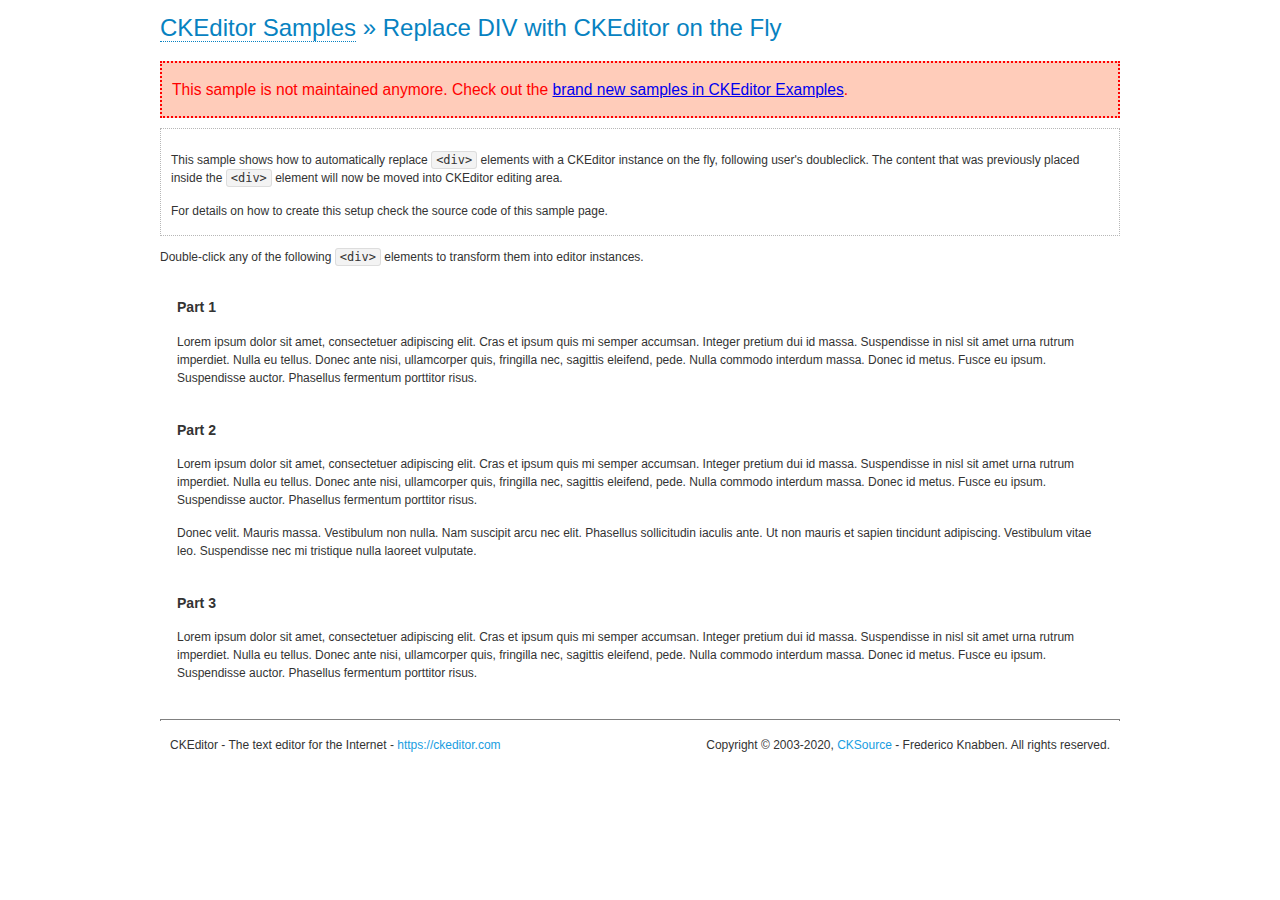
<file: js/ckeditor/samples/old/divreplace.html>
<!DOCTYPE html>
<!--
Copyright (c) 2003-2020, CKSource - Frederico Knabben. All rights reserved.
For licensing, see LICENSE.md or https://ckeditor.com/legal/ckeditor-oss-license
-->
<html lang="en">
<head>
	<meta charset="utf-8">
	<title>Replace DIV &mdash; CKEditor Sample</title>
	<script src="../../ckeditor.js"></script>
	<link href="sample.css" rel="stylesheet">
	<meta name="description" content="Try the latest sample of CKEditor 4 and learn more about customizing your WYSIWYG editor with endless possibilities.">
	<style>

		div.editable
		{
			border: solid 2px transparent;
			padding-left: 15px;
			padding-right: 15px;
		}

		div.editable:hover
		{
			border-color: black;
		}

	</style>
	<script>

		// Uncomment the following code to test the "Timeout Loading Method".
		// CKEDITOR.loadFullCoreTimeout = 5;

		window.onload = function() {
			// Listen to the double click event.
			if ( window.addEventListener )
				document.body.addEventListener( 'dblclick', onDoubleClick, false );
			else if ( window.attachEvent )
				document.body.attachEvent( 'ondblclick', onDoubleClick );

		};

		function onDoubleClick( ev ) {
			// Get the element which fired the event. This is not necessarily the
			// element to which the event has been attached.
			var element = ev.target || ev.srcElement;

			// Find out the div that holds this element.
			var name;

			do {
				element = element.parentNode;
			}
			while ( element && ( name = element.nodeName.toLowerCase() ) &&
				( name != 'div' || element.className.indexOf( 'editable' ) == -1 ) && name != 'body' );

			if ( name == 'div' && element.className.indexOf( 'editable' ) != -1 )
				replaceDiv( element );
		}

		var editor;

		function replaceDiv( div ) {
			if ( editor )
				editor.destroy();

			editor = CKEDITOR.replace( div );
		}

	</script>
</head>
<body>
	<h1 class="samples">
		<a href="index.html">CKEditor Samples</a> &raquo; Replace DIV with CKEditor on the Fly
	</h1>
	<div class="warning deprecated">
		This sample is not maintained anymore. Check out the <a href="https://ckeditor.com/docs/ckeditor4/latest/examples/index.html">brand new samples in CKEditor Examples</a>.
	</div>
	<div class="description">
		<p>
			This sample shows how to automatically replace <code>&lt;div&gt;</code> elements
			with a CKEditor instance on the fly, following user's doubleclick. The content
			that was previously placed inside the <code>&lt;div&gt;</code> element will now
			be moved into CKEditor editing area.
		</p>
		<p>
			For details on how to create this setup check the source code of this sample page.
		</p>
	</div>
	<p>
		Double-click any of the following <code>&lt;div&gt;</code> elements to transform them into
		editor instances.
	</p>
	<div class="editable">
		<h3>
			Part 1
		</h3>
		<p>
			Lorem ipsum dolor sit amet, consectetuer adipiscing elit. Cras et ipsum quis mi
			semper accumsan. Integer pretium dui id massa. Suspendisse in nisl sit amet urna
			rutrum imperdiet. Nulla eu tellus. Donec ante nisi, ullamcorper quis, fringilla
			nec, sagittis eleifend, pede. Nulla commodo interdum massa. Donec id metus. Fusce
			eu ipsum. Suspendisse auctor. Phasellus fermentum porttitor risus.
		</p>
	</div>
	<div class="editable">
		<h3>
			Part 2
		</h3>
		<p>
			Lorem ipsum dolor sit amet, consectetuer adipiscing elit. Cras et ipsum quis mi
			semper accumsan. Integer pretium dui id massa. Suspendisse in nisl sit amet urna
			rutrum imperdiet. Nulla eu tellus. Donec ante nisi, ullamcorper quis, fringilla
			nec, sagittis eleifend, pede. Nulla commodo interdum massa. Donec id metus. Fusce
			eu ipsum. Suspendisse auctor. Phasellus fermentum porttitor risus.
		</p>
		<p>
			Donec velit. Mauris massa. Vestibulum non nulla. Nam suscipit arcu nec elit. Phasellus
			sollicitudin iaculis ante. Ut non mauris et sapien tincidunt adipiscing. Vestibulum
			vitae leo. Suspendisse nec mi tristique nulla laoreet vulputate.
		</p>
	</div>
	<div class="editable">
		<h3>
			Part 3
		</h3>
		<p>
			Lorem ipsum dolor sit amet, consectetuer adipiscing elit. Cras et ipsum quis mi
			semper accumsan. Integer pretium dui id massa. Suspendisse in nisl sit amet urna
			rutrum imperdiet. Nulla eu tellus. Donec ante nisi, ullamcorper quis, fringilla
			nec, sagittis eleifend, pede. Nulla commodo interdum massa. Donec id metus. Fusce
			eu ipsum. Suspendisse auctor. Phasellus fermentum porttitor risus.
		</p>
	</div>
	<div id="footer">
		<hr>
		<p>
			CKEditor - The text editor for the Internet - <a class="samples" href="https://ckeditor.com/">https://ckeditor.com</a>
		</p>
		<p id="copy">
			Copyright &copy; 2003-2020, <a class="samples" href="https://cksource.com/">CKSource</a> - Frederico
			Knabben. All rights reserved.
		</p>
	</div>
</body>
</html>
</file>
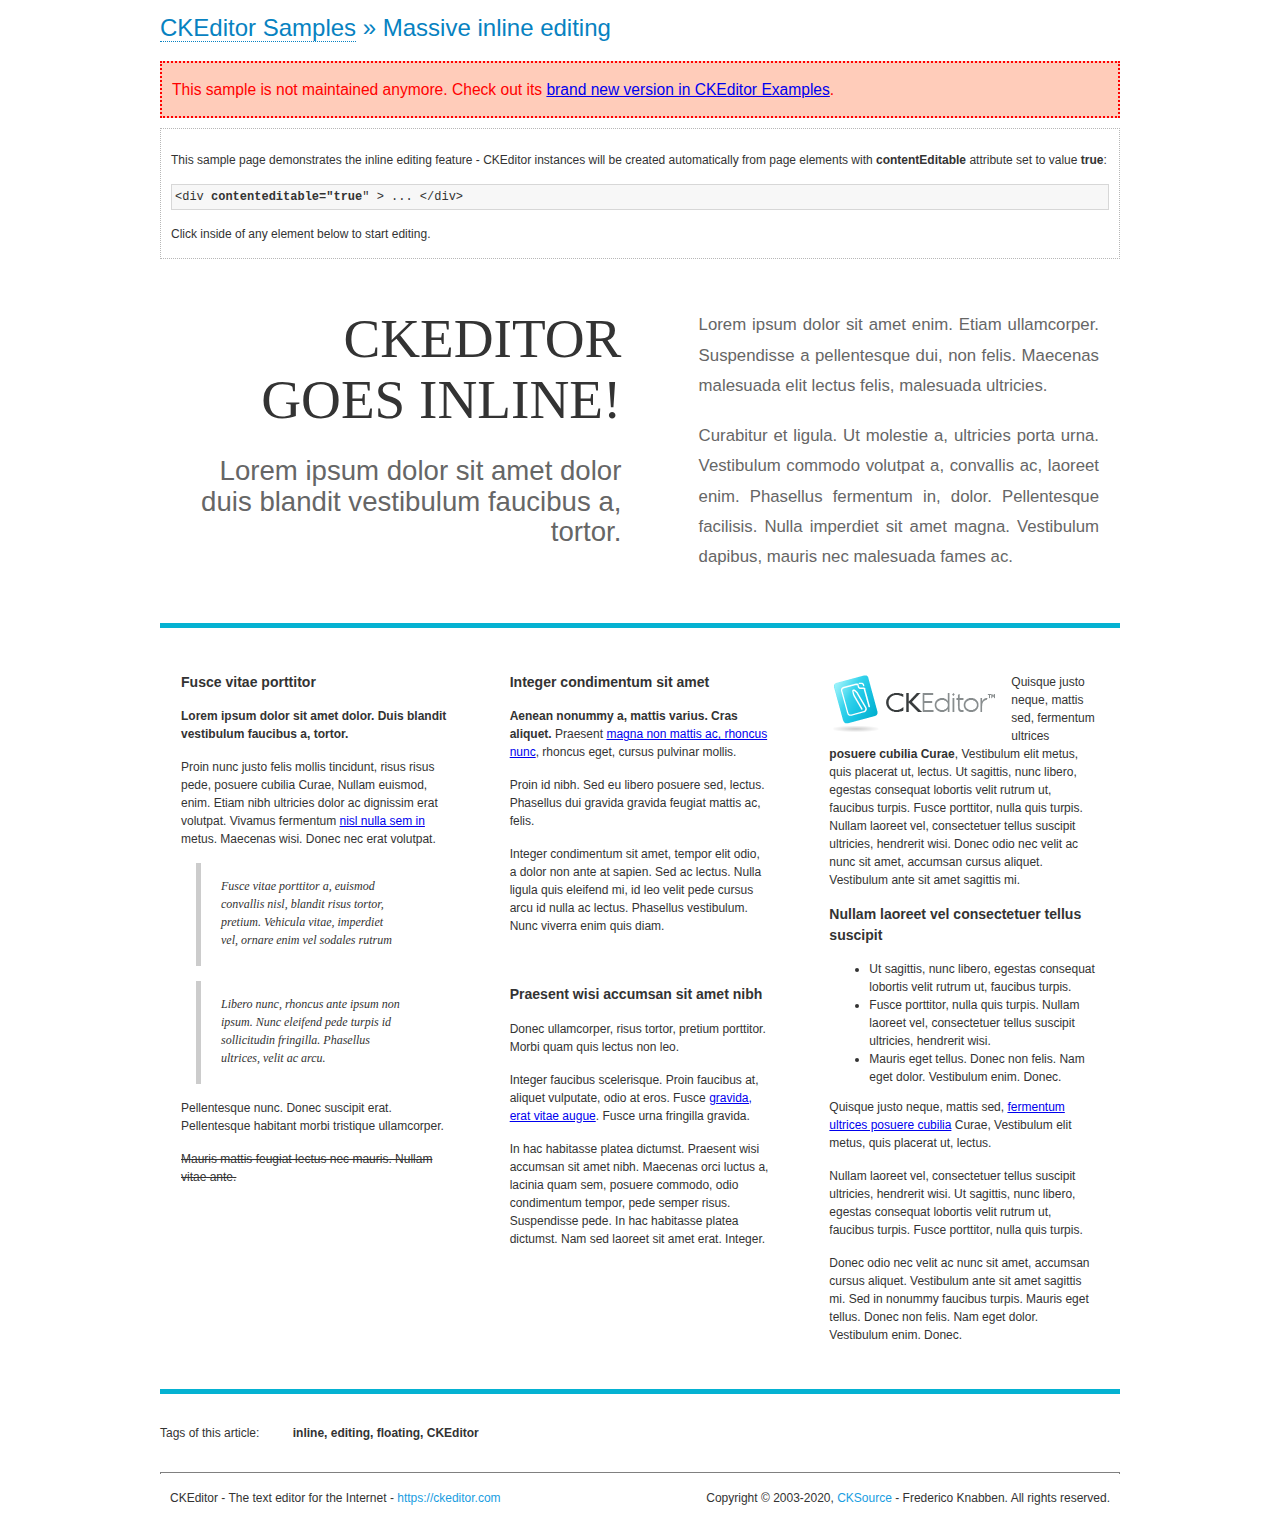
<file: js/ckeditor/samples/old/inlineall.html>
<!DOCTYPE html>
<!--
Copyright (c) 2003-2020, CKSource - Frederico Knabben. All rights reserved.
For licensing, see LICENSE.md or https://ckeditor.com/legal/ckeditor-oss-license
-->
<html lang="en">
<head>
	<meta charset="utf-8">
	<title>Massive inline editing &mdash; CKEditor Sample</title>
	<meta name="description" content="Try the latest sample of CKEditor 4 and learn more about customizing your WYSIWYG editor with endless possibilities.">
	<script src="../../ckeditor.js"></script>
	<script>

		// This code is generally not necessary, but it is here to demonstrate
		// how to customize specific editor instances on the fly. This fits well
		// this demo because we have editable elements (like headers) that
		// require less features.

		// The "instanceCreated" event is fired for every editor instance created.
		CKEDITOR.on( 'instanceCreated', function( event ) {
			var editor = event.editor,
				element = editor.element;

			// Customize editors for headers and tag list.
			// These editors don't need features like smileys, templates, iframes etc.
			if ( element.is( 'h1', 'h2', 'h3' ) || element.getAttribute( 'id' ) == 'taglist' ) {
				// Customize the editor configurations on "configLoaded" event,
				// which is fired after the configuration file loading and
				// execution. This makes it possible to change the
				// configurations before the editor initialization takes place.
				editor.on( 'configLoaded', function() {

					// Remove unnecessary plugins to make the editor simpler.
					editor.config.removePlugins = 'colorbutton,find,flash,font,' +
						'forms,iframe,image,newpage,removeformat,' +
						'smiley,specialchar,stylescombo,templates';

					// Rearrange the layout of the toolbar.
					editor.config.toolbarGroups = [
						{ name: 'editing',		groups: [ 'basicstyles', 'links' ] },
						{ name: 'undo' },
						{ name: 'clipboard',	groups: [ 'selection', 'clipboard' ] },
						{ name: 'about' }
					];
				});
			}
		});

	</script>
	<link href="sample.css" rel="stylesheet">
	<style>

		/* The following styles are just to make the page look nice. */

		/* Workaround to show Arial Black in Firefox. */
		@font-face
		{
			font-family: 'arial-black';
			src: local('Arial Black');
		}

		*[contenteditable="true"]
		{
			padding: 10px;
		}

		#container
		{
			width: 960px;
			margin: 30px auto 0;
		}

		#header
		{
			overflow: hidden;
			padding: 0 0 30px;
			border-bottom: 5px solid #05B2D2;
			position: relative;
		}

		#headerLeft,
		#headerRight
		{
			width: 49%;
			overflow: hidden;
		}

		#headerLeft
		{
			float: left;
			padding: 10px 1px 1px;
		}

		#headerLeft h2,
		#headerLeft h3
		{
			text-align: right;
			margin: 0;
			overflow: hidden;
			font-weight: normal;
		}

		#headerLeft h2
		{
			font-family: "Arial Black",arial-black;
			font-size: 4.6em;
			line-height: 1.1;
			text-transform: uppercase;
		}

		#headerLeft h3
		{
			font-size: 2.3em;
			line-height: 1.1;
			margin: .2em 0 0;
			color: #666;
		}

		#headerRight
		{
			float: right;
			padding: 1px;
		}

		#headerRight p
		{
			line-height: 1.8;
			text-align: justify;
			margin: 0;
		}

		#headerRight p + p
		{
			margin-top: 20px;
		}

		#headerRight > div
		{
			padding: 20px;
			margin: 0 0 0 30px;
			font-size: 1.4em;
			color: #666;
		}

		#columns
		{
			color: #333;
			overflow: hidden;
			padding: 20px 0;
		}

		#columns > div
		{
			float: left;
			width: 33.3%;
		}

		#columns #column1 > div
		{
			margin-left: 1px;
		}

		#columns #column3 > div
		{
			margin-right: 1px;
		}

		#columns > div > div
		{
			margin: 0px 10px;
			padding: 10px 20px;
		}

		#columns blockquote
		{
			margin-left: 15px;
		}

		#tagLine
		{
			border-top: 5px solid #05B2D2;
			padding-top: 20px;
		}

		#taglist {
			display: inline-block;
			margin-left: 20px;
			font-weight: bold;
			margin: 0 0 0 20px;
		}

	</style>
</head>
<body>
<div>
	<h1 class="samples"><a href="index.html">CKEditor Samples</a> &raquo; Massive inline editing</h1>
	<div class="warning deprecated">
		This sample is not maintained anymore. Check out its <a href="https://ckeditor.com/docs/ckeditor4/latest/examples/inline.html">brand new version in CKEditor Examples</a>.
	</div>
	<div class="description">
		<p>This sample page demonstrates the inline editing feature - CKEditor instances will be created automatically from page elements with <strong>contentEditable</strong> attribute set to value <strong>true</strong>:</p>
		<pre class="samples">&lt;div <strong>contenteditable="true</strong>" &gt; ... &lt;/div&gt;</pre>
		<p>Click inside of any element below to start editing.</p>
	</div>
</div>
<div id="container">
	<div id="header">
		<div id="headerLeft">
			<h2 id="sampleTitle" contenteditable="true">
				CKEditor<br> Goes Inline!
			</h2>
			<h3 contenteditable="true">
				Lorem ipsum dolor sit amet dolor duis blandit vestibulum faucibus a, tortor.
			</h3>
		</div>
		<div id="headerRight">
			<div contenteditable="true">
				<p>
					Lorem ipsum dolor sit amet enim. Etiam ullamcorper. Suspendisse a pellentesque dui, non felis. Maecenas malesuada elit lectus felis, malesuada ultricies.
				</p>
				<p>
					Curabitur et ligula. Ut molestie a, ultricies porta urna. Vestibulum commodo volutpat a, convallis ac, laoreet enim. Phasellus fermentum in, dolor. Pellentesque facilisis. Nulla imperdiet sit amet magna. Vestibulum dapibus, mauris nec malesuada fames ac.
				</p>
			</div>
		</div>
	</div>
	<div id="columns">
		<div id="column1">
			<div contenteditable="true">
				<h3>
					Fusce vitae porttitor
				</h3>
				<p>
					<strong>
						Lorem ipsum dolor sit amet dolor. Duis blandit vestibulum faucibus a, tortor.
					</strong>
				</p>
				<p>
					Proin nunc justo felis mollis tincidunt, risus risus pede, posuere cubilia Curae, Nullam euismod, enim. Etiam nibh ultricies dolor ac dignissim erat volutpat. Vivamus fermentum <a href="https://ckeditor.com/">nisl nulla sem in</a> metus. Maecenas wisi. Donec nec erat volutpat.
				</p>
				<blockquote>
					<p>
						Fusce vitae porttitor a, euismod convallis nisl, blandit risus tortor, pretium.
						Vehicula vitae, imperdiet vel, ornare enim vel sodales rutrum
					</p>
				</blockquote>
				<blockquote>
					<p>
						Libero nunc, rhoncus ante ipsum non ipsum. Nunc eleifend pede turpis id sollicitudin fringilla. Phasellus ultrices, velit ac arcu.
					</p>
				</blockquote>
				<p>Pellentesque nunc. Donec suscipit erat. Pellentesque habitant morbi tristique ullamcorper.</p>
				<p><s>Mauris mattis feugiat lectus nec mauris. Nullam vitae ante.</s></p>
			</div>
		</div>
		<div id="column2">
			<div contenteditable="true">
				<h3>
					Integer condimentum sit amet
				</h3>
				<p>
					<strong>Aenean nonummy a, mattis varius. Cras aliquet.</strong>
					Praesent <a href="https://ckeditor.com/">magna non mattis ac, rhoncus nunc</a>, rhoncus eget, cursus pulvinar mollis.</p>
				<p>Proin id nibh. Sed eu libero posuere sed, lectus. Phasellus dui gravida gravida feugiat mattis ac, felis.</p>
				<p>Integer condimentum sit amet, tempor elit odio, a dolor non ante at sapien. Sed ac lectus. Nulla ligula quis eleifend mi, id leo velit pede cursus arcu id nulla ac lectus. Phasellus vestibulum. Nunc viverra enim quis diam.</p>
			</div>
			<div contenteditable="true">
				<h3>
					Praesent wisi accumsan sit amet nibh
				</h3>
				<p>Donec ullamcorper, risus tortor, pretium porttitor. Morbi quam quis lectus non leo.</p>
				<p style="margin-left: 40px; ">Integer faucibus scelerisque. Proin faucibus at, aliquet vulputate, odio at eros. Fusce <a href="https://ckeditor.com/">gravida, erat vitae augue</a>. Fusce urna fringilla gravida.</p>
				<p>In hac habitasse platea dictumst. Praesent wisi accumsan sit amet nibh. Maecenas orci luctus a, lacinia quam sem, posuere commodo, odio condimentum tempor, pede semper risus. Suspendisse pede. In hac habitasse platea dictumst. Nam sed laoreet sit amet erat. Integer.</p>
			</div>
		</div>
		<div id="column3">
			<div contenteditable="true">
				<p>
					<img src="assets/inlineall/logo.png" alt="CKEditor logo" style="float:left">
				</p>
				<p>Quisque justo neque, mattis sed, fermentum ultrices <strong>posuere cubilia Curae</strong>, Vestibulum elit metus, quis placerat ut, lectus. Ut sagittis, nunc libero, egestas consequat lobortis velit rutrum ut, faucibus turpis. Fusce porttitor, nulla quis turpis. Nullam laoreet vel, consectetuer tellus suscipit ultricies, hendrerit wisi. Donec odio nec velit ac nunc sit amet, accumsan cursus aliquet. Vestibulum ante sit amet sagittis mi.</p>
				<h3>
					Nullam laoreet vel consectetuer tellus suscipit
				</h3>
				<ul>
					<li>Ut sagittis, nunc libero, egestas consequat lobortis velit rutrum ut, faucibus turpis.</li>
					<li>Fusce porttitor, nulla quis turpis. Nullam laoreet vel, consectetuer tellus suscipit ultricies, hendrerit wisi.</li>
					<li>Mauris eget tellus. Donec non felis. Nam eget dolor. Vestibulum enim. Donec.</li>
				</ul>
				<p>Quisque justo neque, mattis sed, <a href="https://ckeditor.com/">fermentum ultrices posuere cubilia</a> Curae, Vestibulum elit metus, quis placerat ut, lectus.</p>
				<p>Nullam laoreet vel, consectetuer tellus suscipit ultricies, hendrerit wisi. Ut sagittis, nunc libero, egestas consequat lobortis velit rutrum ut, faucibus turpis. Fusce porttitor, nulla quis turpis.</p>
				<p>Donec odio nec velit ac nunc sit amet, accumsan cursus aliquet. Vestibulum ante sit amet sagittis mi. Sed in nonummy faucibus turpis. Mauris eget tellus. Donec non felis. Nam eget dolor. Vestibulum enim. Donec.</p>
			</div>
		</div>
	</div>
	<div id="tagLine">
		Tags of this article:
		<p id="taglist" contenteditable="true">
			inline, editing, floating, CKEditor
		</p>
	</div>
</div>
<div id="footer">
	<hr>
	<p>
		CKEditor - The text editor for the Internet - <a class="samples" href="https://ckeditor.com/">
			https://ckeditor.com</a>
	</p>
	<p id="copy">
		Copyright &copy; 2003-2020, <a class="samples" href="https://cksource.com/">CKSource</a>
		- Frederico Knabben. All rights reserved.
	</p>
</div>
</body>
</html>
</file>
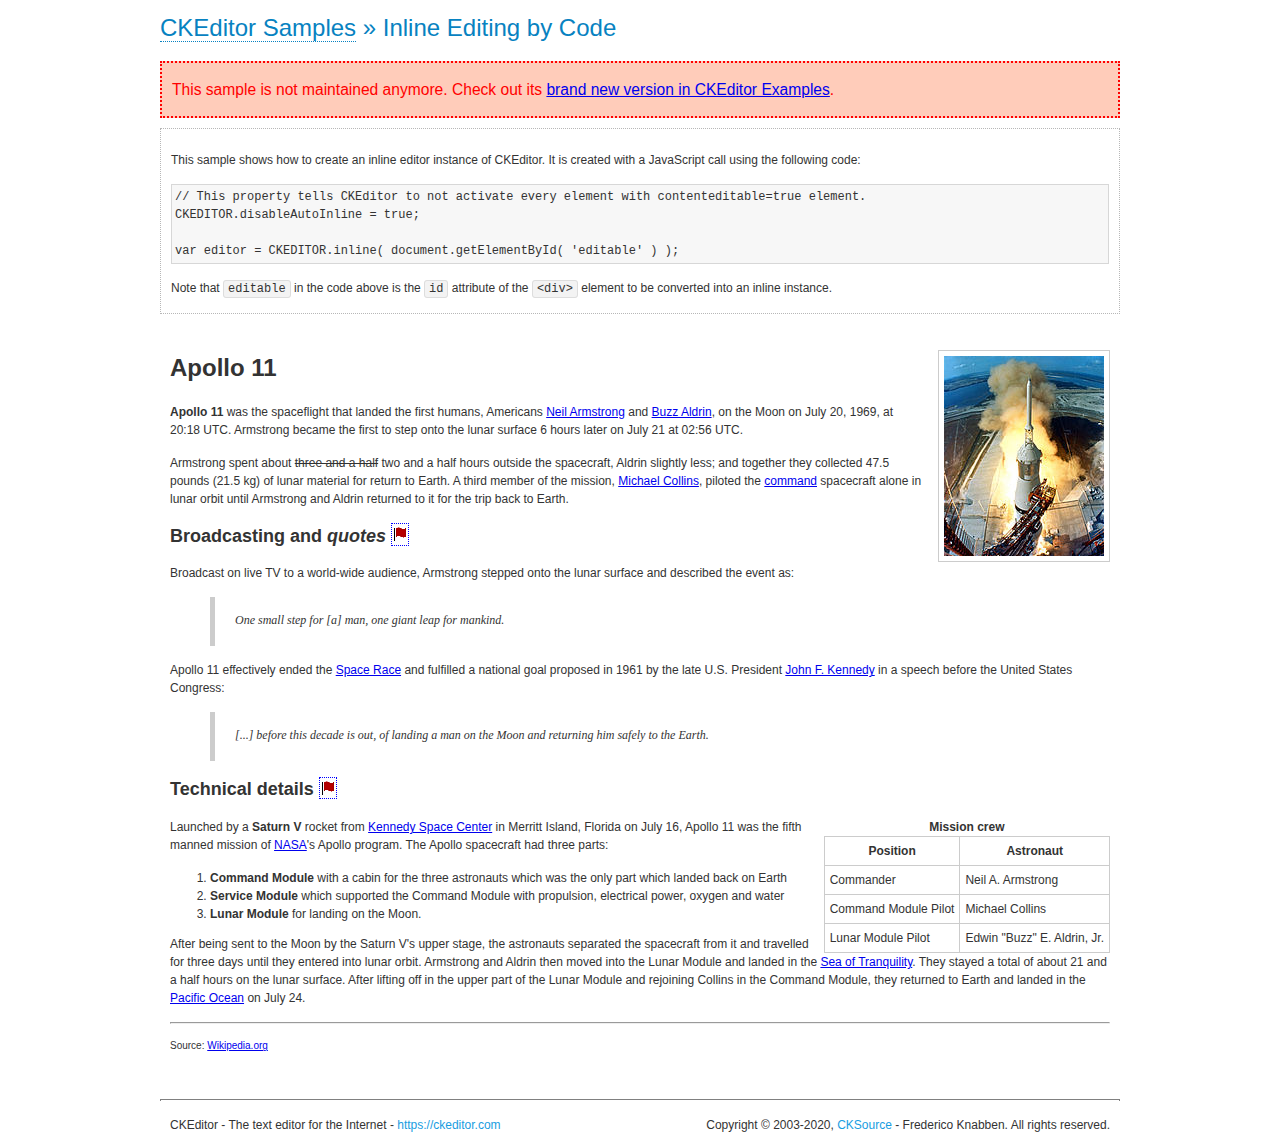
<file: js/ckeditor/samples/old/inlinebycode.html>
<!DOCTYPE html>
<!--
Copyright (c) 2003-2020, CKSource - Frederico Knabben. All rights reserved.
For licensing, see LICENSE.md or https://ckeditor.com/legal/ckeditor-oss-license
-->
<html lang="en">
<head>
	<meta charset="utf-8">
	<title>Inline Editing by Code &mdash; CKEditor Sample</title>
	<script src="../../ckeditor.js"></script>
	<link href="sample.css" rel="stylesheet">
	<meta name="description" content="Try the latest sample of CKEditor 4 and learn more about customizing your WYSIWYG editor with endless possibilities.">
	<style>

		#editable
		{
			padding: 10px;
			float: left;
		}

	</style>
</head>
<body>
	<h1 class="samples">
		<a href="index.html">CKEditor Samples</a> &raquo; Inline Editing by Code
	</h1>
	<div class="warning deprecated">
		This sample is not maintained anymore. Check out its <a href="https://ckeditor.com/docs/ckeditor4/latest/examples/inline.html">brand new version in CKEditor Examples</a>.
	</div>
	<div class="description">
		<p>
			This sample shows how to create an inline editor instance of CKEditor. It is created
			with a JavaScript call using the following code:
		</p>
<pre class="samples">
// This property tells CKEditor to not activate every element with contenteditable=true element.
CKEDITOR.disableAutoInline = true;

var editor = CKEDITOR.inline( document.getElementById( 'editable' ) );
</pre>
		<p>
			Note that <code>editable</code> in the code above is the <code>id</code>
			attribute of the <code>&lt;div&gt;</code> element to be converted into an inline instance.
		</p>
	</div>
	<div id="editable" contenteditable="true">
		<h1><img alt="Saturn V carrying Apollo 11" class="right" src="assets/sample.jpg" /> Apollo 11</h1>

		<p><b>Apollo 11</b> was the spaceflight that landed the first humans, Americans <a href="http://en.wikipedia.org/wiki/Neil_Armstrong" title="Neil Armstrong">Neil Armstrong</a> and <a href="http://en.wikipedia.org/wiki/Buzz_Aldrin" title="Buzz Aldrin">Buzz Aldrin</a>, on the Moon on July 20, 1969, at 20:18 UTC. Armstrong became the first to step onto the lunar surface 6 hours later on July 21 at 02:56 UTC.</p>

		<p>Armstrong spent about <s>three and a half</s> two and a half hours outside the spacecraft, Aldrin slightly less; and together they collected 47.5 pounds (21.5&nbsp;kg) of lunar material for return to Earth. A third member of the mission, <a href="http://en.wikipedia.org/wiki/Michael_Collins_(astronaut)" title="Michael Collins (astronaut)">Michael Collins</a>, piloted the <a href="http://en.wikipedia.org/wiki/Apollo_Command/Service_Module" title="Apollo Command/Service Module">command</a> spacecraft alone in lunar orbit until Armstrong and Aldrin returned to it for the trip back to Earth.</p>

		<h2>Broadcasting and <em>quotes</em> <a id="quotes" name="quotes"></a></h2>

		<p>Broadcast on live TV to a world-wide audience, Armstrong stepped onto the lunar surface and described the event as:</p>

		<blockquote>
			<p>One small step for [a] man, one giant leap for mankind.</p>
		</blockquote>

		<p>Apollo 11 effectively ended the <a href="http://en.wikipedia.org/wiki/Space_Race" title="Space Race">Space Race</a> and fulfilled a national goal proposed in 1961 by the late U.S. President <a href="http://en.wikipedia.org/wiki/John_F._Kennedy" title="John F. Kennedy">John F. Kennedy</a> in a speech before the United States Congress:</p>

		<blockquote>
			<p>[...] before this decade is out, of landing a man on the Moon and returning him safely to the Earth.</p>
		</blockquote>

		<h2>Technical details <a id="tech-details" name="tech-details"></a></h2>

		<table align="right" border="1" bordercolor="#ccc" cellpadding="5" cellspacing="0" style="border-collapse:collapse;margin:10px 0 10px 15px;">
			<caption><strong>Mission crew</strong></caption>
			<thead>
			<tr>
				<th scope="col">Position</th>
				<th scope="col">Astronaut</th>
			</tr>
			</thead>
			<tbody>
			<tr>
				<td>Commander</td>
				<td>Neil A. Armstrong</td>
			</tr>
			<tr>
				<td>Command Module Pilot</td>
				<td>Michael Collins</td>
			</tr>
			<tr>
				<td>Lunar Module Pilot</td>
				<td>Edwin &quot;Buzz&quot; E. Aldrin, Jr.</td>
			</tr>
			</tbody>
		</table>

		<p>Launched by a <strong>Saturn V</strong> rocket from <a href="http://en.wikipedia.org/wiki/Kennedy_Space_Center" title="Kennedy Space Center">Kennedy Space Center</a> in Merritt Island, Florida on July 16, Apollo 11 was the fifth manned mission of <a href="http://en.wikipedia.org/wiki/NASA" title="NASA">NASA</a>&#39;s Apollo program. The Apollo spacecraft had three parts:</p>

		<ol>
			<li><strong>Command Module</strong> with a cabin for the three astronauts which was the only part which landed back on Earth</li>
			<li><strong>Service Module</strong> which supported the Command Module with propulsion, electrical power, oxygen and water</li>
			<li><strong>Lunar Module</strong> for landing on the Moon.</li>
		</ol>

		<p>After being sent to the Moon by the Saturn V&#39;s upper stage, the astronauts separated the spacecraft from it and travelled for three days until they entered into lunar orbit. Armstrong and Aldrin then moved into the Lunar Module and landed in the <a href="http://en.wikipedia.org/wiki/Mare_Tranquillitatis" title="Mare Tranquillitatis">Sea of Tranquility</a>. They stayed a total of about 21 and a half hours on the lunar surface. After lifting off in the upper part of the Lunar Module and rejoining Collins in the Command Module, they returned to Earth and landed in the <a href="http://en.wikipedia.org/wiki/Pacific_Ocean" title="Pacific Ocean">Pacific Ocean</a> on July 24.</p>

		<hr />
		<p style="text-align: right;"><small>Source: <a href="http://en.wikipedia.org/wiki/Apollo_11">Wikipedia.org</a></small></p>
	</div>

	<script>
		// We need to turn off the automatic editor creation first.
		CKEDITOR.disableAutoInline = true;

		var editor = CKEDITOR.inline( 'editable' );
	</script>
	<div id="footer">
		<hr>
		<p contenteditable="true">
			CKEditor - The text editor for the Internet - <a class="samples" href="https://ckeditor.com/">
				https://ckeditor.com</a>
		</p>
		<p id="copy">
			Copyright &copy; 2003-2020, <a class="samples" href="https://cksource.com/">CKSource</a>
			- Frederico Knabben. All rights reserved.
		</p>
	</div>
</body>
</html>
</file>
<file: css/1988216.css>
body {
    font-family: 'Trebuchet MS', Arial, Helvetica, sans-serif;
    font-size: 16px;
    line-height: 20px;
    color: #7C7C7C;
    overflow-x: hidden;
}

/* header */

#menu li a {
    font-family: "Changa One", cursive;
    color: #333333;
}

#menu li a:hover,
#menu li.active a {
    color: #2FA0B5;
    background-color: none;
}

#menu li {
    margin-left: 25px;
    padding: 0;
}

#frm-search {
    display: block;
    width: 169px;
    height: 32px;
    border: 1px solid #D5D5D5;
    padding: 4px 11px 6px;
    box-sizing: border-box;
    border-radius: 14px;
    margin: 0 10px;
}

#searchword {
    border: none;
    background: #fff;
    box-shadow: 0 0 0;
    padding: 0;
}

#btn-search {
    border: none;
    width: 18px;
    background: url('/images/search_button.png') 0 0 no-repeat;
}

#social a {
    display: inline-block;
    margin-left: 5px;
    font-size: 0;
    height: 25px;
    width: 27px;
    cursor: pointer;
}

#social a.twitter {
    background: url('/images/twitter.png') 0 0 no-repeat;
}

#social a.twitter:hover {
    background: url('/images/twitter_active.png') 0 0 no-repeat;
}

#social a.facebook {
    background: url('/images/facebook.png') 0 0 no-repeat;
}

#social a.facebook:hover {
    background: url('/images/facebook_active.png') 0 0 no-repeat;
}

/* !header */


/* banner */
#banner {
    background: url('/images/bg_slider.gif') center bottom repeat;
    color: #fff;
}

#banner h4 {
    font-size: 60px;
    line-height: 60px;
    font-family: 'Changa One', cursive;
    font-weight: bold;
    letter-spacing: 1px;
}

#btn-menu {
    display: inline-block;
    font: 30px 'Changa One', cursive;
    background-color: #FA97C2;
    line-height: 36px;
    padding: 14px 62px;
    border-radius: 14px;
    text-transform: uppercase;
    text-decoration: none;
    margin: 30px 0;
    color: #fff;
}

#dots {
    list-style: none;
    padding: 0;
    text-align: center;
    height: 19px;
    line-height: 19px;
}

#dots li {
    display: inline-block;
    width: 19px;
    height: 19px;
    border-radius: 19px;
    text-align: left;
    text-indent: 9999px;
    background-color: #fff;
    margin: 0 2px;
    position: relative;
}

#dots li span {
    width: 9px;
    height: 9px;
    border-radius: 9px;
    position: absolute;
    top: 5px;
    left: 5px;
}

#dots li.active span,
#dots li:hover span {
    box-shadow: 0;
    background-color: #73C906
}

/* !banner */


/* main */
h4 {
    font-family: 'Changa One', cursive;
    font-weight: 400;
    color: #333333;
    font-size: 26px;
    margin: 10px 0;
}

h5 {
    font-family: 'Changa One', cursive;
    font-weight: 400;
    color: #333333;
    font-size: 20px;
}

a.readmore {
    text-decoration: underline;
    color: #2FA0D5;
    
}

/* !main */


/* about */
.about {
    background: #FA97C2;
    color: #814E64;
}

h3 {
    font: 60px 'Changa One', cursive;
    font-weight: 400;
    margin: 10px 0;
}

.about div > img {
    float: left;
    margin: 20px;
}

#frm-signup {
    border: 3px dashed #814E64;
    padding: 20px 10px;
    border-radius: 10px;
    overflow: auto;
}

#frm-signup h3 {
    font-size: 30px;
    line-height: 28px;
    text-align: center;
    margin: 0;
    padding-bottom: 20px;
    color: #fff;
}

#frm-signup input {
    width: 100%;
    border: none;
    border-radius: 5px;
    height: 38px;
    padding: 10px;
    box-shadow: 0 0 0;
    margin: 6px 0;
}

#frm-signup button {
    float: right;
    border: none;
    border-radius: 14px;
    color: #fff;
    background-color: #333333;
    font: 22px 'Changa One', cursive;
    text-transform: uppercase;
    padding: 10px 34px;
}

/* !about */


/* News */
.date {
    text-align: center;
    background-color: #73C926;
    color: #fff;
    font: 30px 'Changa One', cursive;
    line-height: 30px;
    padding: 8px 0;
    border-radius: 14px;
    margin: 10px 0;
}

/* !News */


/* Footer */
footer {
    background: url('/images/bg.gif') 0 center repeat;
    text-align: center;
    padding: 20px;
}

footer li {
    display: inline-block;
    padding: 0 90px 15px 0;
}

footer a {
    color: #7C7C7C;
    text-decoration: none;
}

footer nav a {
    color: #fff;
    text-decoration: none;
}

footer nav a:hover,
footer nav a.active {
    color: #FA97C2;
    text-decoration: none;
}
/* !Footer */





/* ABOUT PAGE */
#small-banner {
    background: url('/images/bg_slider.gif') center top repeat;
    padding: 0.25rem;
    content: "";
}

#testimonials .col {
    background: url('/images/quot.png') top left no-repeat;
    padding-left: 50px;
}
.image-rounded {
    border-radius: 1em;
}

.about-link {
    text-decoration: none;
    color: inherit;
}
.about-link:hover {
    text-decoration: none;
}

.ourteam-link,
.ourteam-link:hover {
    text-decoration: none;
    color: inherit;
}


/* !ABOUT PAGE */

/* Page About Details */
.google-plus-btn {
    font-size: 13px;
    color: #db3236;
    border: 1px solid #c2c2c2;
    border-radius: 2px;
    padding: 3px 10px;
}

#readmore a.readmore {
    text-decoration: none;
}
/* !Page About Details */



/* MENU PAGE */
#gallery-filter a {
    display: inline-block;
    color: #2FA0D5;
    padding: 10px 10px 10px 0;
    text-decoration: none;
    cursor: pointer;
}

.categories-list-item {
    color: #2FA0D5;
    text-decoration: none;
    cursor: pointer;
}

#gallery-filter a.active,
#gallery-filter a:hover {
    color: #333333;
}

#gallery-filter a.active {
    font-weight: bold;
}

.gallery-detail-img {
    width: 40%;
}
/* !MENU PAGE */



/* BLOG */
.blog-link {
    text-decoration: none;
    color: inherit;
}

.blog-link:hover {
    text-decoration: none;
}

.blog-link-2 {
    text-decoration: none;
    color: #2FA0D5;
}

.pagination-btn {
    color: #2FA0D5;
    border: 1px solid #c2c2c2;
    background-color: #fff;
    padding: 3px 10px;
    margin-right: 3px;
    cursor: pointer;
}

.pagination-btn:hover {
    background-color: #73C906;
    color: #fff;
}

.pagination-btn.active {
    color: #fff;
    background-color: #73C906;
    cursor: not-allowed;
}


.comment_input_wrapper {
    display: inline-block;
    width: 30%;
}

.comment_input_wrapper label {
    font-size: 11px;
}

.inset-shadow-input{
    font-size: 11px;
    border-radius: 3px;
    border: 1px solid #c2c2c2;
    box-shadow: inset 0 1px 3px #aaaaaa;
    padding: 2px 10px;
}

.comment-submit-btn {
    border: none;
    cursor: pointer;
    color:  #2FA0B5;
    background-color: #fff;
}

.term_and_cond_link {
    text-decoration: none;
    color: #2FA0B5;
}

.comment_counter {
    background-color: #000;
    font-size: 11px;
    color: #fff;
    padding: 5px 10px;
    font-family: Arial, Helvetica, sans-serif;
}

.comment_contain {
    border-bottom: 1px solid #D5D5D5;
}

.comment-info {
    font-size: 11px;
    padding-bottom: 12px;
}
.comment-datetime {
    font-size: 9px;
}

.comment-content {
    font-size: 13px;
    padding-bottom: 30px;
    line-height: 1.5;
}

.comment {
    border-bottom: 1px solid #aaaaaa;
}
/* !BLOG */


/* CONTACTS */

.mailto_link {
    color: #2FA0B5;
    text-decoration: none;
}

.miscell-submit-btn {
    border: none;
    cursor: pointer;
    color:  #2FA0B5;
    text-decoration: underline;
    background-color: #fff;
}
/* !CONTACTS */
</file>
<file: css/banner.css>
@media screen and (min-width: 768px) {
    #banner > .container {
        position: relative;
        padding: 110px 0 40px;
    }
    
    #banner > .container:before {
        position: absolute;
        content: "";
        background: url('/images/logo_bg.png') 0 0 no-repeat;
        width: 188px;
        height: 133px;
        top: 0;
        left: 0;
    }
    #banner > .container:after {
        position: absolute;
        content: "";
        background: url('/images/search_bg.png') 0 0 no-repeat;
        width: 230px;
        height: 44px;
        right: 0;
        top: 0;
    }


}
</file>
<file: js/ckeditor/samples/css/samples.css>
/**
 * @license Copyright (c) 2003-2020, CKSource - Frederico Knabben. All rights reserved.
 * For licensing, see LICENSE.md or https://ckeditor.com/legal/ckeditor-oss-license
 */
@media (max-width: 900px) {
  .global-is-mobile-hidden {
    display: none !important;
  }
}
article,
aside,
details,
figcaption,
figure,
footer,
header,
hgroup,
main,
menu,
nav,
section {
  display: block;
}
body,
html {
  margin: 0;
  padding: 0;
  font: 16px / 1.8 Arial, 'Helvetica Neue', Helvetica, sans-serif;
  font-weight: 300;
  color: #575757;
}
.grid-width-10 {
  width: 10%;
}
.grid-width-20 {
  width: 20%;
}
.grid-width-30 {
  width: 30%;
}
.grid-width-40 {
  width: 40%;
}
.grid-width-50 {
  width: 50%;
}
.grid-width-60 {
  width: 60%;
}
.grid-width-70 {
  width: 70%;
}
.grid-width-80 {
  width: 80%;
}
.grid-width-90 {
  width: 90%;
}
.grid-width-100 {
  width: 100%;
}
@media (max-width: 900px) {
  .grid-width-10,
  .grid-width-20,
  .grid-width-30,
  .grid-width-40,
  .grid-width-50,
  .grid-width-60,
  .grid-width-70,
  .grid-width-80,
  .grid-width-90,
  .grid-width-100 {
    width: 100%;
  }
}
*[class*="grid-width"] {
  -webkit-box-sizing: border-box;
  -moz-box-sizing: border-box;
  box-sizing: border-box;
  padding-left: 4%;
  padding-right: 4%;
  float: left;
}
*[class*="grid-width"]:after,
.grid-container:after,
*[class*="grid-width"]:before,
.grid-container:before {
  content: '';
  display: block;
  overflow: hidden;
  visibility: hidden;
  font-size: 0;
  line-height: 0;
  width: 0;
  height: 0;
}
*[class*="grid-width"]:after,
.grid-container:after {
  clear: both;
}
.grid-container {
  -webkit-box-sizing: border-box;
  -moz-box-sizing: border-box;
  box-sizing: border-box;
  margin-left: auto;
  margin-right: auto;
}
.grid-container-nested *[class*="grid-width"]:first-child {
  padding-left: 0;
}
.grid-container-nested *[class*="grid-width"]:last-child {
  padding-right: 0;
}
@media (max-width: 900px) {
  .grid-container-nested *[class*="grid-width"]:first-child {
    padding-left: 4%;
  }
  .grid-container-nested *[class*="grid-width"]:last-child {
    padding-right: 4%;
  }
}
.header-a {
  min-height: 140px;
  overflow: hidden;
}
.header-a .header-a-logo {
  margin: 40px 0 0;
}
@media (max-width: 900px) {
  .header-a .header-a-logo {
    text-align: center;
  }
}
.header-a .header-a-logo img {
  border: transparent;
}
.navigation-a {
  height: 30px;
  background: #3D3D3D;
  position: absolute;
  left: 0;
  right: 0;
  top: 0;
  padding: 0;
  overflow: hidden;
}
@media (max-width: 900px) {
  .navigation-a {
    text-align: center;
  }
}
.navigation-a ul {
  list-style: none;
  margin: 0;
  overflow: hidden;
}
.navigation-a ul li,
.navigation-a ul li a {
  display: inline-block;
}
@media (max-width: 900px) {
  .navigation-a ul {
    width: auto;
    text-overflow: ellipsis;
    white-space: nowrap;
    display: inline-block;
    float: none;
  }
  .navigation-a ul:before,
  .navigation-a ul:after {
    display: none;
  }
}
.navigation-a ul.navigation-a-left {
  text-align: left;
}
@media (max-width: 900px) {
  .navigation-a ul.navigation-a-left {
    padding-right: 0;
  }
}
.navigation-a ul.navigation-a-right {
  text-align: right;
}
@media (max-width: 900px) {
  .navigation-a ul.navigation-a-right {
    padding-left: 23px;
  }
}
.navigation-a ul li + li {
  margin-left: 23px;
}
.navigation-a ul li a {
  font-size: 10px;
  font-size: 0.625rem;
  line-height: 18px;
  line-height: 1.13rem;
  line-height: 30px;
  float: left;
  color: #ddd;
  font-weight: bold;
  text-decoration: none;
  text-transform: uppercase;
}
.navigation-a ul li a:hover {
  cursor: pointer;
  color: #fff;
}
.icon-navigation-a-github:before,
.icon-navigation-a-github:after {
  background-image: url("[data-uri]");
}
.navigation-b {
  text-align: right;
  margin: 52px 0 0;
  overflow: visible;
}
@media (max-width: 900px) {
  .navigation-b {
    text-align: center;
    margin-top: 20px;
    padding: 0;
  }
}
.navigation-b ul {
  padding: 0;
  list-style: none;
  margin: 0;
  overflow: visible;
}
.navigation-b ul li,
.navigation-b ul li a {
  display: inline-block;
}
@media (max-width: 900px) {
  .navigation-b ul {
    display: table;
    width: 100%;
    padding-bottom: 1.5em;
  }
}
@media (max-width: 900px) {
  .navigation-b ul li {
    display: table-row;
  }
}
.navigation-b ul li + li {
  margin-left: 20px;
}
@media (max-width: 900px) {
  .navigation-b ul li + li {
    margin-left: 0;
  }
}
.navigation-b ul li a {
  -webkit-box-sizing: border-box;
  -moz-box-sizing: border-box;
  box-sizing: border-box;
  text-transform: uppercase;
  text-decoration: none;
  outline: none;
}
@media (max-width: 900px) {
  .navigation-b ul li a {
    width: 100%;
    -webkit-border-radius: 0;
    -webkit-background-clip: padding-box;
    -moz-border-radius: 0;
    -moz-background-clip: padding;
    border-radius: 0;
    background-clip: padding-box;
  }
}
.footer-a {
  font-size: 13px;
  font-size: 0.8125rem;
  line-height: 23.4px;
  line-height: 1.46rem;
  padding-top: 2.25em;
  padding-bottom: 2.25em;
  overflow: hidden;
  color: #8a8a8a;
}
.footer-a a {
  color: #0287D0;
  text-decoration: none;
  border-bottom: 1px dotted #0287D0;
}
.footer-a a:hover {
  color: #0277b7;
}
.footer-a p {
  margin: 0;
  display: inline-block;
  text-align: center;
}
.content {
  font-size: 14px;
  font-size: 0.875rem;
  line-height: 25.2px;
  line-height: 1.57rem;
  overflow: hidden;
  padding-top: 1.5em;
  padding-bottom: 1.5em;
}
.content p {
  margin: 0.75em 0;
}
.content ul,
.content ol,
.content pre,
.content blockquote,
.content textarea:not([class^="cke"]),
.content .cke {
  margin: 1.875em 0;
}
.content code,
.content kbd {
  -webkit-border-radius: 3px;
  -webkit-background-clip: padding-box;
  -moz-border-radius: 3px;
  -moz-background-clip: padding;
  border-radius: 3px;
  background-clip: padding-box;
  padding: 3px 4px;
}
.content pre,
.content code,
.content kbd,
.content blockquote {
  background: #f5f5f5;
}
.content blockquote,
.content pre {
  background: none;
  border-left: 4px solid #0287D0;
  padding: 1.5em 2.25em;
}
.content p a,
.content ul a,
.content ol a,
.content blockquote a,
.content h1 a,
.content h2 a,
.content h3 a,
.content h4 a,
.content h5 a {
  color: #0287D0;
  text-decoration: none;
  border-bottom: 1px dotted #0287D0;
}
.content p a:hover,
.content ul a:hover,
.content ol a:hover,
.content blockquote a:hover,
.content h1 a:hover,
.content h2 a:hover,
.content h3 a:hover,
.content h4 a:hover,
.content h5 a:hover {
  color: #0277b7;
}
.content h1,
.content h2,
.content h3,
.content h4,
.content h5 {
  color: #000;
  font-weight: 100;
}
.content h1 code,
.content h2 code,
.content h3 code,
.content h4 code,
.content h5 code,
.content h1 kbd,
.content h2 kbd,
.content h3 kbd,
.content h4 kbd,
.content h5 kbd {
  font-size: inherit;
}
.content h1 a.content-heading-anchor,
.content h2 a.content-heading-anchor,
.content h3 a.content-heading-anchor,
.content h4 a.content-heading-anchor,
.content h5 a.content-heading-anchor {
  font-weight: 100;
  vertical-align: middle;
  opacity: 0;
  border: 0;
}
.content h1:hover a.content-heading-anchor,
.content h2:hover a.content-heading-anchor,
.content h3:hover a.content-heading-anchor,
.content h4:hover a.content-heading-anchor,
.content h5:hover a.content-heading-anchor {
  opacity: 1;
}
.content h1:target a,
.content h2:target a,
.content h3:target a,
.content h4:target a,
.content h5:target a {
  -webkit-animation: targetLinkOpacity 0.5s linear alternate;
  -moz-animation: targetLinkOpacity 0.5s linear alternate;
  -o-animation: targetLinkOpacity 0.5s linear alternate;
  animation: targetLinkOpacity 0.5s linear alternate;
  opacity: 1;
}
.content input,
.content select,
.content textarea:not([class^="cke"]) {
  -webkit-border-radius: 3px;
  -webkit-background-clip: padding-box;
  -moz-border-radius: 3px;
  -moz-background-clip: padding;
  border-radius: 3px;
  background-clip: padding-box;
  -webkit-box-shadow: inset 0 1px 1px rgba(0, 0, 0, 0.08);
  -moz-box-shadow: inset 0 1px 1px rgba(0, 0, 0, 0.08);
  box-shadow: inset 0 1px 1px rgba(0, 0, 0, 0.08);
  font: inherit;
  color: inherit;
  border: 1px solid #D9D9D9;
  padding: .2em .5em;
}
.content input:focus,
.content select:focus,
.content textarea:not([class^="cke"]):focus {
  border-color: #66afe9;
  outline: 0;
  -webkit-box-shadow: inset 0 1px 1px rgba(0, 0, 0, 0.08), 0 0 8px #93c6ef;
  -moz-box-shadow: inset 0 1px 1px rgba(0, 0, 0, 0.08), 0 0 8px #93c6ef;
  box-shadow: inset 0 1px 1px rgba(0, 0, 0, 0.08), 0 0 8px #93c6ef;
}
.content abbr {
  border-bottom: 1px dotted #666;
  cursor: pointer;
}
.content blockquote {
  font-style: italic;
  font-family: Georgia, Times, "Times New Roman", serif;
  font-size: 16px;
  font-size: 1rem;
  line-height: 28.8px;
  line-height: 1.8rem;
}
.content em {
  font-style: italic;
}
.content h1 {
  font-size: 36px;
  font-size: 2.25rem;
  line-height: 64.8px;
  line-height: 4.05rem;
  margin: 1.125em 0 0;
}
.content h2 {
  font-size: 27.2px;
  font-size: 1.7rem;
  line-height: 48.96px;
  line-height: 3.06rem;
  margin: 0.9em 0 0;
}
.content h3 {
  font-size: 24px;
  font-size: 1.5rem;
  line-height: 43.2px;
  line-height: 2.7rem;
  font-weight: 500;
  margin: 0.75em 0 0;
}
.content h4 {
  font-size: 19.2px;
  font-size: 1.2rem;
  line-height: 34.56px;
  line-height: 2.16rem;
  font-weight: 500;
  margin: 0.75em 0 0;
}
.content h5 {
  font-size: 17.6px;
  font-size: 1.1rem;
  line-height: 31.68px;
  line-height: 1.98rem;
  font-weight: 500;
  margin: 0.75em 0 0;
}
.content hr {
  border: 0;
  border-top: 4px solid #D9D9D9;
  margin: 1.5em 0;
}
.content input[type="text"] {
  height: 1.8em;
  line-height: 1.8em;
}
.content input[type="button"] {
  -webkit-appearance: button;
  -moz-appearance: button;
  appearance: button;
}
.content kbd {
  font-size: 12px;
  font-size: 0.75rem;
  line-height: 21.6px;
  line-height: 1.35rem;
  font-family: Arial, 'Helvetica Neue', Helvetica, sans-serif;
  padding: 2px 6px;
  -webkit-box-shadow: 0 0 4px #fff inset, 0 2px 0 #D9D9D9;
  -moz-box-shadow: 0 0 4px #fff inset, 0 2px 0 #D9D9D9;
  box-shadow: 0 0 4px #fff inset, 0 2px 0 #D9D9D9;
}
.content p img {
  vertical-align: middle;
}
.content p pre {
  padding: 1.5em;
}
.content pre {
  padding: 0;
  border: 0;
  tab-size: 4;
  -o-tab-size: 4;
  -moz-tab-size: 4;
}
.content pre,
.content code {
  font-size: 11.89px;
  font-size: 0.743rem;
  line-height: 21.4px;
  line-height: 1.34rem;
  font-family: Consolas, Menlo, Monaco, Lucida Console, Liberation Mono, DejaVu Sans Mono, Bitstream Vera Sans Mono, Courier New, monospace, serif;
}
.content pre a,
.content code a {
  border: 0;
}
.content pre code {
  padding: 0.75em;
  display: block;
}
.content strong {
  color: #000;
}
.content ul ul,
.content ol ul,
.content ul ol,
.content ol ol {
  margin: 0.75em 0;
}
.content ul li,
.content ol li {
  font-size: 14px;
  font-size: 0.875rem;
  line-height: 30.24px;
  line-height: 1.89rem;
}
.content textarea:not([class^="cke"]) {
  width: 100%;
}
.content div.todo {
  border: 2px dotted #444;
  padding: 10px;
  margin: 60px 0 10px 0;
  /* Remove me some day */
}
.content div.todo:before {
  content: "TODO";
  font-weight: bold;
}
body a.button-a,
body button.button-a,
body input.button-a {
  -webkit-border-radius: 3px;
  -webkit-background-clip: padding-box;
  -moz-border-radius: 3px;
  -moz-background-clip: padding;
  border-radius: 3px;
  background-clip: padding-box;
  font-size: 14px;
  font-size: 0.875rem;
  line-height: 25.2px;
  line-height: 1.57rem;
  height: 36px;
  line-height: 36px;
  padding: 0 1.1em;
  font-weight: 700;
  color: #3e3e3e;
  white-space: nowrap;
  text-decoration: none;
  display: inline-block;
  cursor: pointer;
  border: 0;
  vertical-align: middle;
  margin: 1px 0;
  background: transparent;
}
body a.button-a.icon-pos-left,
body button.button-a.icon-pos-left,
body input.button-a.icon-pos-left {
  padding-left: .8em;
}
body a.button-a.icon-pos-right,
body button.button-a.icon-pos-right,
body input.button-a.icon-pos-right {
  padding-right: .8em;
}
body a.button-a.button-a-no-text,
body button.button-a.button-a-no-text,
body input.button-a.button-a-no-text {
  -webkit-border-radius: 100px;
  -webkit-background-clip: padding-box;
  -moz-border-radius: 100px;
  -moz-background-clip: padding;
  border-radius: 100px;
  background-clip: padding-box;
  width: 36px;
  padding: 0;
  text-indent: -999px;
  overflow: hidden;
  position: relative;
  text-align: center;
}
body a.button-a.button-a-no-text:before,
body button.button-a.button-a-no-text:before,
body input.button-a.button-a-no-text:before {
  position: absolute;
  left: 50%;
  top: 50%;
  margin: -9px 0 0 -9px;
}
@media (max-width: 900px) {
  body a.button-a.button-a-mobile-collapsed,
  body button.button-a.button-a-mobile-collapsed,
  body input.button-a.button-a-mobile-collapsed {
    -webkit-border-radius: 100px;
    -webkit-background-clip: padding-box;
    -moz-border-radius: 100px;
    -moz-background-clip: padding;
    border-radius: 100px;
    background-clip: padding-box;
    width: 36px;
    padding: 0;
    text-indent: -999px;
    overflow: hidden;
    position: relative;
    text-align: center;
  }
  body a.button-a.button-a-mobile-collapsed:before,
  body button.button-a.button-a-mobile-collapsed:before,
  body input.button-a.button-a-mobile-collapsed:before {
    position: absolute;
    left: 50%;
    top: 50%;
    margin: -9px 0 0 -9px;
  }
  body a.button-a.button-a-mobile-collapsed:before,
  body button.button-a.button-a-mobile-collapsed:before,
  body input.button-a.button-a-mobile-collapsed:before {
    position: absolute;
    left: 50%;
    top: 50%;
    margin: -9px 0 0 -9px;
  }
}
body a.button-a:active,
body button.button-a:active,
body input.button-a:active,
body a.button-a:hover,
body button.button-a:hover,
body input.button-a:hover {
  color: #fff;
  background: #0277b7;
}
body a.button-a:focus,
body button.button-a:focus,
body input.button-a:focus {
  border-color: #66afe9;
  outline: 0;
  -webkit-box-shadow: inset 0 1px 1px rgba(0, 0, 0, 0.075), 0 0 8px #93c6ef;
  -moz-box-shadow: inset 0 1px 1px rgba(0, 0, 0, 0.075), 0 0 8px #93c6ef;
  box-shadow: inset 0 1px 1px rgba(0, 0, 0, 0.075), 0 0 8px #93c6ef;
}
body a.button-a-soft,
body button.button-a-soft,
body input.button-a-soft {
  background: #e7e7e7;
}
body a.button-a-soft:active,
body button.button-a-soft:active,
body input.button-a-soft:active,
body a.button-a-soft:hover,
body button.button-a-soft:hover,
body input.button-a-soft:hover {
  color: #3e3e3e;
  background: #cecece;
}
body a.button-a-background,
body button.button-a-background,
body input.button-a-background,
body a.navigation-b ul li a:hover,
body button.navigation-b ul li a:hover,
body input.navigation-b ul li a:hover {
  color: #fff;
  background: #0287D0;
}
body a.button-a-background:active,
body button.button-a-background:active,
body input.button-a-background:active,
body a.button-a-background:hover,
body button.button-a-background:hover,
body input.button-a-background:hover,
body a.navigation-b ul li a:hover:active,
body button.navigation-b ul li a:hover:active,
body input.navigation-b ul li a:hover:active,
body a.navigation-b ul li a:hover:hover,
body button.navigation-b ul li a:hover:hover,
body input.navigation-b ul li a:hover:hover {
  color: #fff;
  background: #0277b7;
}
.balloon-a {
  font-size: 12px;
  font-size: 0.75rem;
  line-height: 21.6px;
  line-height: 1.35rem;
  -webkit-border-radius: 3px;
  -webkit-background-clip: padding-box;
  -moz-border-radius: 3px;
  -moz-background-clip: padding;
  border-radius: 3px;
  background-clip: padding-box;
  border-bottom: 3px solid #d4d4d4;
  background: #ebebeb;
  display: inline-block;
  white-space: nowrap;
  padding: .4em 1.2em .2em;
  font-weight: 700;
  position: relative;
  z-index: 1000;
  text-transform: none;
  color: #575757;
}
.balloon-a:hover {
  color: #575757;
}
.balloon-a:before {
  content: '';
  width: 0;
  height: 0;
  border-style: solid;
  position: absolute;
}
.balloon-a-ne:before,
.balloon-a-nw:before {
  top: -13px;
  border-width: 0 9px 15.6px 9px;
  border-color: transparent transparent #ebebeb transparent;
}
.balloon-a-se:before,
.balloon-a-sw:before {
  bottom: -13px;
  border-width: 15.6px 9px 0 9px;
  border-color: #ebebeb transparent transparent transparent;
}
.balloon-a-nw:before,
.balloon-a-sw:before {
  left: 20px;
}
.balloon-a-ne:before,
.balloon-a-se:before {
  right: 20px;
}
.icon-pos-left:before,
.icon-pos-right:after {
  content: '';
  display: inline-block;
  width: 18px;
  height: 18px;
  vertical-align: middle;
  background-repeat: no-repeat;
}
.icon-pos-left:before {
  margin-right: 10px;
}
.icon-pos-right:after {
  margin-left: 10px;
}
.icon-download:before,
.icon-download:after {
  background-image: url("[data-uri]");
}
.icon-question-mark:before,
.icon-question-mark:after {
  background-image: url("[data-uri]");
}
.icon-close:before,
.icon-close:after {
  background-image: url("[data-uri]");
}
.ie8 .switch > * {
  vertical-align: middle;
}
.ie8 .switch input[type="radio"] {
  margin: 0 0.25em;
  display: inline-block;
}
.ie8 .switch label {
  margin-left: 0 !important;
  margin-right: 0 !important;
}
.ie8 .switch label[data-for="1"] {
  float: left;
}
.ie8 .switch label[data-for="2"] {
  float: right;
}
.ie8 .switch .switch-inner {
  display: none;
}
.switch {
  font-size: 14px;
  font-size: 0.875rem;
  line-height: 25.2px;
  line-height: 1.57rem;
  font-weight: bold;
  background-color: #0287D0;
  overflow: hidden;
  display: inline-block;
  padding: 0.75em 0.25em;
  color: #fff;
  -webkit-border-radius: 3px;
  -webkit-background-clip: padding-box;
  -moz-border-radius: 3px;
  -moz-background-clip: padding;
  border-radius: 3px;
  background-clip: padding-box;
  position: relative;
}
.switch input[type="radio"] {
  display: none;
}
.switch label {
  position: relative;
  z-index: 2;
  float: left;
  cursor: pointer;
  padding: 0 0.75em;
}
.switch label:hover {
  text-decoration: underline;
}
.switch .switch-inner {
  float: left;
  background-color: #FFF;
  height: 1.5em;
  width: 4.125em;
  padding: 2px;
  margin: 0 0.25em;
  -webkit-border-radius: 5.5px;
  -webkit-background-clip: padding-box;
  -moz-border-radius: 5.5px;
  -moz-background-clip: padding;
  border-radius: 5.5px;
  background-clip: padding-box;
}
.switch .switch-inner .handler {
  overflow: hidden;
  position: relative;
  display: block;
  height: 1.5em;
  width: 1.5em;
  background: #027dc1;
  -webkit-border-radius: 4.5px;
  -webkit-background-clip: padding-box;
  -moz-border-radius: 4.5px;
  -moz-background-clip: padding;
  border-radius: 4.5px;
  background-clip: padding-box;
}
.switch .switch-inner .handler:before {
  content: '';
  display: block;
  position: absolute;
  top: 0;
  right: 0;
  bottom: 3px;
  left: 0;
  background-color: #0291df;
  -webkit-border-bottom-left-radius: 4.5px;
  -moz-border-radius-bottomleft: 4.5px;
  border-bottom-left-radius: 4.5px;
  -webkit-border-bottom-right-radius: 4.5px;
  -webkit-background-clip: padding-box;
  -moz-border-radius-bottomright: 4.5px;
  -moz-background-clip: padding;
  border-bottom-right-radius: 4.5px;
  background-clip: padding-box;
}
.switch:hover .switch-inner .handler:before {
  background: #029ef3;
}
.switch input[data-num="2"]:checked ~ .switch-inner > .handler {
  margin-left: auto;
}
.switch input[data-num="2"]:checked ~ label[data-for="1"] {
  padding-right: 5.125em;
  margin-right: -4.375em;
}
.switch input[data-num="1"]:checked ~ label[data-for="2"] {
  padding-left: 5.125em;
  margin-left: -4.375em;
}
.toggler {
  -webkit-user-select: none;
  -moz-user-select: none;
  -ms-user-select: none;
  user-select: none;
}
.toggler label {
  cursor: pointer;
}
.toggler [data-collapse] {
  display: inherit;
}
.toggler [data-expand] {
  display: none;
}
.toggler.collapsed [data-collapse] {
  display: none;
}
.toggler.collapsed [data-expand] {
  display: inherit;
}
.toggler-container {
  overflow: hidden;
}
.toggler-container.collapsed {
  height: 0;
}
.icon-toggler-expanded:before,
.icon-toggler-collapsed:before,
.icon-toggler-expanded:after,
.icon-toggler-collapsed:after {
  background-image: url("[data-uri]");
}
.icon-toggler-expanded.icon-light:before,
.icon-toggler-collapsed.icon-light:before,
.icon-toggler-expanded.icon-light:after,
.icon-toggler-collapsed.icon-light:after {
  background-image: url("[data-uri]");
}
.icon-toggler-expanded:before,
.icon-toggler-expanded:after {
  background-position: top left;
}
.icon-toggler-collapsed:before,
.icon-toggler-collapsed:after {
  background-position: bottom left;
}
.modal {
  padding: 20px;
  border-radius: 3px;
  background-color: white;
  max-width: 700px;
  -webkit-box-sizing: border-box;
  -moz-box-sizing: border-box;
  box-sizing: border-box;
  width: 80% !important;
  top: 50% !important;
  -webkit-transform: translate(-50%, -50%) !important;
  -moz-transform: translate(-50%, -50%) !important;
  -ms-transform: translate(-50%, -50%) !important;
  -o-transform: translate(-50%, -50%) !important;
  transform: translate(-50%, -50%) !important;
}
.modal-close {
  -webkit-border-radius: 100px;
  -webkit-background-clip: padding-box;
  -moz-border-radius: 100px;
  -moz-background-clip: padding;
  border-radius: 100px;
  background-clip: padding-box;
  cursor: pointer;
  height: 18px;
  width: 18px;
  position: absolute;
  top: 10px;
  right: 10px;
  font-size: 17px;
  text-align: center;
  line-height: 19px;
  background: #cccccc;
}
main .grid-container,
header .grid-container,
.navigation-a > div,
footer > div {
  max-width: 968px;
}
.header-a {
  margin-top: 30px;
}
.footer-a {
  border-top: 1px solid #D9D9D9;
}
.adjoined-top {
  background-color: #0287D0;
  color: #fff;
}
.adjoined-top .content h1,
.adjoined-top .content h2,
.adjoined-top .content h3,
.adjoined-top .content h4,
.adjoined-top .content h5 {
  color: #fff;
}
.adjoined-top .content p {
  font-size: 18px;
  font-size: 1.125rem;
  line-height: 32.4px;
  line-height: 2.02rem;
  font-weight: 100;
}
.adjoined-top .content p a {
  text-decoration: none;
  border-bottom: 1px dotted #fff;
  color: inherit;
}
.adjoined-top .content p a:hover {
  color: #e6e6e6;
}
.adjoined-top .content button {
  color: #fff;
}
.adjoined-top .content strong {
  color: #fff;
}
.adjoined-top .content code {
  font-size: inherit;
  color: #0287D0;
}
.adjoined-bottom {
  position: relative;
}
.adjoined-bottom:before {
  z-index: -1;
  content: '';
  background: #0287D0;
  position: absolute;
  top: 0;
  left: 0;
  right: 0;
  height: 50%;
}
main .grid-container,
header .grid-container,
.navigation-a > div,
footer > div {
  max-width: 1052px;
}
main .grid-container.freed-width {
  max-width: none;
}
.switch {
  background: #027dc1;
  float: right;
  overflow: visible;
}
.switch .balloon-a {
  position: absolute;
  top: -40px;
  right: 50%;
  margin-right: -15px;
  background: #FFEFC1;
  border-bottom-color: #DCDCA4;
}
.switch .balloon-a:before {
  border-color: #FFEFC1 transparent transparent transparent;
}
#toolbar .editors-container {
  overflow: hidden;
  height: 0;
  transition: height 200ms;
}
#toolbar .editors-container.active {
  height: auto;
}
#main #editor {
  background: #FFF;
  padding: 2% 4%;
  border: dashed 5px #0287D0;
}
#main .adjoined-top:before {
  height: 335px;
}
#toolbar .adjoined-top:before {
  height: 219px;
}
#toolbar .adjoined-top .grid-container-nested {
  height: 147px;
}
.content .grid-switch-magic {
  margin: 3.5em 0 0;
}
#info-box {
  padding-bottom: 0;
}
#info-box > div {
  width: 100%;
  text-align: right;
}
#info-box > div .toggler {
  padding-right: 0;
}
#info-box > div .toggler:hover {
  background: transparent;
  color: #000;
}
#info-box > div .toggler:hover > label {
  text-decoration: underline;
}
#info-box > div h2 {
  float: left;
  margin-top: 0;
}
#info-box > div#instructions-container {
  text-align: left;
}
#toolbarModifierWrapper {
  overflow: hidden;
  height: 0;
  opacity: 0;
  transition: height 200ms;
}
#toolbarModifierWrapper.active {
  height: auto;
  opacity: 1;
}
header {
  overflow: visible;
}
header div.grid-container {
  overflow: visible;
}
header .navigation-b {
  overflow: visible;
}
header .navigation-b ul {
  overflow: visible;
}
header .navigation-b a {
  position: relative;
}
header .balloon-a {
  position: absolute;
  top: 48px;
  left: 50%;
  margin-left: -35px;
}
@media (max-width: 1140px) {
  header .balloon-a {
    left: auto;
    margin-left: auto;
    right: 50%;
    margin-right: -35px;
  }
  header .balloon-a:before {
    left: auto;
    right: 22px;
  }
}
@media (max-width: 900px) {
  header .balloon-a {
    display: none;
  }
}
header .header-a-logo img {
  width: 160px;
  height: 60px;
}

#toolbar .cke_toolbar {
  pointer-events: none;
  -webkit-user-select: none;
  -moz-user-select: none;
  -ms-user-select: none;
  user-select: none;
  cursor: default;
}
.some-toolbar-active .cke_toolbar {
  zoom: 1;
  filter: alpha(opacity=50);
  -webkit-opacity: 0.5;
  -moz-opacity: 0.5;
  opacity: 0.5;
}
.cke_toolbar.active {
  position: relative;
  zoom: 1;
  filter: alpha(opacity=100);
  -webkit-opacity: 1;
  -moz-opacity: 1;
  opacity: 1;
}
.cke_toolbar.active:after {
  content: '';
  display: block;
  position: absolute;
  top: 0;
  right: 6px;
  bottom: 5px;
  left: 0;
  -webkit-border-radius: 5px;
  -webkit-background-clip: padding-box;
  -moz-border-radius: 5px;
  -moz-background-clip: padding;
  border-radius: 5px;
  background-clip: padding-box;
  -webkit-box-shadow: 0px 0px 15px 3px #fff4b0;
  -moz-box-shadow: 0px 0px 15px 3px #fff4b0;
  box-shadow: 0px 0px 15px 3px #fff4b0;
}
.cke_toolbar.active .cke_toolgroup {
  -webkit-box-shadow: none;
  -moz-box-shadow: none;
  box-shadow: none;
  border-color: #e3c300;
}
.cke_toolbar.active .cke_combo,
.cke_toolbar.active .cke_toolgroup {
  position: relative;
  z-index: 2;
}
.cke_toolbar.active .cke_combo_button {
  -webkit-box-shadow: none;
  -moz-box-shadow: none;
  box-shadow: none;
}
.unselectable {
  -webkit-user-select: none;
  -moz-user-select: none;
  -ms-user-select: none;
  user-select: none;
}
.toolbar {
  padding: 5px 0;
  margin-bottom: 2.4em;
  overflow: hidden;
  background: #fff;
}
.toolbar button.button-a.cke_button {
  cursor: pointer;
  display: inline-block;
  padding: 4px 6px;
  outline: 0;
  border: 1px solid #a6a6a6;
}
.toolbar button.button-a.hidden {
  display: none;
}
.toolbar button.button-a.left {
  float: left;
  margin-right: 8px;
}
.toolbar button.button-a.right {
  float: right;
  margin-left: 8px;
}
.toolbar button.button-a .highlight {
  color: #ffefc1;
}
.configContainer.hidden,
.toolbarModifier.hidden,
.toolbarModifier-hints.hidden {
  display: none;
}
.toolbarModifier :focus,
.toolbar button:focus,
.configContainer textarea.configCode:focus {
  outline: none;
}
div.toolbarModifier {
  padding: 0;
  overflow: hidden;
  width: 100%;
  position: relative;
  display: table;
  border-collapse: collapse;
}
div.toolbarModifier ::-moz-focus-inner {
  border: 0;
}
div.toolbarModifier .empty {
  display: none;
}
div.toolbarModifier.empty-visible .empty {
  display: table-row;
  zoom: 1;
  filter: alpha(opacity=60);
  -webkit-opacity: 0.6;
  -moz-opacity: 0.6;
  opacity: 0.6;
}
div.toolbarModifier .empty > p {
  line-height: 31px;
}
div.toolbarModifier > ul {
  padding: 0;
  margin: 0;
  border-top: 1px solid #ccc;
  width: 100%;
}
div.toolbarModifier > ul[data-type="table-header"] {
  display: table-header-group;
}
div.toolbarModifier > ul[data-type="table-body"] {
  display: table-row-group;
}
div.toolbarModifier > ul p {
  padding: 0;
  margin: 0;
}
div.toolbarModifier > ul > li {
  display: table-row;
}
div.toolbarModifier > ul > li[data-type="header"] {
  font-weight: bold;
  user-select: none;
  cursor: default;
}
div.toolbarModifier > ul > li[data-type="group"],
div.toolbarModifier > ul > li[data-type="separator"] {
  border-bottom: 1px solid #ccc;
}
div.toolbarModifier > ul > li[data-type="subgroup"] {
  border-top: 1px solid #eee;
}
div.toolbarModifier > ul > li[data-type="subgroup"]:first-child {
  border-top: none;
}
div.toolbarModifier > ul > li[data-type="group"].active,
div.toolbarModifier > ul > li[data-type="group"]:hover,
div.toolbarModifier > ul > li[data-type="separator"].active,
div.toolbarModifier > ul > li[data-type="separator"]:hover {
  overflow: hidden;
  z-index: 2;
}
div.toolbarModifier > ul > li[data-type="group"].active,
div.toolbarModifier > ul > li[data-type="separator"].active,
div.toolbarModifier > ul > li[data-type="group"].active:hover,
div.toolbarModifier > ul > li[data-type="separator"].active:hover {
  background: #f0fafb;
}
div.toolbarModifier > ul > li[data-type="group"]:hover,
div.toolbarModifier > ul > li[data-type="separator"]:hover {
  background: #fffbe3;
}
div.toolbarModifier > ul > li[data-type="separator"] {
  background: #f5f5f5;
}
div.toolbarModifier > ul > li[data-type="separator"]:after {
  content: '';
  width: 100%;
}
div.toolbarModifier > ul > li[data-type="separator"] > p {
  padding: 2px 5px;
}
div.toolbarModifier > ul > li > p,
div.toolbarModifier > ul > li > ul {
  display: table-cell;
  vertical-align: middle;
}
div.toolbarModifier > ul > li p {
  padding-left: 5px;
  min-width: 200px;
}
div.toolbarModifier > ul > li p span {
  white-space: nowrap;
  cursor: default;
}
div.toolbarModifier > ul > li p span button {
  font-size: 12.666px;
  margin-right: 5px;
  cursor: pointer;
  background: #fff;
  -webkit-border-radius: 5px;
  -webkit-background-clip: padding-box;
  -moz-border-radius: 5px;
  -moz-background-clip: padding;
  border-radius: 5px;
  background-clip: padding-box;
  border: 1px solid #bbb;
  padding: 0 7px;
  line-height: 12px;
  height: 20px;
}
div.toolbarModifier > ul > li p span button:not(.disabled):hover,
div.toolbarModifier > ul > li p span button:not(.disabled):focus {
  color: #fff;
  background-color: #454545;
  border-color: transparent;
}
div.toolbarModifier > ul > li p span button.move.disabled {
  cursor: default;
  zoom: 1;
  filter: alpha(opacity=20);
  -webkit-opacity: 0.2;
  -moz-opacity: 0.2;
  opacity: 0.2;
}
div.toolbarModifier > ul > li ul {
  border-collapse: collapse;
  padding: 0;
  width: 100%;
}
div.toolbarModifier > ul > li ul li {
  display: table-row;
  list-style-type: none;
  line-height: 1;
}
div.toolbarModifier > ul > li ul li[data-type="subgroup"] {
  border-top: 1px solid #ddd;
}
div.toolbarModifier > ul > li ul li[data-type="subgroup"]:first-child {
  border-top: 0;
}
div.toolbarModifier > ul > li ul li[data-type="subgroup"] [data-type="button"] {
  -webkit-border-radius: 3px;
  -webkit-background-clip: padding-box;
  -moz-border-radius: 3px;
  -moz-background-clip: padding;
  border-radius: 3px;
  background-clip: padding-box;
  padding: 0 2px;
}
div.toolbarModifier > ul > li ul li[data-type="subgroup"] [data-type="button"]:focus {
  background: rgba(0, 0, 0, 0.04);
}
div.toolbarModifier > ul > li ul li[data-type="subgroup"] [data-type="button"] input {
  vertical-align: middle;
}
div.toolbarModifier > ul > li ul li > p,
div.toolbarModifier > ul > li ul li > ul {
  display: table-cell;
  vertical-align: middle;
}
div.toolbarModifier > ul > li ul li ul {
  padding: 0;
}
div.toolbarModifier > ul > li ul li ul li {
  padding: 0;
  display: inline-block;
  cursor: pointer;
  margin: 2px 5px 2px 0;
}
div.toolbarModifier > ul > li ul li ul li .cke_combo_text {
  cursor: pointer;
  white-space: nowrap;
}
div.toolbarModifier > ul > li ul li ul li .cke_toolgroup,
div.toolbarModifier > ul > li ul li ul li .cke_combo_button {
  cursor: pointer;
  margin: 0;
  vertical-align: middle;
  border: 1px solid #ddd;
  font-size: 11.41px;
  font-size: 0.713rem;
  line-height: 20.54px;
  line-height: 1.28rem;
}
div.toolbarModifier > .codemirror-wrapper {
  overflow-y: auto;
}
div.toolbarModifier-hints {
  float: right;
  width: 350px;
  min-width: 150px;
  overflow-y: auto;
  margin-left: 1.5em;
}
div.toolbarModifier-hints h3 {
  font-size: 18.08px;
  font-size: 1.13rem;
  line-height: 32.54px;
  line-height: 2.03rem;
  padding: 0.36em 1.5em;
  background: #f5f5f5;
  border-bottom: 1px solid #ddd;
  margin-top: 0;
  margin-bottom: 1.2em;
}
div.toolbarModifier-hints dl {
  margin-bottom: 1.2em;
  overflow: hidden;
}
div.toolbarModifier-hints dl .list-header {
  font-weight: bold;
  border: 0;
  padding-bottom: 0.6em;
}
div.toolbarModifier-hints dl > p {
  text-align: center;
}
div.toolbarModifier-hints dl dt {
  float: left;
  width: 9em;
  clear: both;
  text-align: right;
  border-top: 1px solid #ddd;
  padding-left: 1.5em;
  padding-right: .1em;
  -webkit-box-sizing: border-box;
  -moz-box-sizing: border-box;
  box-sizing: border-box;
}
div.toolbarModifier-hints dl dt code {
  background: none;
  border: none;
  vertical-align: middle;
}
div.toolbarModifier-hints dl dd {
  margin-left: 10em;
  clear: right;
  padding-right: 1.5em;
}
div.toolbarModifier-hints dl dd code {
  line-height: 2.2em;
}
div.toolbarModifier-hints dl dd:after {
  content: '\00a0';
  display: block;
  clear: left;
  float: right;
  height: 0;
  width: 0;
}
.toolbarModifier-hints,
.configContainer textarea.configCode,
.CodeMirror {
  -webkit-border-radius: 3px;
  -webkit-background-clip: padding-box;
  -moz-border-radius: 3px;
  -moz-background-clip: padding;
  border-radius: 3px;
  background-clip: padding-box;
  border: 1px solid #ccc;
  font-size: 13.01px;
  font-size: 0.813rem;
  line-height: 23.42px;
  line-height: 1.46rem;
}
.configContainer textarea.configCode,
.CodeMirror pre,
.CodeMirror-linenumber {
  font-size: 13.01px;
  font-size: 0.813rem;
  line-height: 23.42px;
  line-height: 1.46rem;
  font-family: Consolas, Menlo, Monaco, Lucida Console, Liberation Mono, DejaVu Sans Mono, Bitstream Vera Sans Mono, Courier New, monospace, serif;
}
.CodeMirror pre {
  border: none;
  padding: 0;
  margin: 0;
}
.configContainer textarea.configCode {
  -webkit-box-sizing: border-box;
  -moz-box-sizing: border-box;
  box-sizing: border-box;
  color: #575757;
  padding: 10px;
  width: 100%;
  min-height: 500px;
  margin: 0;
  resize: none;
  outline: none;
  -moz-tab-size: 4;
  tab-size: 4;
  white-space: pre;
  word-wrap: normal;
  overflow: auto;
}
.CodeMirror-hints.toolbar-modifier {
  padding: 0;
  color: #575757;
  font-size: 14px;
  font-size: 0.875rem;
  line-height: 25.2px;
  line-height: 1.57rem;
  font-family: Consolas, Menlo, Monaco, Lucida Console, Liberation Mono, DejaVu Sans Mono, Bitstream Vera Sans Mono, Courier New, monospace, serif;
}
.CodeMirror-hints.toolbar-modifier .CodeMirror-hint-active {
  color: #575757;
  background: #f0fafb;
}
.CodeMirror-hints.toolbar-modifier > li:hover {
  background: #fffbe3;
}
/* Text modifier */
#toolbarModifierWrapper {
  margin-bottom: 1.2em;
}
#toolbarModifierWrapper .invalid .CodeMirror {
  background: #fff8f8;
  border-color: red;
}
#toolbarModifierWrapper .CodeMirror {
  height: auto;
  padding: 0 0.6em;
}
.staticContainer {
  position: fixed;
  top: 0;
  width: 100%;
  z-index: 10;
}
.staticContainer > .grid-container {
  max-width: 1052px;
}
.staticContainer > .grid-container .inner {
  background: #fff;
}
.staticContainer > .grid-container .inner .toolbar {
  margin-bottom: 0;
}
#help {
  position: relative;
  top: -15px;
  left: -5px;
}
#help-content {
  display: none;
}
/*# sourceMappingURL=[data-uri] */
</file>
<file: js/ckeditor/samples/toolbarconfigurator/lib/codemirror/neo.css>
/* neo theme for codemirror */

/* Color scheme */

.cm-s-neo.CodeMirror {
  background-color:#ffffff;
  color:#2e383c;
  line-height:1.4375;
}
.cm-s-neo .cm-comment {color:#75787b}
.cm-s-neo .cm-keyword, .cm-s-neo .cm-property {color:#1d75b3}
.cm-s-neo .cm-atom,.cm-s-neo .cm-number {color:#75438a}
.cm-s-neo .cm-node,.cm-s-neo .cm-tag {color:#9c3328}
.cm-s-neo .cm-string {color:#b35e14}
.cm-s-neo .cm-variable,.cm-s-neo .cm-qualifier {color:#047d65}


/* Editor styling */

.cm-s-neo pre {
  padding:0;
}

.cm-s-neo .CodeMirror-gutters {
  border:none;
  border-right:10px solid transparent;
  background-color:transparent;
}

.cm-s-neo .CodeMirror-linenumber {
  padding:0;
  color:#e0e2e5;
}

.cm-s-neo .CodeMirror-guttermarker { color: #1d75b3; }
.cm-s-neo .CodeMirror-guttermarker-subtle { color: #e0e2e5; }
</file>
<file: js/ckeditor/samples/old/sample.css>
/*
Copyright (c) 2003-2020, CKSource - Frederico Knabben. All rights reserved.
For licensing, see LICENSE.md or https://ckeditor.com/legal/ckeditor-oss-license
*/

html, body, h1, h2, h3, h4, h5, h6, div, span, blockquote, p, address, form, fieldset, img, ul, ol, dl, dt, dd, li, hr, table, td, th, strong, em, sup, sub, dfn, ins, del, q, cite, var, samp, code, kbd, tt, pre
{
	line-height: 1.5;
}

body
{
	padding: 10px 30px;
}

input, textarea, select, option, optgroup, button, td, th
{
	font-size: 100%;
}

pre
{
	-moz-tab-size: 4;
	tab-size: 4;
}

pre, code, kbd, samp, tt
{
	font-family: monospace,monospace;
	font-size: 1em;
}

body {
	width: 960px;
	margin: 0 auto;
}

code
{
	background: #f3f3f3;
	border: 1px solid #ddd;
	padding: 1px 4px;
	border-radius: 3px;
}

abbr
{
	border-bottom: 1px dotted #555;
	cursor: pointer;
}

.new, .beta
{
	text-transform: uppercase;
	font-size: 10px;
	font-weight: bold;
	padding: 1px 4px;
	margin: 0 0 0 5px;
	color: #fff;
	float: right;
	border-radius: 3px;
}

.new
{
	background: #FF7E00;
	border: 1px solid #DA8028;
	text-shadow: 0 1px 0 #C97626;

	box-shadow: 0 2px 3px 0 #FFA54E inset;
}

.beta
{
	background: #18C0DF;
	border: 1px solid #19AAD8;
	text-shadow: 0 1px 0 #048CAD;
	font-style: italic;

	box-shadow: 0 2px 3px 0 #50D4FD inset;
}

h1.samples
{
	color: #0782C1;
	font-size: 200%;
	font-weight: normal;
	margin: 0;
	padding: 0;
}

h1.samples a
{
	color: #0782C1;
	text-decoration: none;
	border-bottom: 1px dotted #0782C1;
}

.samples a:hover
{
	border-bottom: 1px dotted #0782C1;
}

h2.samples
{
	color: #000000;
	font-size: 130%;
	margin: 15px 0 0 0;
	padding: 0;
}

p, blockquote, address, form, pre, dl, h1.samples, h2.samples
{
	margin-bottom: 15px;
}

ul.samples
{
	margin-bottom: 15px;
}

.clear
{
	clear: both;
}

fieldset
{
	margin: 0;
	padding: 10px;
}

body, input, textarea
{
	color: #333333;
	font-family: Arial, Helvetica, sans-serif;
}

body
{
	font-size: 75%;
}

a.samples
{
	color: #189DE1;
	text-decoration: none;
}

form
{
	margin: 0;
	padding: 0;
}

pre.samples
{
	background-color: #F7F7F7;
	border: 1px solid #D7D7D7;
	overflow: auto;
	padding: 0.25em;
	white-space: pre-wrap; /* CSS 2.1 */
	word-wrap: break-word; /* IE7 */
}

#footer
{
	clear: both;
	padding-top: 10px;
}

#footer hr
{
	margin: 10px 0 15px 0;
	height: 1px;
	border: solid 1px gray;
	border-bottom: none;
}

#footer p
{
	margin: 0 10px 10px 10px;
	float: left;
}

#footer #copy
{
	float: right;
}

#outputSample
{
	width: 100%;
	table-layout: fixed;
}

#outputSample thead th
{
	color: #dddddd;
	background-color: #999999;
	padding: 4px;
	white-space: nowrap;
}

#outputSample tbody th
{
	vertical-align: top;
	text-align: left;
}

#outputSample pre
{
	margin: 0;
	padding: 0;
}

.description
{
	border: 1px dotted #B7B7B7;
	margin-bottom: 10px;
	padding: 10px 10px 0;
	overflow: hidden;
}

label
{
	display: block;
	margin-bottom: 6px;
}

/**
 *	CKEditor editables are automatically set with the "cke_editable" class
 *	plus cke_editable_(inline|themed) depending on the editor type.
 */

/* Style a bit the inline editables. */
.cke_editable.cke_editable_inline
{
	cursor: pointer;
}

/* Once an editable element gets focused, the "cke_focus" class is
   added to it, so we can style it differently. */
.cke_editable.cke_editable_inline.cke_focus
{
	box-shadow: inset 0px 0px 20px 3px #ddd, inset 0 0 1px #000;
	outline: none;
	background: #eee;
	cursor: text;
}

/* Avoid pre-formatted overflows inline editable. */
.cke_editable_inline pre
{
	white-space: pre-wrap;
	word-wrap: break-word;
}

/**
 *	Samples index styles.
 */

.twoColumns,
.twoColumnsLeft,
.twoColumnsRight
{
	overflow: hidden;
}

.twoColumnsLeft,
.twoColumnsRight
{
	width: 45%;
}

.twoColumnsLeft
{
	float: left;
}

.twoColumnsRight
{
	float: right;
}

dl.samples
{
	padding: 0 0 0 40px;
}
dl.samples > dt
{
	display: list-item;
	list-style-type: disc;
	list-style-position: outside;
	margin: 0 0 3px;
}
dl.samples > dd
{
	margin: 0 0 3px;
}
.warning
{
	color: #ff0000;
	background-color: #FFCCBA;
	border: 2px dotted #ff0000;
	padding: 15px 10px;
	margin: 10px 0;
}

.warning.deprecated {
	font-size: 1.3em;
}

/* Used on inline samples */

blockquote
{
	font-style: italic;
	font-family: Georgia, Times, "Times New Roman", serif;
	padding: 2px 0;
	border-style: solid;
	border-color: #ccc;
	border-width: 0;
}

.cke_contents_ltr blockquote
{
	padding-left: 20px;
	padding-right: 8px;
	border-left-width: 5px;
}

.cke_contents_rtl blockquote
{
	padding-left: 8px;
	padding-right: 20px;
	border-right-width: 5px;
}

img.right {
	border: 1px solid #ccc;
	float: right;
	margin-left: 15px;
	padding: 5px;
}

img.left {
	border: 1px solid #ccc;
	float: left;
	margin-right: 15px;
	padding: 5px;
}

.marker
{
	background-color: Yellow;
}
</file>
<file: js/ckeditor/samples/toolbarconfigurator/lib/codemirror/codemirror.css>
/* BASICS */

.CodeMirror {
  /* Set height, width, borders, and global font properties here */
  font-family: monospace;
  height: 300px;
  color: black;
}

/* PADDING */

.CodeMirror-lines {
  padding: 4px 0; /* Vertical padding around content */
}
.CodeMirror pre {
  padding: 0 4px; /* Horizontal padding of content */
}

.CodeMirror-scrollbar-filler, .CodeMirror-gutter-filler {
  background-color: white; /* The little square between H and V scrollbars */
}

/* GUTTER */

.CodeMirror-gutters {
  border-right: 1px solid #ddd;
  background-color: #f7f7f7;
  white-space: nowrap;
}
.CodeMirror-linenumbers {}
.CodeMirror-linenumber {
  padding: 0 3px 0 5px;
  min-width: 20px;
  text-align: right;
  color: #999;
  white-space: nowrap;
}

.CodeMirror-guttermarker { color: black; }
.CodeMirror-guttermarker-subtle { color: #999; }

/* CURSOR */

.CodeMirror div.CodeMirror-cursor {
  border-left: 1px solid black;
}
/* Shown when moving in bi-directional text */
.CodeMirror div.CodeMirror-secondarycursor {
  border-left: 1px solid silver;
}
.CodeMirror.cm-fat-cursor div.CodeMirror-cursor {
  width: auto;
  border: 0;
  background: #7e7;
}
.CodeMirror.cm-fat-cursor div.CodeMirror-cursors {
  z-index: 1;
}

.cm-animate-fat-cursor {
  width: auto;
  border: 0;
  -webkit-animation: blink 1.06s steps(1) infinite;
  -moz-animation: blink 1.06s steps(1) infinite;
  animation: blink 1.06s steps(1) infinite;
}
@-moz-keyframes blink {
  0% { background: #7e7; }
  50% { background: none; }
  100% { background: #7e7; }
}
@-webkit-keyframes blink {
  0% { background: #7e7; }
  50% { background: none; }
  100% { background: #7e7; }
}
@keyframes blink {
  0% { background: #7e7; }
  50% { background: none; }
  100% { background: #7e7; }
}

/* Can style cursor different in overwrite (non-insert) mode */
div.CodeMirror-overwrite div.CodeMirror-cursor {}

.cm-tab { display: inline-block; text-decoration: inherit; }

.CodeMirror-ruler {
  border-left: 1px solid #ccc;
  position: absolute;
}

/* DEFAULT THEME */

.cm-s-default .cm-keyword {color: #708;}
.cm-s-default .cm-atom {color: #219;}
.cm-s-default .cm-number {color: #164;}
.cm-s-default .cm-def {color: #00f;}
.cm-s-default .cm-variable,
.cm-s-default .cm-punctuation,
.cm-s-default .cm-property,
.cm-s-default .cm-operator {}
.cm-s-default .cm-variable-2 {color: #05a;}
.cm-s-default .cm-variable-3 {color: #085;}
.cm-s-default .cm-comment {color: #a50;}
.cm-s-default .cm-string {color: #a11;}
.cm-s-default .cm-string-2 {color: #f50;}
.cm-s-default .cm-meta {color: #555;}
.cm-s-default .cm-qualifier {color: #555;}
.cm-s-default .cm-builtin {color: #30a;}
.cm-s-default .cm-bracket {color: #997;}
.cm-s-default .cm-tag {color: #170;}
.cm-s-default .cm-attribute {color: #00c;}
.cm-s-default .cm-header {color: blue;}
.cm-s-default .cm-quote {color: #090;}
.cm-s-default .cm-hr {color: #999;}
.cm-s-default .cm-link {color: #00c;}

.cm-negative {color: #d44;}
.cm-positive {color: #292;}
.cm-header, .cm-strong {font-weight: bold;}
.cm-em {font-style: italic;}
.cm-link {text-decoration: underline;}
.cm-strikethrough {text-decoration: line-through;}

.cm-s-default .cm-error {color: #f00;}
.cm-invalidchar {color: #f00;}

.CodeMirror-composing { border-bottom: 2px solid; }

/* Default styles for common addons */

div.CodeMirror span.CodeMirror-matchingbracket {color: #0f0;}
div.CodeMirror span.CodeMirror-nonmatchingbracket {color: #f22;}
.CodeMirror-matchingtag { background: rgba(255, 150, 0, .3); }
.CodeMirror-activeline-background {background: #e8f2ff;}

/* STOP */

/* The rest of this file contains styles related to the mechanics of
   the editor. You probably shouldn't touch them. */

.CodeMirror {
  position: relative;
  overflow: hidden;
  background: white;
}

.CodeMirror-scroll {
  overflow: scroll !important; /* Things will break if this is overridden */
  /* 30px is the magic margin used to hide the element's real scrollbars */
  /* See overflow: hidden in .CodeMirror */
  margin-bottom: -30px; margin-right: -30px;
  padding-bottom: 30px;
  height: 100%;
  outline: none; /* Prevent dragging from highlighting the element */
  position: relative;
}
.CodeMirror-sizer {
  position: relative;
  border-right: 30px solid transparent;
}

/* The fake, visible scrollbars. Used to force redraw during scrolling
   before actuall scrolling happens, thus preventing shaking and
   flickering artifacts. */
.CodeMirror-vscrollbar, .CodeMirror-hscrollbar, .CodeMirror-scrollbar-filler, .CodeMirror-gutter-filler {
  position: absolute;
  z-index: 6;
  display: none;
}
.CodeMirror-vscrollbar {
  right: 0; top: 0;
  overflow-x: hidden;
  overflow-y: scroll;
}
.CodeMirror-hscrollbar {
  bottom: 0; left: 0;
  overflow-y: hidden;
  overflow-x: scroll;
}
.CodeMirror-scrollbar-filler {
  right: 0; bottom: 0;
}
.CodeMirror-gutter-filler {
  left: 0; bottom: 0;
}

.CodeMirror-gutters {
  position: absolute; left: 0; top: 0;
  z-index: 3;
}
.CodeMirror-gutter {
  white-space: normal;
  height: 100%;
  display: inline-block;
  margin-bottom: -30px;
  /* Hack to make IE7 behave */
  *zoom:1;
  *display:inline;
}
.CodeMirror-gutter-wrapper {
  position: absolute;
  z-index: 4;
  height: 100%;
}
.CodeMirror-gutter-elt {
  position: absolute;
  cursor: default;
  z-index: 4;
}
.CodeMirror-gutter-wrapper {
  -webkit-user-select: none;
  -moz-user-select: none;
  user-select: none;
}

.CodeMirror-lines {
  cursor: text;
  min-height: 1px; /* prevents collapsing before first draw */
}
.CodeMirror pre {
  /* Reset some styles that the rest of the page might have set */
  -moz-border-radius: 0; -webkit-border-radius: 0; border-radius: 0;
  border-width: 0;
  background: transparent;
  font-family: inherit;
  font-size: inherit;
  margin: 0;
  white-space: pre;
  word-wrap: normal;
  line-height: inherit;
  color: inherit;
  z-index: 2;
  position: relative;
  overflow: visible;
  -webkit-tap-highlight-color: transparent;
}
.CodeMirror-wrap pre {
  word-wrap: break-word;
  white-space: pre-wrap;
  word-break: normal;
}

.CodeMirror-linebackground {
  position: absolute;
  left: 0; right: 0; top: 0; bottom: 0;
  z-index: 0;
}

.CodeMirror-linewidget {
  position: relative;
  z-index: 2;
  overflow: auto;
}

.CodeMirror-widget {}

.CodeMirror-code {
  outline: none;
}

/* Force content-box sizing for the elements where we expect it */
.CodeMirror-scroll,
.CodeMirror-sizer,
.CodeMirror-gutter,
.CodeMirror-gutters,
.CodeMirror-linenumber {
  -moz-box-sizing: content-box;
  box-sizing: content-box;
}

.CodeMirror-measure {
  position: absolute;
  width: 100%;
  height: 0;
  overflow: hidden;
  visibility: hidden;
}
.CodeMirror-measure pre { position: static; }

.CodeMirror div.CodeMirror-cursor {
  position: absolute;
  border-right: none;
  width: 0;
}

div.CodeMirror-cursors {
  visibility: hidden;
  position: relative;
  z-index: 3;
}
.CodeMirror-focused div.CodeMirror-cursors {
  visibility: visible;
}

.CodeMirror-selected { background: #d9d9d9; }
.CodeMirror-focused .CodeMirror-selected { background: #d7d4f0; }
.CodeMirror-crosshair { cursor: crosshair; }
.CodeMirror ::selection { background: #d7d4f0; }
.CodeMirror ::-moz-selection { background: #d7d4f0; }

.cm-searching {
  background: #ffa;
  background: rgba(255, 255, 0, .4);
}

/* IE7 hack to prevent it from returning funny offsetTops on the spans */
.CodeMirror span { *vertical-align: text-bottom; }

/* Used to force a border model for a node */
.cm-force-border { padding-right: .1px; }

@media print {
  /* Hide the cursor when printing */
  .CodeMirror div.CodeMirror-cursors {
    visibility: hidden;
  }
}

/* See issue #2901 */
.cm-tab-wrap-hack:after { content: ''; }

/* Help users use markselection to safely style text background */
span.CodeMirror-selectedtext { background: none; }
</file>
<file: js/ckeditor/samples/toolbarconfigurator/lib/codemirror/show-hint.css>
.CodeMirror-hints {
  position: absolute;
  z-index: 10;
  overflow: hidden;
  list-style: none;

  margin: 0;
  padding: 2px;

  -webkit-box-shadow: 2px 3px 5px rgba(0,0,0,.2);
  -moz-box-shadow: 2px 3px 5px rgba(0,0,0,.2);
  box-shadow: 2px 3px 5px rgba(0,0,0,.2);
  border-radius: 3px;
  border: 1px solid silver;

  background: white;
  font-size: 90%;
  font-family: monospace;

  max-height: 20em;
  overflow-y: auto;
}

.CodeMirror-hint {
  margin: 0;
  padding: 0 4px;
  border-radius: 2px;
  max-width: 19em;
  overflow: hidden;
  white-space: pre;
  color: black;
  cursor: pointer;
}

li.CodeMirror-hint-active {
  background: #08f;
  color: white;
}
</file>
<file: js/ckeditor/samples/toolbarconfigurator/css/fontello.css>
@font-face {
  font-family: 'fontello';
  src: url('../font/fontello.eot?89024372');
  src: url('../font/fontello.eot?89024372#iefix') format('embedded-opentype'),
       url('../font/fontello.woff?89024372') format('woff'),
       url('../font/fontello.ttf?89024372') format('truetype'),
       url('../font/fontello.svg?89024372#fontello') format('svg');
  font-weight: normal;
  font-style: normal;
}
/* Chrome hack: SVG is rendered more smooth in Windozze. 100% magic, uncomment if you need it. */
/* Note, that will break hinting! In other OS-es font will be not as sharp as it could be */
/*
@media screen and (-webkit-min-device-pixel-ratio:0) {
  @font-face {
    font-family: 'fontello';
    src: url('../font/fontello.svg?89024372#fontello') format('svg');
  }
}
*/

 [class^="icon-"]:before, [class*=" icon-"]:before {
  font-family: "fontello";
  font-style: normal;
  font-weight: normal;
  speak: none;

  display: inline-block;
  text-decoration: inherit;
  width: 1em;
  margin-right: .2em;
  text-align: center;
  /* opacity: .8; */

  /* For safety - reset parent styles, that can break glyph codes*/
  font-variant: normal;
  text-transform: none;

  /* fix buttons height, for twitter bootstrap */
  line-height: 1em;

  /* Animation center compensation - margins should be symmetric */
  /* remove if not needed */
  margin-left: .2em;

  /* you can be more comfortable with increased icons size */
  /* font-size: 120%; */

  /* Uncomment for 3D effect */
  /* text-shadow: 1px 1px 1px rgba(127, 127, 127, 0.3); */
}

.icon-trash:before { content: '\e802'; } /* '' */
.icon-down-big:before { content: '\e800'; } /* '' */
.icon-up-big:before { content: '\e801'; } /* '' */
</file>
<file: css/ol.css>
.ol-box{box-sizing:border-box;border-radius:2px;border:2px solid #00f}.ol-mouse-position{top:8px;right:8px;position:absolute}.ol-scale-line{background:rgba(0,60,136,.3);border-radius:4px;bottom:8px;left:8px;padding:2px;position:absolute}.ol-scale-line-inner{border:1px solid #eee;border-top:none;color:#eee;font-size:10px;text-align:center;margin:1px;will-change:contents,width;transition:all .25s}.ol-scale-bar{position:absolute;bottom:8px;left:8px}.ol-scale-step-marker{width:1px;height:15px;background-color:#000;float:right;z-Index:10}.ol-scale-step-text{position:absolute;bottom:-5px;font-size:12px;z-Index:11;color:#000;text-shadow:-2px 0 #fff,0 2px #fff,2px 0 #fff,0 -2px #fff}.ol-scale-text{position:absolute;font-size:14px;text-align:center;bottom:25px;color:#000;text-shadow:-2px 0 #fff,0 2px #fff,2px 0 #fff,0 -2px #fff}.ol-scale-singlebar{position:relative;height:10px;z-Index:9;box-sizing:border-box;border:1px solid #000}.ol-unsupported{display:none}.ol-unselectable,.ol-viewport{-webkit-touch-callout:none;-webkit-user-select:none;-moz-user-select:none;-ms-user-select:none;user-select:none;-webkit-tap-highlight-color:transparent}.ol-selectable{-webkit-touch-callout:default;-webkit-user-select:text;-moz-user-select:text;-ms-user-select:text;user-select:text}.ol-grabbing{cursor:-webkit-grabbing;cursor:-moz-grabbing;cursor:grabbing}.ol-grab{cursor:move;cursor:-webkit-grab;cursor:-moz-grab;cursor:grab}.ol-control{position:absolute;background-color:rgba(255,255,255,.4);border-radius:4px;padding:2px}.ol-control:hover{background-color:rgba(255,255,255,.6)}.ol-zoom{top:.5em;left:.5em}.ol-rotate{top:.5em;right:.5em;transition:opacity .25s linear,visibility 0s linear}.ol-rotate.ol-hidden{opacity:0;visibility:hidden;transition:opacity .25s linear,visibility 0s linear .25s}.ol-zoom-extent{top:4.643em;left:.5em}.ol-full-screen{right:.5em;top:.5em}.ol-control button{display:block;margin:1px;padding:0;color:#fff;font-size:1.14em;font-weight:700;text-decoration:none;text-align:center;height:1.375em;width:1.375em;line-height:.4em;background-color:rgba(0,60,136,.5);border:none;border-radius:2px}.ol-control button::-moz-focus-inner{border:none;padding:0}.ol-zoom-extent button{line-height:1.4em}.ol-compass{display:block;font-weight:400;font-size:1.2em;will-change:transform}.ol-touch .ol-control button{font-size:1.5em}.ol-touch .ol-zoom-extent{top:5.5em}.ol-control button:focus,.ol-control button:hover{text-decoration:none;background-color:rgba(0,60,136,.7)}.ol-zoom .ol-zoom-in{border-radius:2px 2px 0 0}.ol-zoom .ol-zoom-out{border-radius:0 0 2px 2px}.ol-attribution{text-align:right;bottom:.5em;right:.5em;max-width:calc(100% - 1.3em)}.ol-attribution ul{margin:0;padding:0 .5em;color:#000;text-shadow:0 0 2px #fff}.ol-attribution li{display:inline;list-style:none}.ol-attribution li:not(:last-child):after{content:" "}.ol-attribution img{max-height:2em;max-width:inherit;vertical-align:middle}.ol-attribution button,.ol-attribution ul{display:inline-block}.ol-attribution.ol-collapsed ul{display:none}.ol-attribution:not(.ol-collapsed){background:rgba(255,255,255,.8)}.ol-attribution.ol-uncollapsible{bottom:0;right:0;border-radius:4px 0 0}.ol-attribution.ol-uncollapsible img{margin-top:-.2em;max-height:1.6em}.ol-attribution.ol-uncollapsible button{display:none}.ol-zoomslider{top:4.5em;left:.5em;height:200px}.ol-zoomslider button{position:relative;height:10px}.ol-touch .ol-zoomslider{top:5.5em}.ol-overviewmap{left:.5em;bottom:.5em}.ol-overviewmap.ol-uncollapsible{bottom:0;left:0;border-radius:0 4px 0 0}.ol-overviewmap .ol-overviewmap-map,.ol-overviewmap button{display:inline-block}.ol-overviewmap .ol-overviewmap-map{border:1px solid #7b98bc;height:150px;margin:2px;width:150px}.ol-overviewmap:not(.ol-collapsed) button{bottom:1px;left:2px;position:absolute}.ol-overviewmap.ol-collapsed .ol-overviewmap-map,.ol-overviewmap.ol-uncollapsible button{display:none}.ol-overviewmap:not(.ol-collapsed){background:rgba(255,255,255,.8)}.ol-overviewmap-box{border:2px dotted rgba(0,60,136,.7)}.ol-overviewmap .ol-overviewmap-box:hover{cursor:move}
/*# sourceMappingURL=ol.css.map */
</file>
